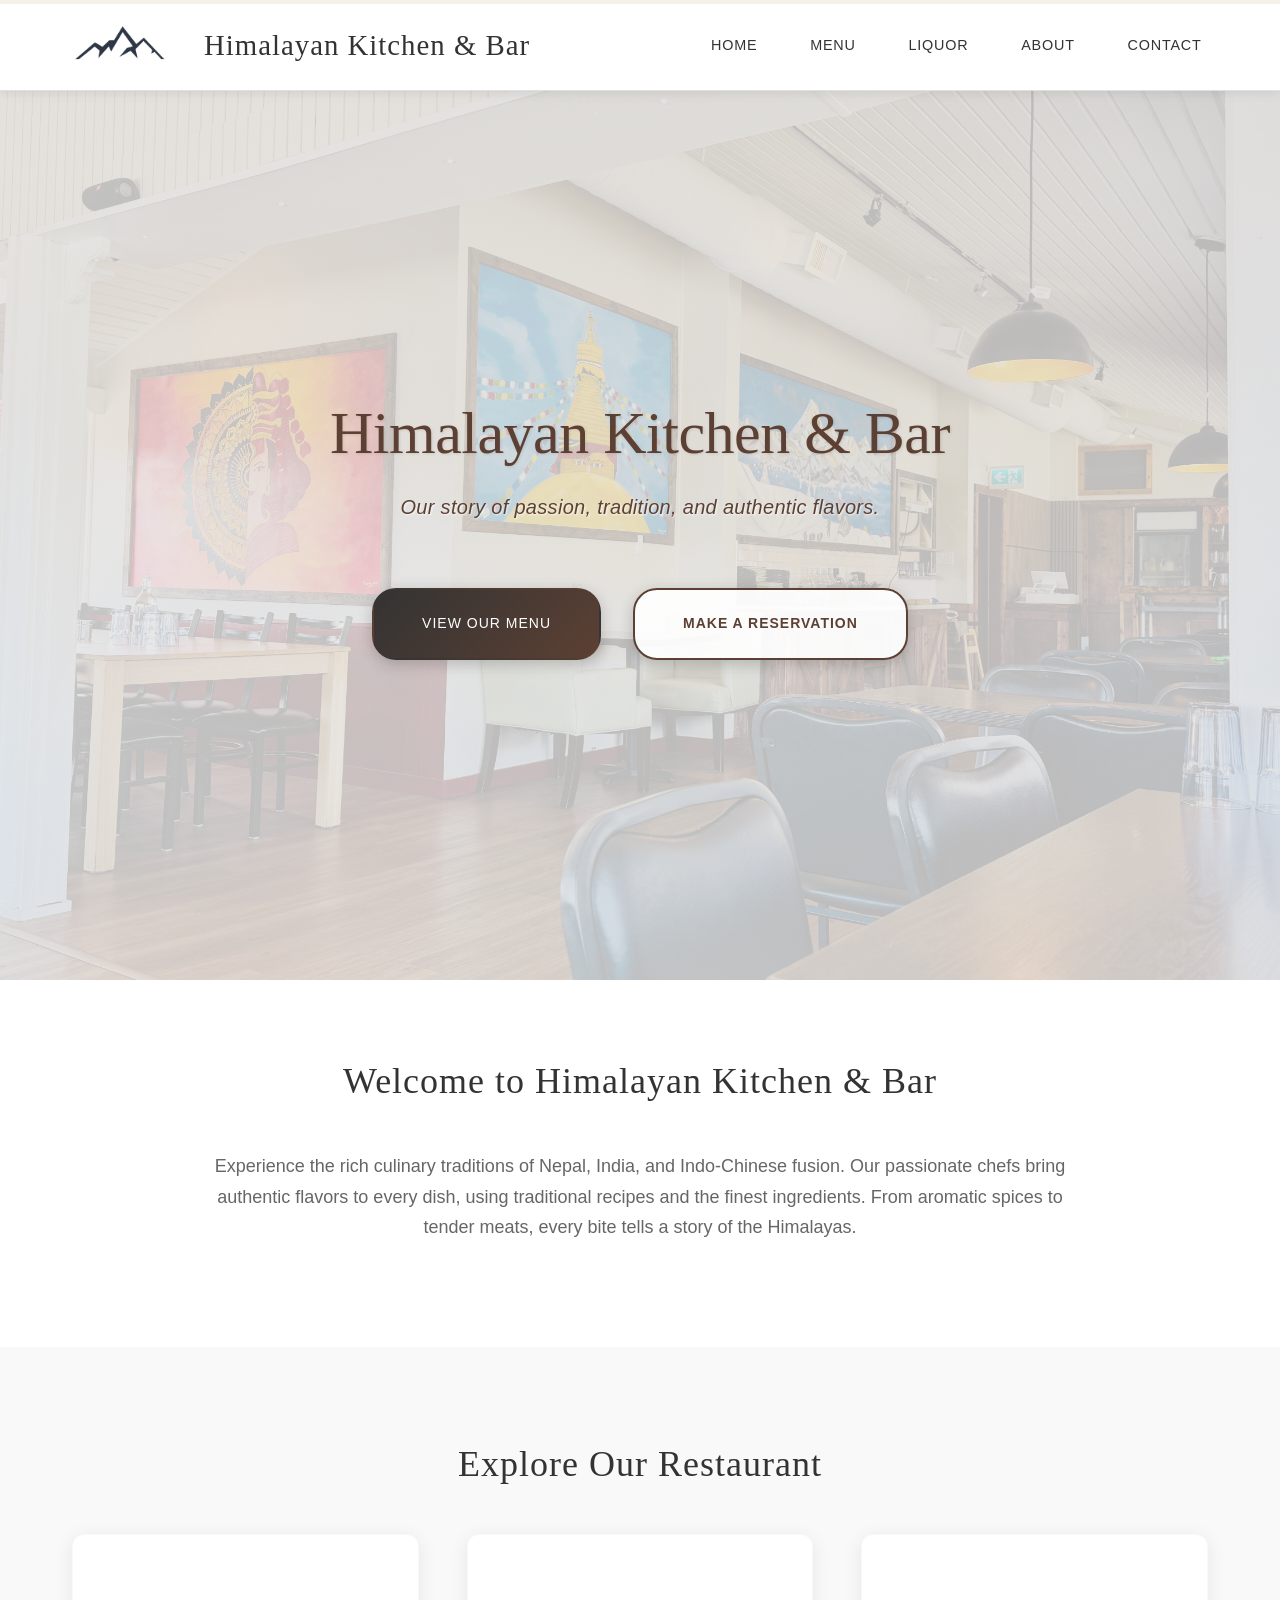
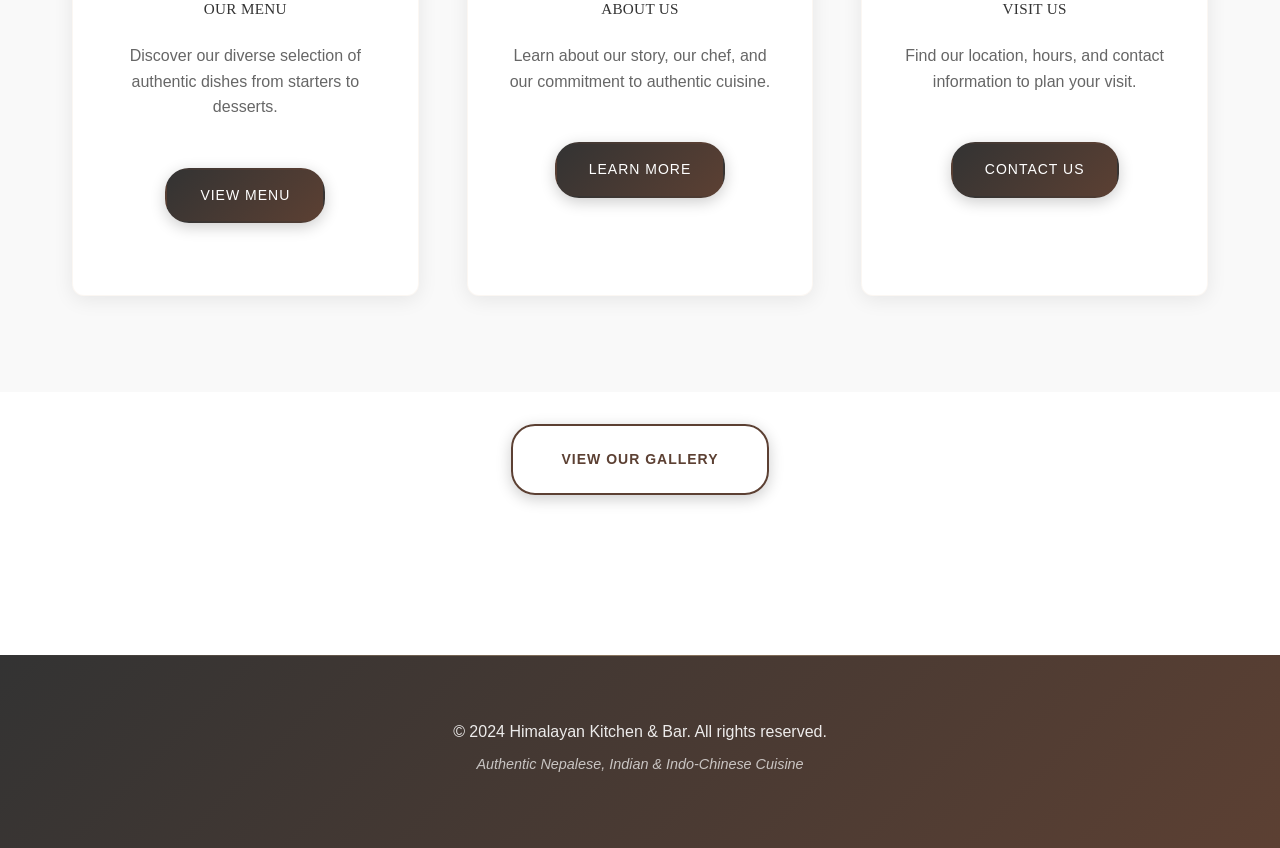
<file: index.html>
<!DOCTYPE html>
<html lang="en">
<head>
    <meta charset="UTF-8">
    <meta name="viewport" content="width=device-width, initial-scale=1.0">
    <title>Himalayan Kitchen & Bar Kamloops | Nepali, Indian & Indo-Chinese Cuisine</title>
    <meta name="description" content="Experience the best Nepali, Indian, and Indo-Chinese cuisine in Kamloops. Authentic flavors, warm hospitality, and a unique dining experience at Himalayan Kitchen & Bar.">
    
    <!-- Favicon -->
    <link rel="apple-touch-icon" sizes="180x180" href="favicon/apple-touch-icon.png">
    <link rel="icon" type="image/png" sizes="32x32" href="favicon/favicon-32x32.png">
    <link rel="icon" type="image/png" sizes="16x16" href="favicon/favicon-16x16.png">
    <link rel="manifest" href="site.webmanifest">
    <link rel="mask-icon" href="favicon/safari-pinned-tab.svg" color="#5bbad5">
    <meta name="msapplication-TileColor" content="#da532c">
    <meta name="theme-color" content="#ffffff">
    
    <link rel="preconnect" href="https://fonts.googleapis.com">
    <link rel="preconnect" href="https://fonts.gstatic.com" crossorigin>
    <link href="https://fonts.googleapis.com/css2?family=Inter:wght@300;400;500;600&display=swap" rel="stylesheet">
    <link rel="stylesheet" href="css/styles.css">
    
    <!-- Open Graph / Social Media Meta Tags -->
    <meta property="og:title" content="Himalayan Kitchen & Bar Kamloops | Nepali, Indian & Indo-Chinese Cuisine">
    <meta property="og:description" content="Experience authentic Nepali, Indian, and Indo-Chinese cuisine in Kamloops. Dine-in or order online today!">
    <meta property="og:image" content="https://www.himalayankitchenandbar.com/images/restaurant.jpg">
    <meta property="og:type" content="restaurant">
    <meta property="og:url" content="https://www.himalayankitchenandbar.com/">
    <meta name="twitter:card" content="summary_large_image">
    <meta name="twitter:title" content="Himalayan Kitchen & Bar Kamloops">
    <meta name="twitter:description" content="Nepali, Indian & Indo-Chinese Cuisine in Kamloops, BC.">
    <meta name="twitter:image" content="https://www.himalayankitchenandbar.com/images/restaurant.jpg">

    <!-- Structured Data for SEO -->
    <script type="application/ld+json">
    {
        "@context": "https://schema.org",
        "@type": "Restaurant",
        "name": "Himalayan Kitchen & Bar",
        "image": "https://www.himalayankitchenandbar.com/images/restaurant.jpg",
        "description": "Authentic Nepali, Indian & Indo-Chinese cuisine in Kamloops, BC",
        "url": "https://www.himalayankitchenandbar.com",
        "telephone": "+1-XXX-XXX-XXXX",
        "address": {
            "@type": "PostalAddress",
            "streetAddress": "765 Columbia St W",
            "addressLocality": "Kamloops",
            "addressRegion": "BC",
            "postalCode": "V2C 1K9",
            "addressCountry": "CA"
        },
        "geo": {
            "@type": "GeoCoordinates",
            "latitude": 50.6713514,
            "longitude": -120.3538134
        },
        "openingHours": [
            "Mo-Th 11:00-22:00",
            "Fr-Sa 11:00-23:00",
            "Su 12:00-21:00"
        ],
        "servesCuisine": ["Nepalese", "Indian", "Indo-Chinese"],
        "priceRange": "$$",
        "image": "https://himalayankitchen.com/background.JPG",
        "logo": "https://himalayankitchen.com/logo.png",
        "sameAs": [
            "https://www.facebook.com/himalayankitchen",
            "https://www.instagram.com/himalayankitchen"
        ]
    }
    </script>
</head>
<body>
    <!-- Header -->
    <header>
        <div class="nav-container">
            <a href="index.html" class="brand"><img src="logo.png" alt="Himalayan Kitchen & Bar logo" class="brand-logo">Himalayan Kitchen & Bar</a>
            <nav>
                <ul class="nav-menu">
                    <li><a href="index.html">Home</a></li>
                    <li><a href="menu.html">Menu</a></li>
                    <li><a href="liquor.html">Liquor</a></li>
                    <li><a href="about.html">About</a></li>
                    <li><a href="contact.html">Contact</a></li>
                    
                </ul>
            </nav>
            <button class="mobile-menu-toggle" aria-label="Toggle menu" aria-expanded="false"></button>
        </div>
    </header>

    <!-- Main Content -->
    <main>
        <!-- Hero Section -->
        <section class="hero" style="background: linear-gradient(rgba(0,0,0,0.3), rgba(0,0,0,0.2)), url('background.JPG') center/cover no-repeat;" aria-label="Cozy interior of Himalayan Kitchen & Bar with warm lighting and traditional decor">
            <div class="hero-content">
                <h1>Himalayan Kitchen & Bar</h1>
                <p>Our story of passion, tradition, and authentic flavors.</p>
                <div class="hero-buttons">
                    <a href="menu.html" class="btn">View Our Menu</a>
                    <a href="contact.html" class="btn btn-outline">Make a Reservation</a>
                </div>
            </div>
        </section>

        <!-- Welcome Section -->
        <section class="section" style="padding: 5rem 0;">
            <div class="container welcome-content">
                <h2 class="welcome-title">Welcome to Himalayan Kitchen & Bar</h2>
                <p class="welcome-text">
                    Experience the rich culinary traditions of Nepal, India, and Indo-Chinese fusion. 
                    Our passionate chefs bring authentic flavors to every dish, using traditional 
                    recipes and the finest ingredients. From aromatic spices to tender meats, 
                    every bite tells a story of the Himalayas.
                </p>
            </div>
        </section>

        <!-- Quick Links Section -->
        <section class="section quick-links-section">
            <div class="container">
                <h2>Explore Our Restaurant</h2>
                <div class="quick-links-grid">
                    <div class="quick-link-card">
                        <h3>Our Menu</h3>
                        <p>Discover our diverse selection of authentic dishes from starters to desserts.</p>
                        <a href="menu.html" class="btn">View Menu</a>
                    </div>
                    <div class="quick-link-card">
                        <h3>About Us</h3>
                        <p>Learn about our story, our chef, and our commitment to authentic cuisine.</p>
                        <a href="about.html" class="btn">Learn More</a>
                    </div>
                    <div class="quick-link-card">
                        <h3>Visit Us</h3>
                        <p>Find our location, hours, and contact information to plan your visit.</p>
                        <a href="contact.html" class="btn">Contact Us</a>
                    </div>
                </div>
            </div>
        </section>
        <!-- End-of-page Gallery CTA -->
        <section class="section" style="padding-top: 0;">
            <div class="container" style="text-align: center; margin-top: 1rem;">
                <div class="menu-buttons">
                    <a href="gallery.html" class="btn btn-outline">View Our Gallery</a>
                </div>
            </div>
        </section>
    </main>

    <!-- Footer -->
    <footer>
        <div class="container">
            <p>&copy; 2024 Himalayan Kitchen & Bar. All rights reserved.</p>
            <p style="margin-top: 0.5rem; font-size: 0.9rem;">Authentic Nepalese, Indian & Indo-Chinese Cuisine</p>
        </div>
    </footer>

    <script src="js/script.js"></script>
    <script src="js/enhanced-interactions.js"></script>
        <script src="js/mobile-menu.js" defer></script>
</body>
</html>
</file>
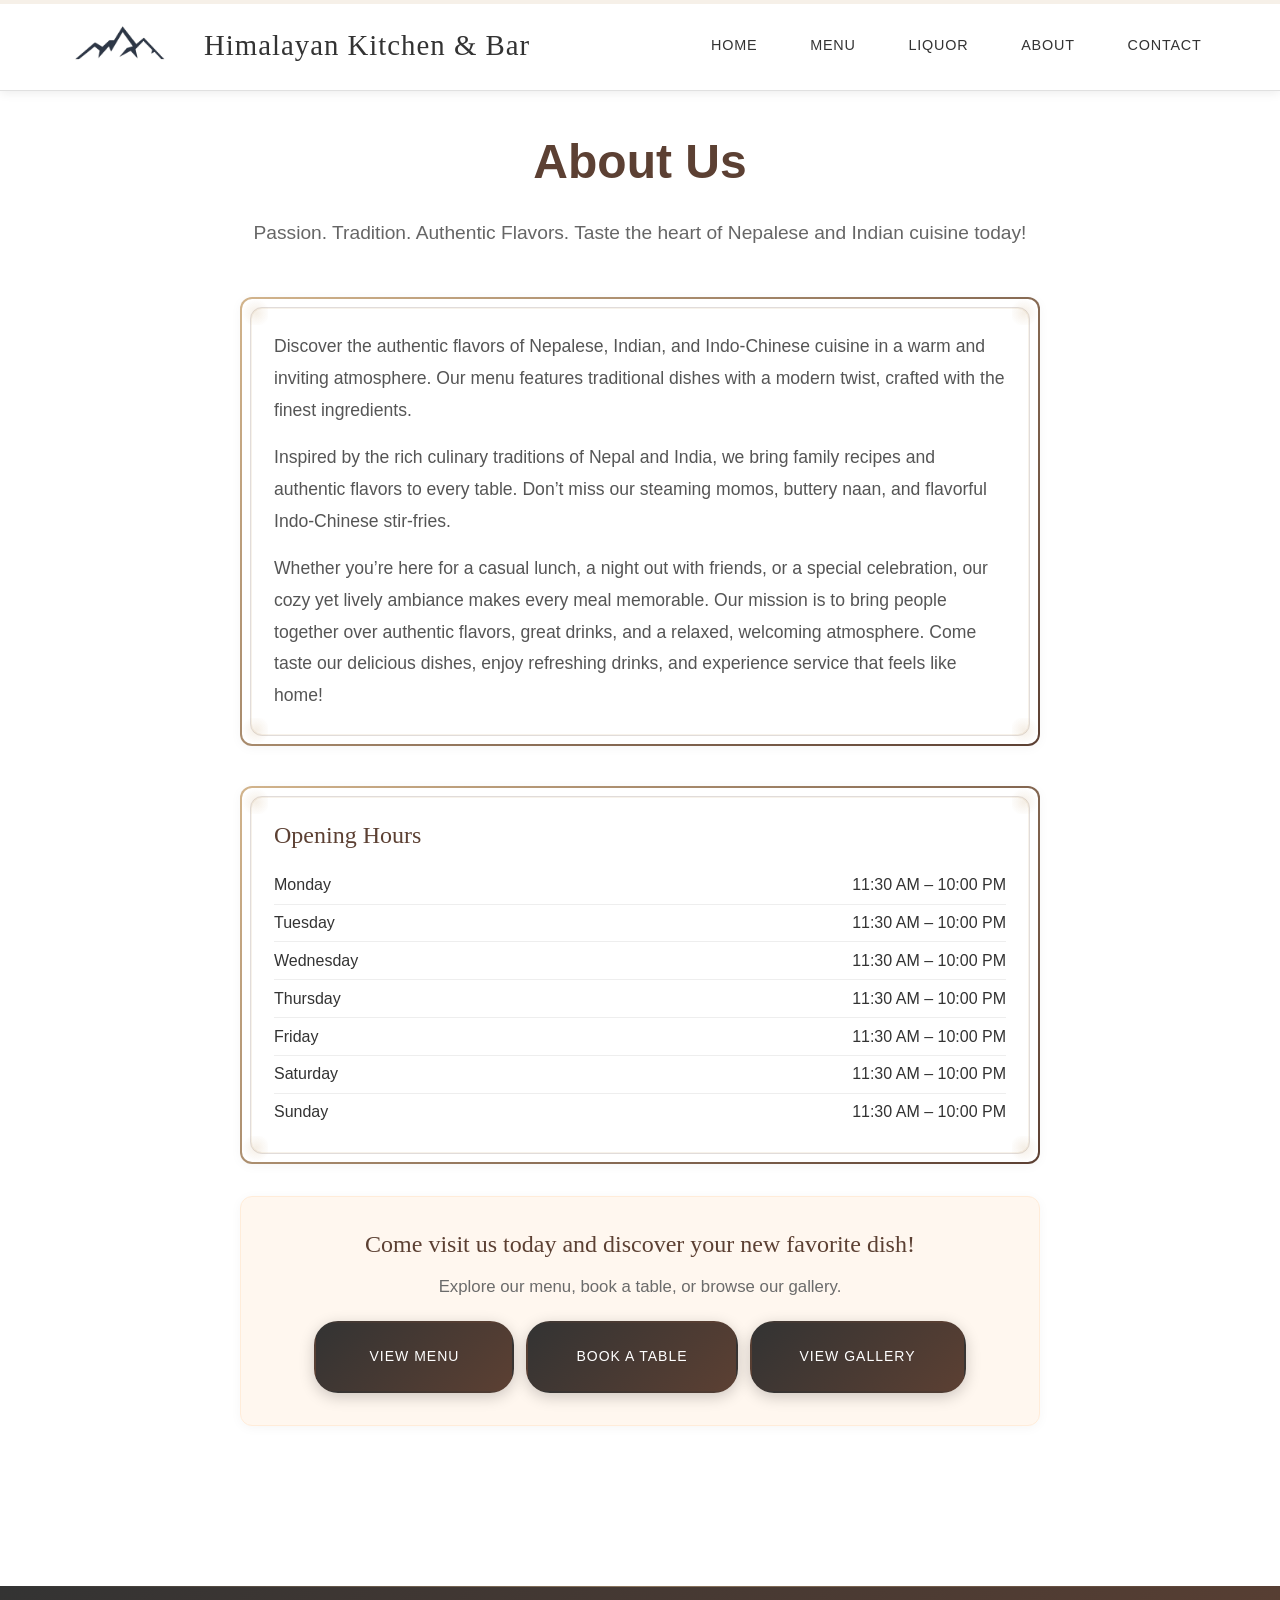
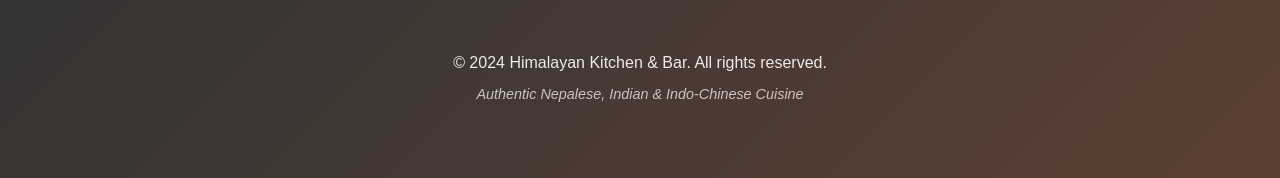
<file: about.html>
<!DOCTYPE html>
<html lang="en">
<head>
    <meta charset="UTF-8">
    <meta name="viewport" content="width=device-width, initial-scale=1.0">
    <title>About Us | Himalayan Kitchen & Bar Kamloops | Authentic Himalayan Dining in Canada</title>
    <meta name="description" content="Learn about Himalayan Kitchen & Bar — serving authentic Nepali, Indian, and Indo-Chinese flavors in Kamloops, British Columbia. Family-owned and locally loved.">

    <!-- Open Graph / Social Media Meta Tags -->
    <meta property="og:title" content="About Us | Himalayan Kitchen & Bar Kamloops | Authentic Himalayan Dining">
    <meta property="og:description" content="Discover our story of bringing authentic Nepali, Indian, and Indo-Chinese flavors to Kamloops, BC. Family-owned and locally loved.">
    <meta property="og:image" content="https://www.himalayankitchenandbar.com/images/about-preview.jpg">
    <meta property="og:type" content="website">
    <meta property="og:url" content="https://www.himalayankitchenandbar.com/about">
    <meta name="twitter:card" content="summary_large_image">
    <meta name="twitter:title" content="About Himalayan Kitchen & Bar Kamloops">
    <meta name="twitter:description" content="Family-owned restaurant serving authentic Nepali, Indian & Indo-Chinese cuisine in Kamloops, BC.">
    <meta name="twitter:image" content="https://www.himalayankitchenandbar.com/images/about-preview.jpg">

    <!-- Schema.org markup for About Page -->
    <script type="application/ld+json">
    {
        "@context": "https://schema.org",
        "@type": "AboutPage",
        "name": "About Himalayan Kitchen & Bar",
        "description": "Learn about our journey of bringing authentic Nepali, Indian, and Indo-Chinese cuisine to Kamloops, BC",
        "url": "https://www.himalayankitchenandbar.com/about",
        "about": {
            "@type": "Restaurant",
            "name": "Himalayan Kitchen & Bar",
            "description": "Authentic Nepali, Indian & Indo-Chinese cuisine in Kamloops, BC",
            "servesCuisine": ["Nepali", "Indian", "Indo-Chinese"],
            "priceRange": "$$",
            "image": "https://www.himalayankitchenandbar.com/images/restaurant.jpg",
            "telephone": "+1-XXX-XXX-XXXX",
            "address": {
                "@type": "PostalAddress",
                "streetAddress": "Your Street Address",
                "addressLocality": "Kamloops",
                "addressRegion": "BC",
                "postalCode": "Your Postal Code",
                "addressCountry": "CA"
            },
            "geo": {
                "@type": "GeoCoordinates",
                "latitude": "Your Latitude",
                "longitude": "Your Longitude"
            },
            "openingHoursSpecification": [
                {
                    "@type": "OpeningHoursSpecification",
                    "dayOfWeek": [
                        "Monday",
                        "Tuesday",
                        "Wednesday",
                        "Thursday",
                        "Friday",
                        "Saturday"
                    ],
                    "opens": "11:00",
                    "closes": "23:00"
                },
                {
                    "@type": "OpeningHoursSpecification",
                    "dayOfWeek": "Sunday",
                    "opens": "12:00",
                    "closes": "22:00"
                }
            ]
        },
        "mainEntityOfPage": {
            "@type": "WebPage",
            "@id": "https://www.himalayankitchenandbar.com/about"
        },
        "publisher": {
            "@type": "Restaurant",
            "name": "Himalayan Kitchen & Bar",
            "url": "https://www.himalayankitchenandbar.com"
        }
    }
    </script>

    <!-- Favicon -->
    <link rel="apple-touch-icon" sizes="180x180" href="favicon/apple-touch-icon.png">
    <link rel="icon" type="image/png" sizes="32x32" href="favicon/favicon-32x32.png">
    <link rel="icon" type="image/png" sizes="16x16" href="favicon/favicon-16x16.png">
    <link rel="manifest" href="site.webmanifest">
    <link rel="mask-icon" href="favicon/safari-pinned-tab.svg" color="#5bbad5">
    <meta name="msapplication-TileColor" content="#da532c">
    <meta name="theme-color" content="#ffffff">

    <link rel="stylesheet" href="css/styles.css">
</head>
<body>
    <!-- Header -->
    <header>
        <div class="nav-container">
            <a href="index.html" class="brand"><img src="logo.png" alt="Himalayan Kitchen & Bar logo" class="brand-logo">Himalayan Kitchen & Bar</a>
            <nav>
                <ul class="nav-menu">
                    <li><a href="index.html">Home</a></li>
                    <li><a href="menu.html">Menu</a></li>
                    <li><a href="liquor.html">Liquor</a></li>
                    <li><a href="about.html">About</a></li>
                    <li><a href="contact.html">Contact</a></li>
                    
                </ul>
            </nav>
            <button class="mobile-menu-toggle" aria-label="Toggle menu" aria-expanded="false"></button>
        </div>
    </header>

    <!-- Main Content -->
    <main>
        <section class="section">
            <div class="container">
                <h1 style="text-align: center; font-size: 3rem; color: #5C4033; margin-bottom: 1rem;">About Us</h1>
                <p style="text-align: center; font-size: 1.2rem; color: #666; margin-bottom: 3rem;">
                    Passion. Tradition. Authentic Flavors. Taste the heart of Nepalese and Indian cuisine today!
                </p>

                <div style="max-width: 800px; margin: 0 auto 2.5rem;" class="about-box fade-in">
                    <div class="ornate-border" style="border-radius: 12px; padding: 2rem; box-shadow: 0 2px 12px rgba(0,0,0,0.04); text-align: left; transition: all 0.3s ease;">
                        <p style="font-size: 1.1rem; line-height: 1.8; color: #555; margin: 0 0 1rem 0;">
                            Discover the authentic flavors of Nepalese, Indian, and Indo-Chinese cuisine in a warm and inviting atmosphere. Our menu features traditional dishes with a modern twist, crafted with the finest ingredients.
                        </p>
                        <p style="font-size: 1.1rem; line-height: 1.8; color: #555; margin: 0 0 1rem 0;">
                            Inspired by the rich culinary traditions of Nepal and India, we bring family recipes and authentic flavors to every table. Don’t miss our steaming momos, buttery naan, and flavorful Indo-Chinese stir-fries.
                        </p>
                        <p style="font-size: 1.1rem; line-height: 1.8; color: #555; margin: 0;">
                            Whether you’re here for a casual lunch, a night out with friends, or a special celebration, our cozy yet lively ambiance makes every meal memorable. Our mission is to bring people together over authentic flavors, great drinks, and a relaxed, welcoming atmosphere. Come taste our delicious dishes, enjoy refreshing drinks, and experience service that feels like home!
                        </p>
                    </div>
                </div>

                <div style="max-width: 800px; margin: 2rem auto 2rem;" class="about-box fade-in">
                    <div class="ornate-border" style="border-radius: 12px; padding: 2rem; box-shadow: 0 2px 12px rgba(0,0,0,0.04); text-align: left; transition: all 0.3s ease;">
                        <h3 style="margin: 0 0 1rem 0; color: #5C4033;">Opening Hours</h3>
                        <ul style="list-style: none; padding: 0; margin: 0;">
                            <li style="display: flex; justify-content: space-between; padding: 0.35rem 0; border-bottom: 1px solid #eeeeee;"><span>Monday</span><span>11:30 AM – 10:00 PM</span></li>
                            <li style="display: flex; justify-content: space-between; padding: 0.35rem 0; border-bottom: 1px solid #eeeeee;"><span>Tuesday</span><span>11:30 AM – 10:00 PM</span></li>
                            <li style="display: flex; justify-content: space-between; padding: 0.35rem 0; border-bottom: 1px solid #eeeeee;"><span>Wednesday</span><span>11:30 AM – 10:00 PM</span></li>
                            <li style="display: flex; justify-content: space-between; padding: 0.35rem 0; border-bottom: 1px solid #eeeeee;"><span>Thursday</span><span>11:30 AM – 10:00 PM</span></li>
                            <li style="display: flex; justify-content: space-between; padding: 0.35rem 0; border-bottom: 1px solid #eeeeee;"><span>Friday</span><span>11:30 AM – 10:00 PM</span></li>
                            <li style="display: flex; justify-content: space-between; padding: 0.35rem 0; border-bottom: 1px solid #eeeeee;"><span>Saturday</span><span>11:30 AM – 10:00 PM</span></li>
                            <li style="display: flex; justify-content: space-between; padding: 0.35rem 0;"><span>Sunday</span><span>11:30 AM – 10:00 PM</span></li>
                        </ul>
                    </div>
                </div>

                <div style="max-width: 800px; margin: 2rem auto 0;" class="about-box fade-in">
                    <div style="background: #fff7ef; border: 1px solid #ffecd9; border-radius: 12px; padding: 2rem; box-shadow: 0 2px 12px rgba(0,0,0,0.04); text-align: center; transition: all 0.3s ease;">
                        <h3 style="margin: 0 0 0.75rem 0; color: #5C4033;">Come visit us today and discover your new favorite dish!</h3>
                        <p style="margin: 0 0 1.25rem 0; color: #6b6b6b; font-size: 1.05rem;">Explore our menu, book a table, or browse our gallery.</p>
                        <div style="display: flex; gap: 0.75rem; justify-content: center; flex-wrap: wrap;">
                            <a href="menu.html" class="btn">View Menu</a>
                            <a href="contact.html" class="btn">Book a Table</a>
                            <a href="gallery.html" class="btn">View Gallery</a>
                        </div>
                    </div>
                </div>

                

                

                
            </div>
        </section>
    </main>

    <!-- Footer -->
    <footer>
        <div class="container">
            <p>&copy; 2024 Himalayan Kitchen & Bar. All rights reserved.</p>
            <p style="margin-top: 0.5rem; font-size: 0.9rem;">Authentic Nepalese, Indian & Indo-Chinese Cuisine</p>
        </div>
    </footer>

    <script src="js/script.js"></script>
    <script src="js/enhanced-interactions.js"></script>
        <script src="js/mobile-menu.js" defer></script>
</body>
</html>
</file>
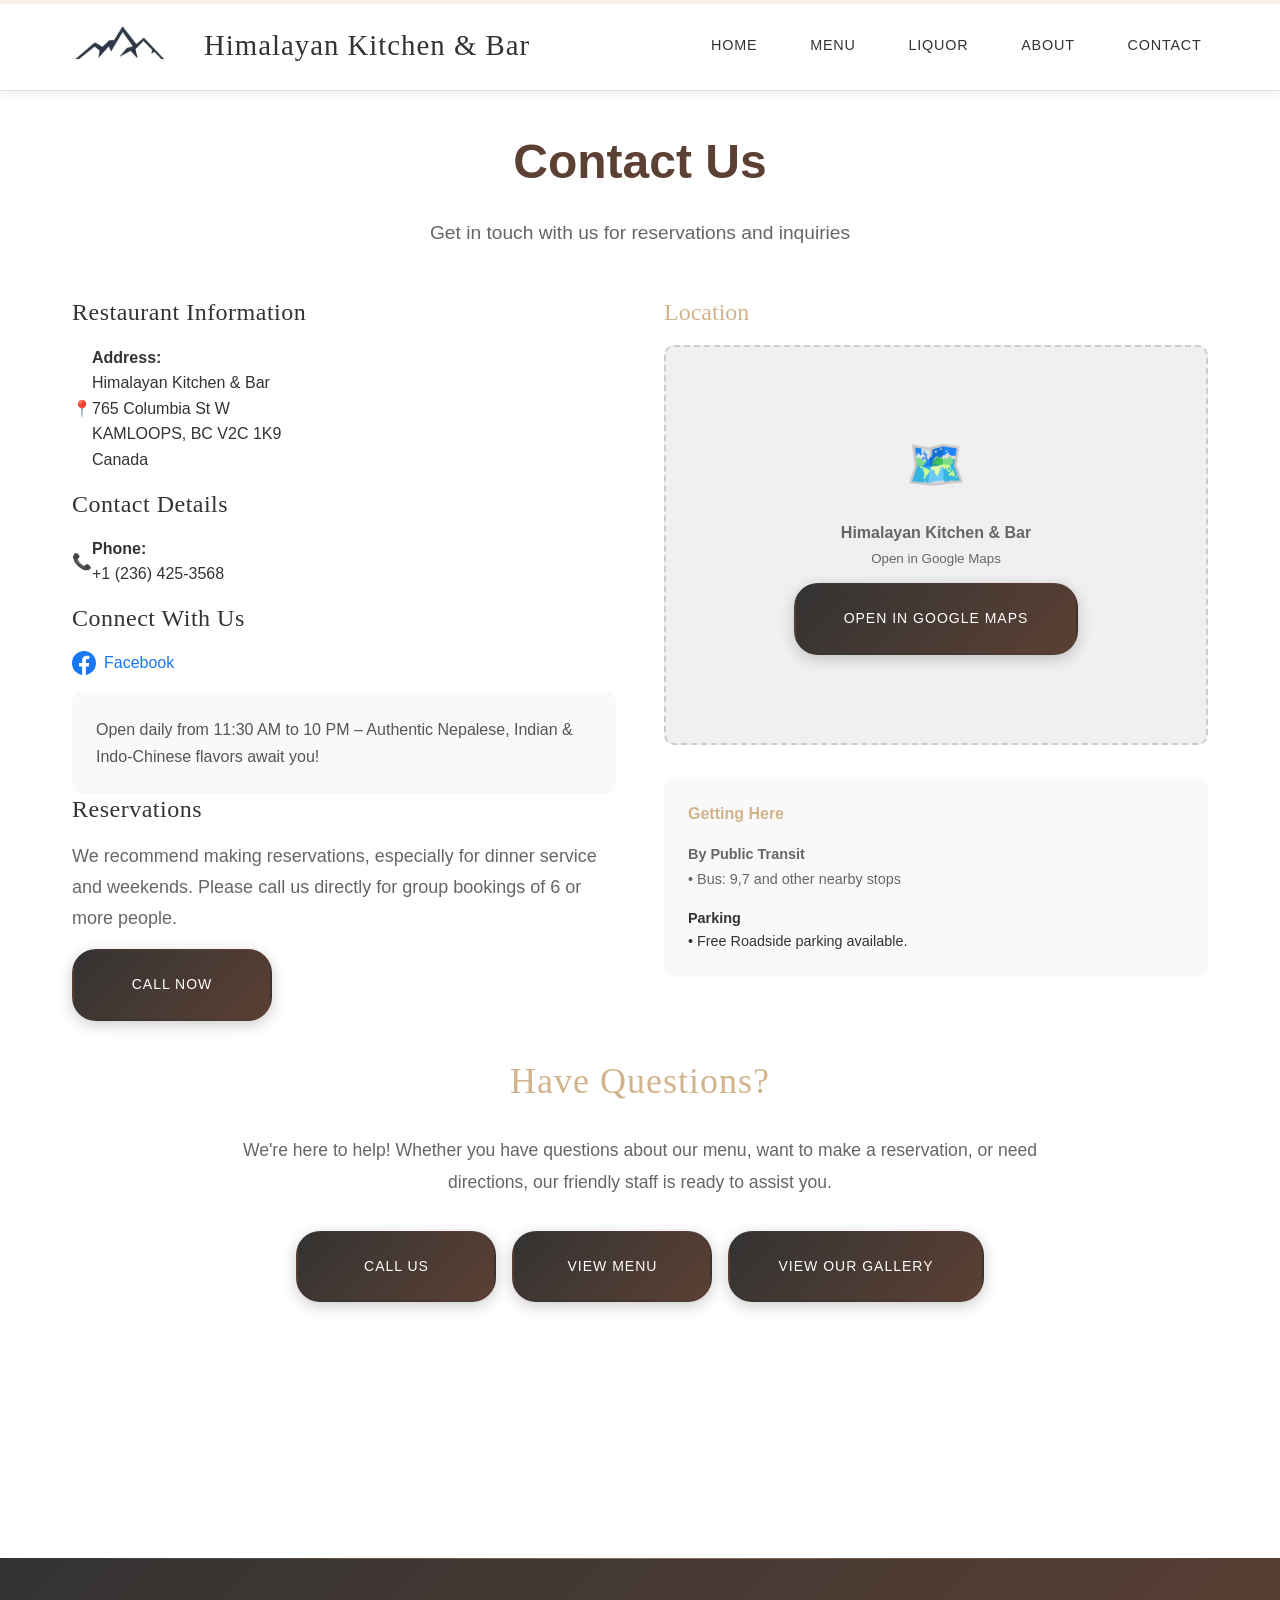
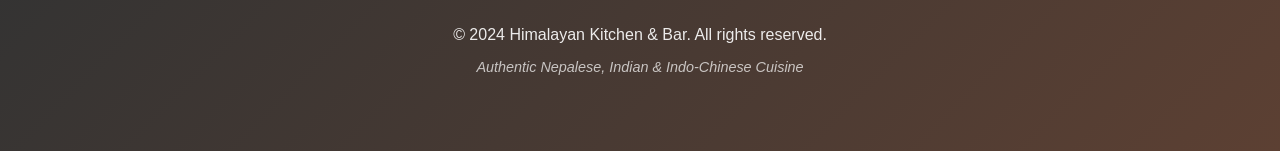
<file: contact.html>
<!DOCTYPE html>
<html lang="en">
<head>
    <meta charset="UTF-8">
    <meta name="viewport" content="width=device-width, initial-scale=1.0">
    <title>Contact Us - Himalayan Kitchen & Bar</title>
    <meta name="description" content="Contact Himalayan Kitchen & Bar for reservations, directions, and information about our authentic Nepalese cuisine.">

    <!-- Favicon -->
    <link rel="apple-touch-icon" sizes="180x180" href="favicon/apple-touch-icon.png">
    <link rel="icon" type="image/png" sizes="32x32" href="favicon/favicon-32x32.png">
    <link rel="icon" type="image/png" sizes="16x16" href="favicon/favicon-16x16.png">
    <link rel="manifest" href="site.webmanifest">
    <link rel="mask-icon" href="favicon/safari-pinned-tab.svg" color="#5bbad5">
    <meta name="msapplication-TileColor" content="#da532c">
    <meta name="theme-color" content="#ffffff">

    <link rel="stylesheet" href="css/styles.css">
</head>
<body>
    <!-- Header -->
    <header>
        <div class="nav-container">
            <a href="index.html" class="brand"><img src="logo.png" alt="Himalayan Kitchen & Bar logo" class="brand-logo">Himalayan Kitchen & Bar</a>
            <nav>
                <ul class="nav-menu">
                    <li><a href="index.html">Home</a></li>
                    <li><a href="menu.html">Menu</a></li>
                    <li><a href="liquor.html">Liquor</a></li>
                    <li><a href="about.html">About</a></li>
                    <li><a href="contact.html" aria-current="page">Contact</a></li>
                    
                </ul>
            </nav>
            <button class="mobile-menu-toggle" aria-label="Toggle menu" aria-expanded="false"></button>
        </div>
    </header>

    <!-- Main Content -->
    <main>
        <section class="section">
            <div class="container">
                <h1 style="text-align: center; font-size: 3rem; color: #5C4033; margin-bottom: 1rem;">Contact Us</h1>
                <p style="text-align: center; font-size: 1.2rem; color: #666; margin-bottom: 3rem;">
                    Get in touch with us for reservations and inquiries
                </p>

                <div class="contact-content">
                    <div class="contact-info">
                        <h3>Restaurant Information</h3>
                        <div class="contact-item">
                            <span style="font-weight: bold; color: #D2B48C;">📍</span>
                            <div>
                                <strong>Address:</strong><br>
                                Himalayan Kitchen & Bar<br>
                                765 Columbia St W<br>
                                KAMLOOPS, BC V2C 1K9<br>
                                Canada
                            </div>
                        </div>

                        <h3>Contact Details</h3>
                        <div class="contact-item">
                            <span style="font-weight: bold; color: #D2B48C;">📞</span>
                            <div>
                                <strong>Phone:</strong><br>
                                +1 (236) 425-3568
                            </div>
                        </div>

                        <h3>Connect With Us</h3>
                        <div class="contact-item">
                            <a href="https://www.facebook.com/p/Himalayan-Kitchen-Bar-61572459277213/" target="_blank" rel="noopener" aria-label="Facebook" style="display: inline-flex; align-items: center; gap: 0.5rem; text-decoration: none;">
                                <svg width="24" height="24" viewBox="0 0 24 24" aria-hidden="true">
                                    <path fill="#1877F2" d="M24 12.073C24 5.405 18.627 0 12 0S0 5.405 0 12.073C0 18.1 4.388 23.093 10.125 24v-8.437H7.078V12.073h3.047V9.413c0-3.007 1.792-4.669 4.533-4.669 1.312 0 2.686.235 2.686.235v2.953h-1.513c-1.49 0-1.953.928-1.953 1.88v2.26h3.328l-.532 3.49h-2.796V24C19.612 23.093 24 18.1 24 12.073z"/>
                                </svg>
                                <span style="color: #1877F2;">Facebook</span>
                            </a>
                        </div>

                        <div style="background: #f9f9f9; padding: 1.5rem; border-radius: 10px; margin-top: 1rem;">
                            <p style="margin: 0; color: #555; font-size: 1rem;">
                                Open daily from 11:30 AM to 10 PM – Authentic Nepalese, Indian & Indo-Chinese flavors await you!
                            </p>
                        </div>

                        <h3>Reservations</h3>
                        <p style="margin-bottom: 1rem;">
                            We recommend making reservations, especially for dinner service and weekends.
                            Please call us directly for group bookings of 6 or more people.
                        </p>
                        <a href="tel:+12364253568" class="btn" style="display: inline-block;">Call Now</a>
                    </div>

                    <div>
                        <h3 style="color: #D2B48C; margin-bottom: 1rem;">Location</h3>
                        <div class="map-placeholder" style="margin-top: 0.5rem;">
                            <div style="text-align: center;">
                                <div style="font-size: 3rem; color: #ccc; margin-bottom: 1rem;">🗺️</div>
                                <div style="color: #666;">
                                    <strong>Himalayan Kitchen & Bar</strong><br>
                                    <small>Open in Google Maps</small><br>
                                    <a href="https://www.google.com/maps/place/Himalayan+Kitchen+%26+Bar/@50.6713514,-120.3538134,17z/data=!3m1!4b1!4m6!3m5!1s0x537e2dc952d78a09:0x876b4e8deeb4945a!8m2!3d50.6713514!4d-120.3538134!16s%2Fg%2F11x7mys510!5m1!1e1?hl=en&entry=ttu&g_ep=EgoyMDI1MDgyNS4wIKXMDSoASAFQAw%3D%3D" target="_blank" rel="noopener" class="btn" style="display: inline-block; margin-top: 0.75rem;">Open in Google Maps</a>
                                </div>
                            </div>
                        </div>
                        
                        <div style="margin-top: 2rem; background: #f9f9f9; padding: 1.5rem; border-radius: 10px;">
                            <h4 style="color: #D2B48C; margin-bottom: 1rem;">Getting Here</h4>
                            <p style="margin-bottom: 1rem; font-size: 0.9rem;">
                                <strong>By Public Transit</strong><br>
                            
                                • Bus: 9,7 and other nearby stops
                            </p>
                            <div style="font-size: 0.9rem;">
                                <strong>Parking</strong><br>
                                • Free Roadside parking available.
                            </div>
                        </div>
                    </div>
                </div>

                <!-- Additional Contact Section -->
                <div class="section" style="padding-top: 2rem;">
                    <div style="text-align: center; max-width: 800px; margin: 0 auto;">
                        <h2 style="color: #D2B48C; margin-bottom: 2rem;">Have Questions?</h2>
                        <p style="font-size: 1.1rem; line-height: 1.8; color: #666; margin-bottom: 2rem;">
                            We're here to help! Whether you have questions about our menu, want to make a reservation, 
                            or need directions, our friendly staff is ready to assist you.
                        </p>
                        <div style="display: flex; gap: 1rem; justify-content: center; flex-wrap: wrap;">
                            <a href="tel:+12364253568" class="btn">Call Us</a>
                            <a href="menu.html" class="btn">View Menu</a>
                            <a href="gallery.html" class="btn" style="min-width: 160px;">View Our Gallery</a>
                        </div>
                    </div>
                </div>
            </div>
        </section>
    </main>

    <!-- Footer -->
    <footer>
        <div class="container">
            <p>&copy; 2024 Himalayan Kitchen & Bar. All rights reserved.</p>
            <p style="margin-top: 0.5rem; font-size: 0.9rem;">Authentic Nepalese, Indian & Indo-Chinese Cuisine</p>
        </div>
    </footer>

    <script src="js/script.js"></script>
    <script src="js/enhanced-interactions.js"></script>
        <script src="js/mobile-menu.js" defer></script>
</body>
</html>
</file>
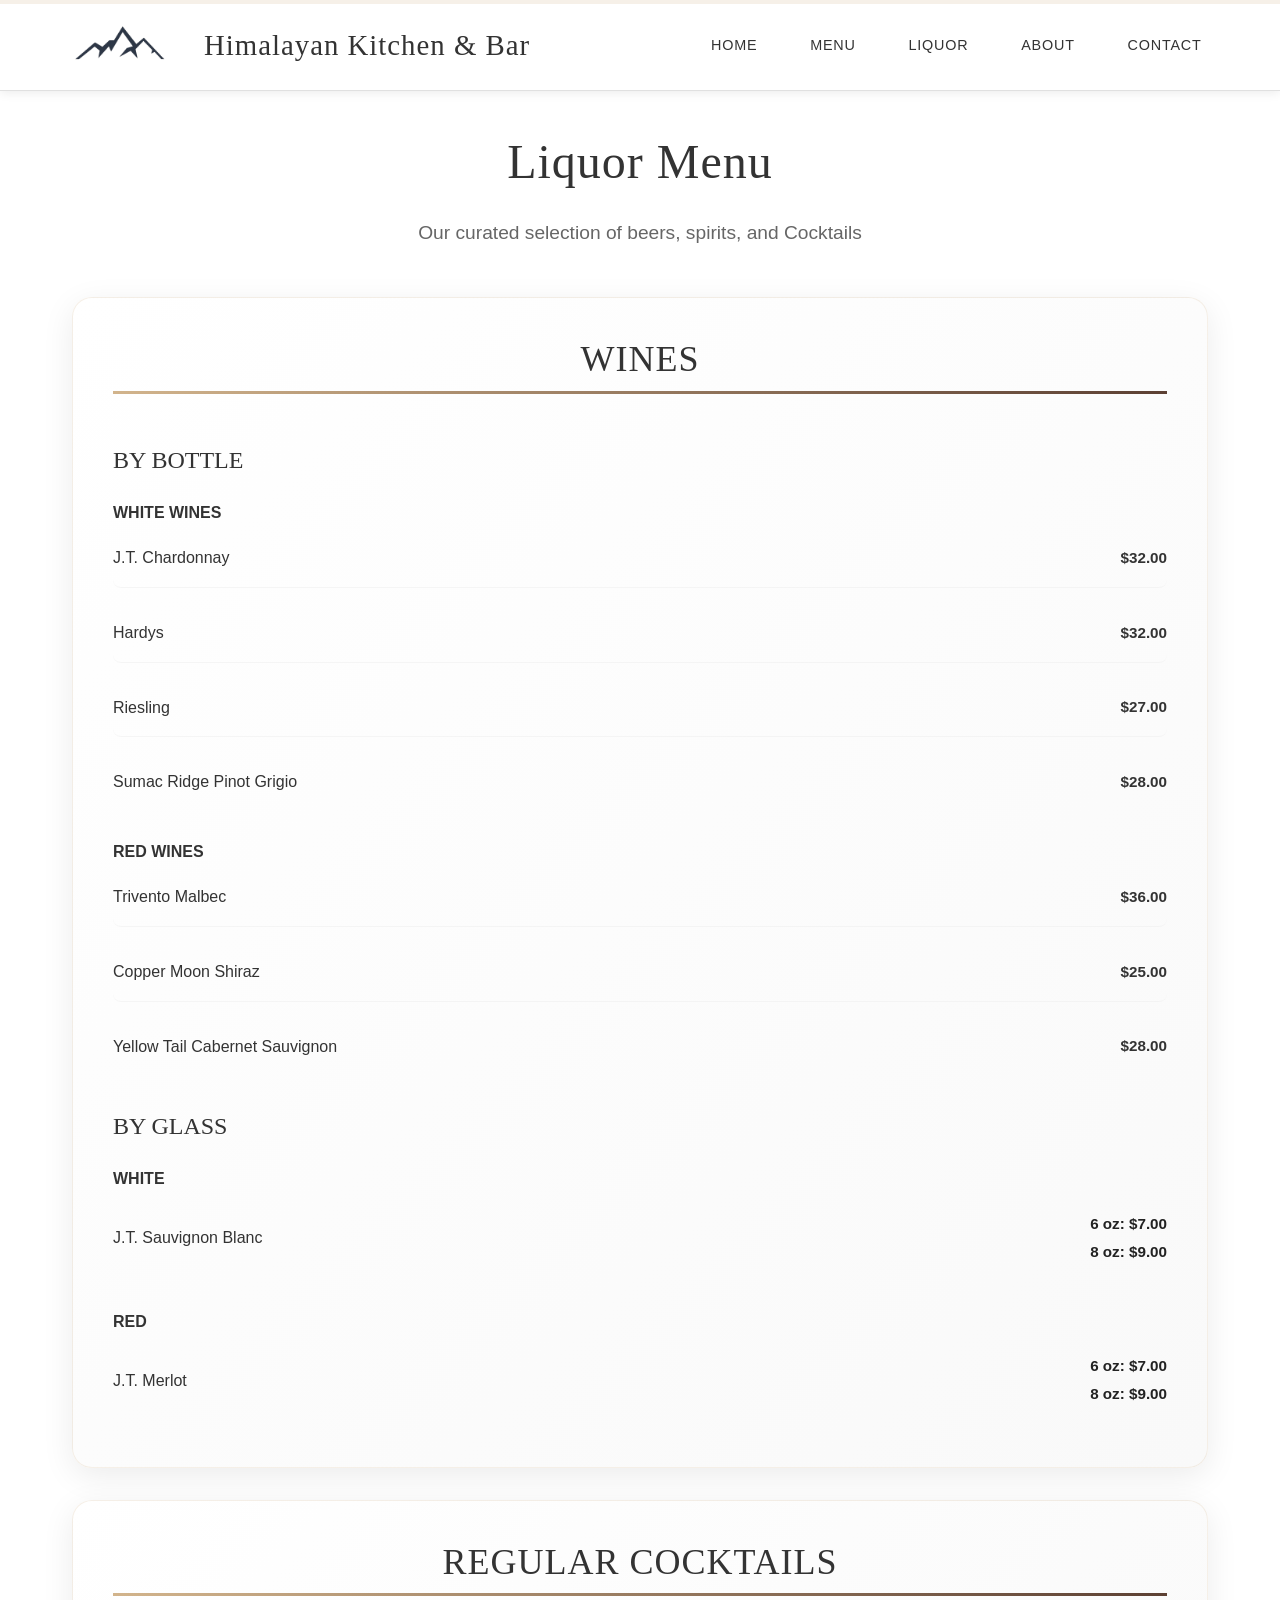
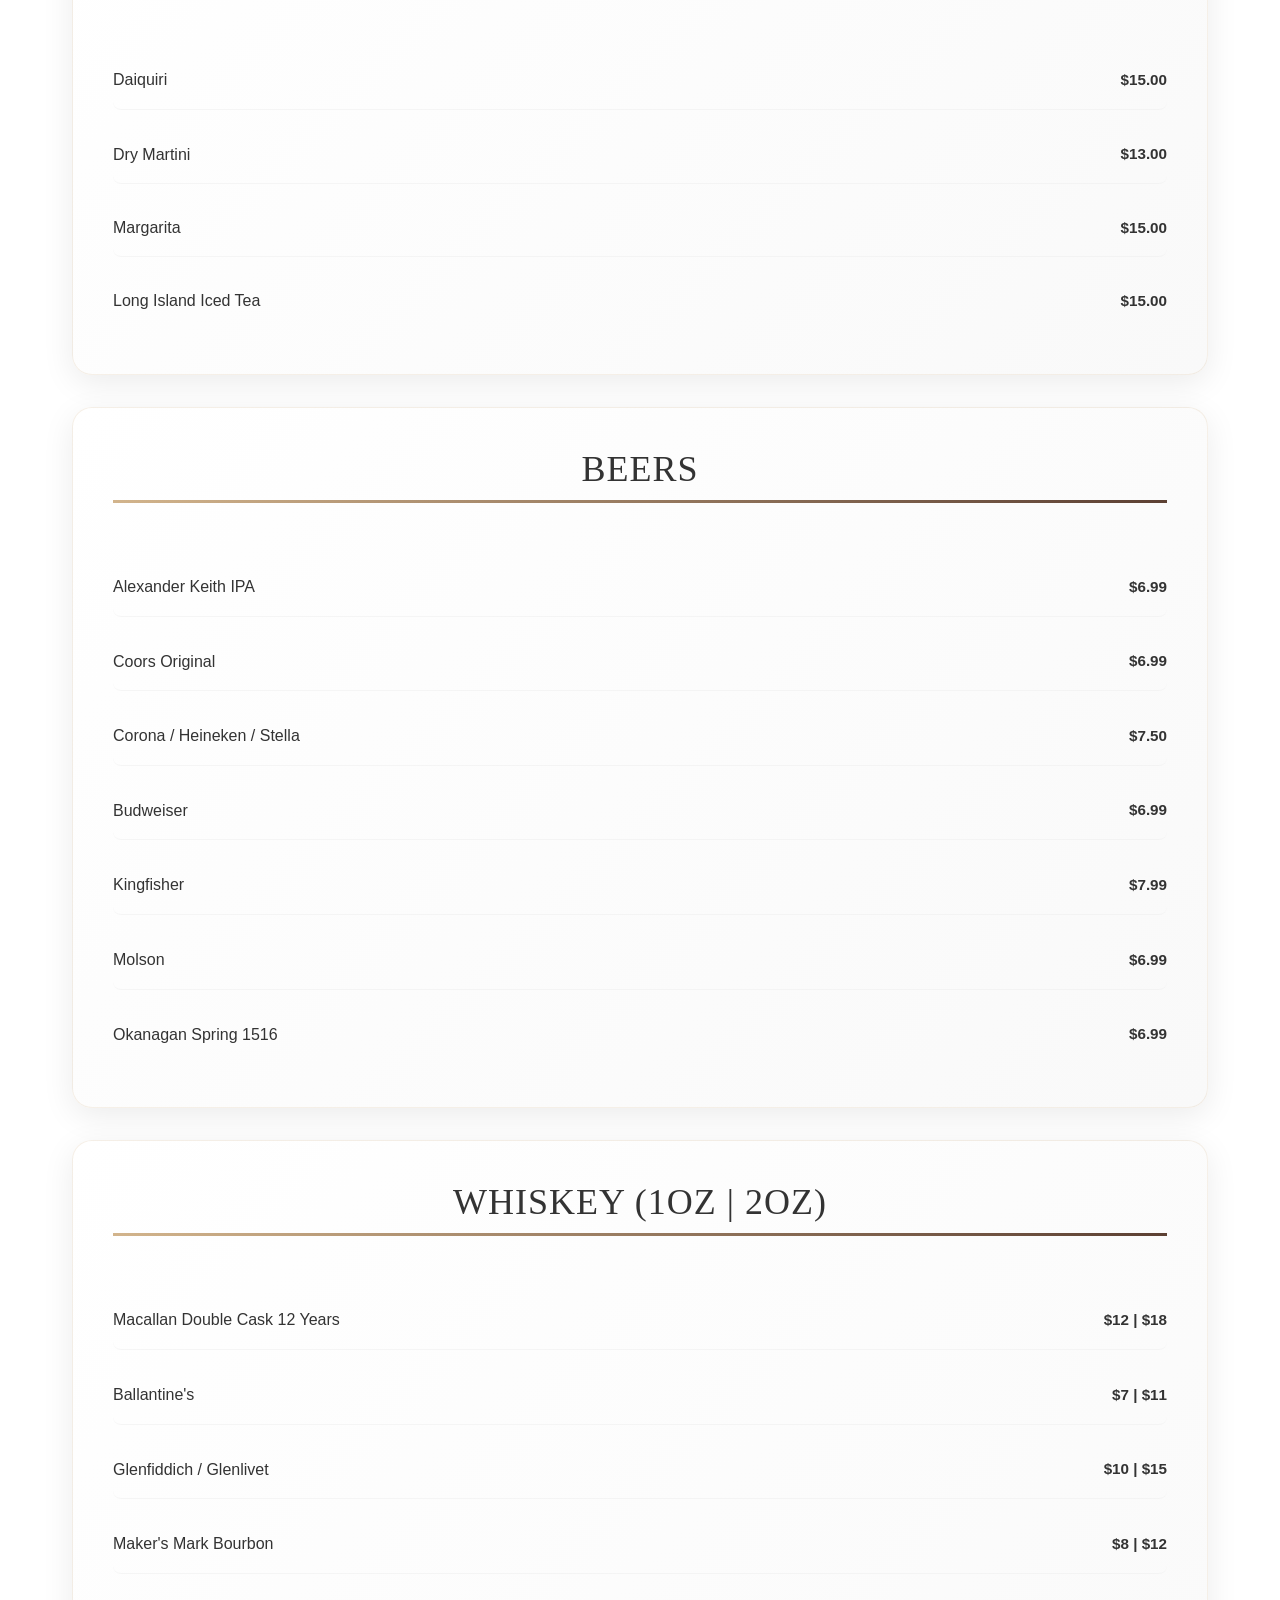
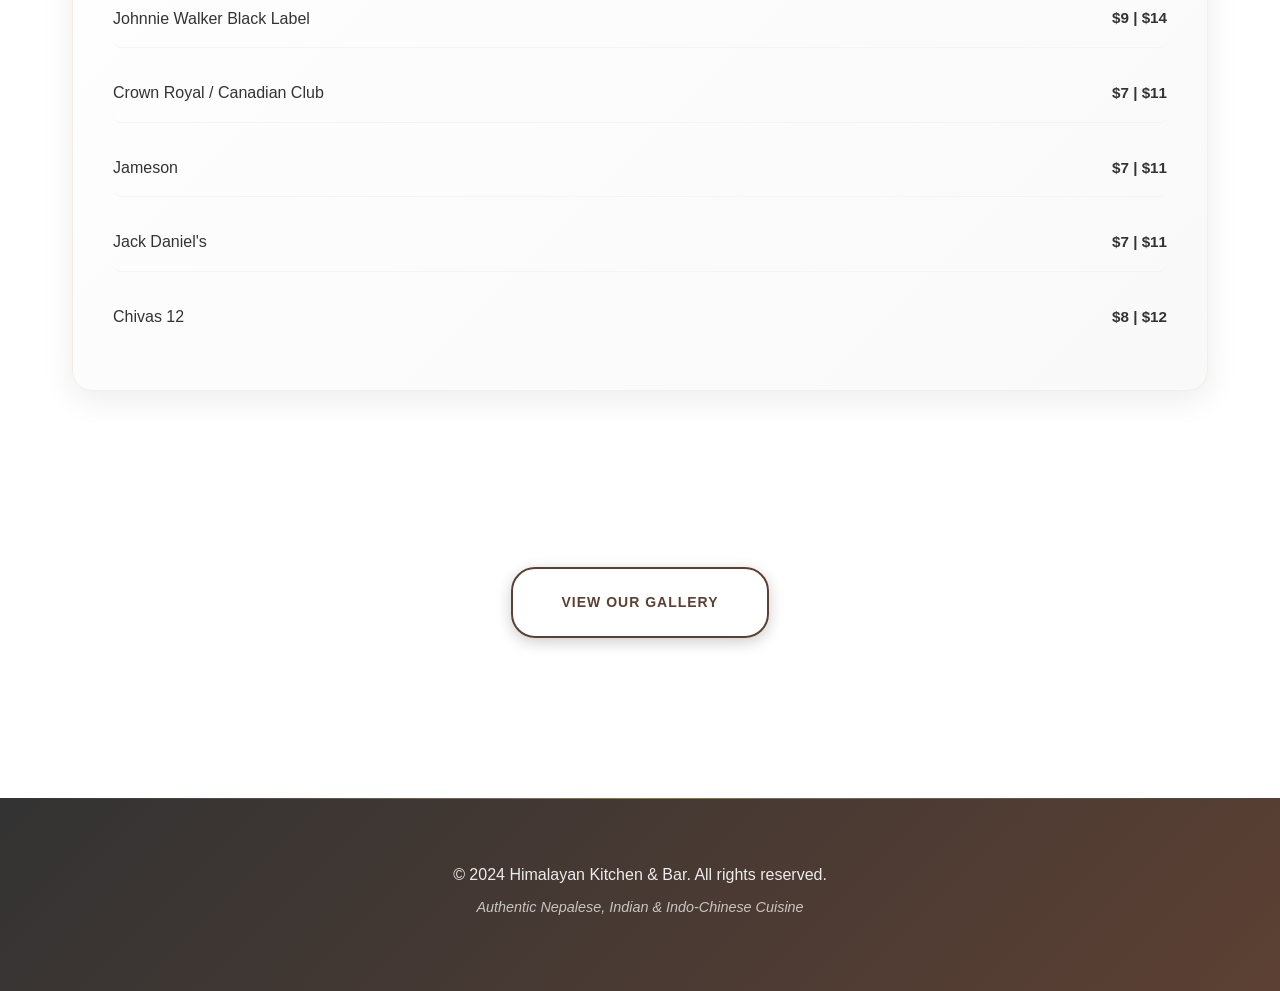
<file: liquor.html>
<!DOCTYPE html>

<html lang="en">

<head>

    <meta charset="UTF-8">

    <meta name="viewport" content="width=device-width, initial-scale=1.0">

    <title>Bar & Drinks | Himalayan Kitchen & Bar Kamloops | Cocktails, Wine & Beer</title>

    <meta name="description" content="Discover the best bar in Kamloops! Enjoy cocktails, wine, and drinks with Himalayan, Indian, and Indo-Chinese dishes at Himalayan Kitchen & Bar.">



    <!-- Open Graph / Social Media Meta Tags -->

    <meta property="og:title" content="Bar & Drinks | Himalayan Kitchen & Bar Kamloops | Cocktails, Wine & Beer">

    <meta property="og:description" content="Discover the best bar in Kamloops! Enjoy cocktails, wine, and drinks with Himalayan, Indian, and Indo-Chinese dishes at Himalayan Kitchen & Bar.">

    <meta property="og:image" content="https://www.himalayankitchenandbar.com/images/bar-preview.jpg">

    <meta property="og:type" content="menu">

    <meta property="og:url" content="https://www.himalayankitchenandbar.com/liquor">

    <meta name="twitter:card" content="summary_large_image">

    <meta name="twitter:title" content="Bar & Drinks | Himalayan Kitchen & Bar Kamloops">

    <meta name="twitter:description" content="Cocktails, wine, and drinks with Himalayan, Indian, and Indo-Chinese cuisine in Kamloops, BC.">

    <meta name="twitter:image" content="https://www.himalayankitchenandbar.com/images/bar-preview.jpg">



    <!-- Schema.org markup for Bar -->

    <script type="application/ld+json">

    {

        "@context": "https://schema.org",

        "@type": "BarOrPub",

        "name": "Himalayan Kitchen & Bar",

        "description": "Bar & Lounge serving craft cocktails, wine, and beer with authentic Himalayan cuisine in Kamloops, BC",

        "url": "https://www.himalayankitchenandbar.com/liquor",

        "servesCuisine": ["Nepali", "Indian", "Indo-Chinese"],

        "priceRange": "$$",

        "menu": "https://www.himalayankitchenandbar.com/menu",

        "servesAlcohol": true,

        "hasMenuSection": [

            {

                "@type": "MenuSection",

                "name": "Wines"

            },

            {

                "@type": "MenuSection",

                "name": "Whiskey"

            },

            {

                "@type": "MenuSection",

                "name": "Beer"

            }

        ],

        "openingHoursSpecification": [

            {

                "@type": "OpeningHoursSpecification",

                "dayOfWeek": [

                    "Monday",

                    "Tuesday",

                    "Wednesday",

                    "Thursday",

                    "Friday",

                    "Saturday"

                ],

                "opens": "11:00",

                "closes": "23:00"

            },

            {

                "@type": "OpeningHoursSpecification",

                "dayOfWeek": "Sunday",

                "opens": "12:00",

                "closes": "22:00"

            }

        ],

        "address": {

            "@type": "PostalAddress",

            "streetAddress": "Your Street Address",

            "addressLocality": "Kamloops",

            "addressRegion": "BC",

            "postalCode": "Your Postal Code",

            "addressCountry": "CA"

        },

        "geo": {

            "@type": "GeoCoordinates",

            "latitude": "Your Latitude",

            "longitude": "Your Longitude"

        },

        "telephone": "+1-XXX-XXX-XXXX"

    }

    </script>



    <!-- Favicon -->

    <link rel="apple-touch-icon" sizes="180x180" href="favicon/apple-touch-icon.png">

    <link rel="icon" type="image/png" sizes="32x32" href="favicon/favicon-32x32.png">

    <link rel="icon" type="image/png" sizes="16x16" href="favicon/favicon-16x16.png">

    <link rel="manifest" href="site.webmanifest">

    <link rel="mask-icon" href="favicon/safari-pinned-tab.svg" color="#5bbad5">

    <meta name="msapplication-TileColor" content="#da532c">

    <meta name="theme-color" content="#ffffff">



    <link rel="stylesheet" href="css/styles.css">

</head>

<body>

    <!-- Header -->

    <header>

        <div class="nav-container">

            <a href="index.html" class="brand"><img src="logo.png" alt="Himalayan Kitchen & Bar logo" class="brand-logo">Himalayan Kitchen & Bar</a>

            <nav>

                <ul class="nav-menu">

                    <li><a href="index.html">Home</a></li>

                    <li><a href="menu.html">Menu</a></li>

                    <li><a href="liquor.html" aria-current="page">Liquor</a></li>

                    <li><a href="about.html">About</a></li>

                    <li><a href="contact.html">Contact</a></li>



                </ul>

            </nav>

            <button class="mobile-menu-toggle" aria-label="Toggle menu" aria-expanded="false"></button>

        </div>

    </header>



    <!-- Main Content -->

    <main>

        <section class="section">

            <div class="container">

                <h1 class="menu-main-title">Liquor Menu</h1>

                <p style="text-align: center; font-size: 1.2rem; color: #666; margin-bottom: 3rem;">

                    Our curated selection of beers, spirits, and Cocktails

                </p>



                <div class="menu-sections-grid">

                    <!-- WINES -->

                    <div class="menu-section">

                        <h2 class="menu-section-title">Wines</h2>



                        <h3 class="menu-subsection-title">BY BOTTLE</h3>

                        <h4 class="wine-category">WHITE WINES</h4>

                        <div class="menu-items">

                            <div class="menu-item"><span class="name">J.T. Chardonnay</span><span class="price">$32.00</span></div>

                            <div class="menu-item"><span class="name">Hardys</span><span class="price">$32.00</span></div>
                            <div class="menu-item"><span class="name">Riesling</span><span class="price">$27.00</span></div>

                            <div class="menu-item"><span class="name">Sumac Ridge Pinot Grigio</span><span class="price">$28.00</span></div>

                        </div>



                        <h4 class="wine-category" style="margin-top: 1.5rem;">RED WINES</h4>

                        <div class="menu-items">

                            <div class="menu-item"><span class="name">Trivento Malbec</span><span class="price">$36.00</span></div>

                            <div class="menu-item"><span class="name">Copper Moon Shiraz</span><span class="price">$25.00</span></div>

                            <div class="menu-item"><span class="name">Yellow Tail Cabernet Sauvignon</span><span class="price">$28.00</span></div>

                        </div>



                        <h3 class="menu-subsection-title" style="margin-top: 2rem;">BY GLASS</h3>

                        <h4 class="wine-category">WHITE</h4>

                        <div class="menu-items">

                            <div class="menu-item">

                                <span class="name">J.T. Sauvignon Blanc</span>

                                <div class="price-options">

                                    <span>6 oz: $7.00</span>

                                    <span>8 oz: $9.00</span>

                                </div>

                            </div>

                        </div>



                        <h4 class="wine-category" style="margin-top: 1.5rem;">RED</h4>

                        <div class="menu-items">

                            <div class="menu-item">

                                <span class="name">J.T. Merlot</span>

                                <div class="price-options">

                                    <span>6 oz: $7.00</span>

                                    <span>8 oz: $9.00</span>

                                </div>

                            </div>

                        </div>

                    </div>



                    <!-- REGULAR COCKTAILS -->

                    <div class="menu-section">

                        <h2 class="menu-section-title">Regular Cocktails</h2>

                        <div class="menu-items">
                            <div class="menu-item"><span class="name">Daiquiri</span><span class="price">$15.00</span></div>
                            <div class="menu-item"><span class="name">Dry Martini</span><span class="price">$13.00</span></div>

                            

                            

                            <div class="menu-item">

                                <span class="name">

                                    <span class="item-title">Margarita</span>

                                </span>

                                <span class="price">$15.00</span>

                            </div>

                            

                            

                            <div class="menu-item">

                                <span class="name">

                                    <span class="item-title">Long Island Iced Tea</span>

                                </span>

                                <span class="price">$15.00</span>

                            </div>

                            

                        </div>

                    </div>

                    <!-- BEERS -->

                    <div class="menu-section">

                        <h2 class="menu-section-title">Beers</h2>

                        <div class="menu-items">

                            <div class="menu-item"><span class="name">Alexander Keith IPA</span><span class="price">$6.99</span></div>

                            <div class="menu-item"><span class="name">Coors Original</span><span class="price">$6.99</span></div>

                            <div class="menu-item"><span class="name">Corona / Heineken / Stella</span><span class="price">$7.50</span></div>

                            <div class="menu-item"><span class="name">Budweiser</span><span class="price">$6.99</span></div>

                            <div class="menu-item"><span class="name">Kingfisher</span><span class="price">$7.99</span></div>

                            <div class="menu-item"><span class="name">Molson</span><span class="price">$6.99</span></div>

                            <div class="menu-item"><span class="name">Okanagan Spring 1516</span><span class="price">$6.99</span></div>

                        </div>

                    </div>



                    <!-- WHISKEY -->

                    <div class="menu-section">

                        <h2 class="menu-section-title">Whiskey (1oz | 2oz)</h2>

                        <div class="menu-items">

                            <div class="menu-item"><span class="name">Macallan Double Cask 12 Years</span><span class="price">$12 | $18</span></div>

                            <div class="menu-item"><span class="name">Ballantine's</span><span class="price">$7 | $11</span></div>

                            <div class="menu-item"><span class="name">Glenfiddich / Glenlivet</span><span class="price">$10 | $15</span></div>

                            <div class="menu-item"><span class="name">Maker's Mark Bourbon</span><span class="price">$8 | $12</span></div>

                            <div class="menu-item"><span class="name">Johnnie Walker Black Label</span><span class="price">$9 | $14</span></div>

                            <div class="menu-item"><span class="name">Crown Royal / Canadian Club</span><span class="price">$7 | $11</span></div>

                            <div class="menu-item"><span class="name">Jameson</span><span class="price">$7 | $11</span></div>

                            <div class="menu-item"><span class="name">Jack Daniel's</span><span class="price">$7 | $11</span></div>

                            <div class="menu-item"><span class="name">Chivas 12</span><span class="price">$8 | $12</span></div>

                        </div>

                    </div>



                    </div>

            </div>

        </section>

        <!-- End-of-page Gallery CTA -->

        <section class="section" style="padding-top: 0;">

            <div class="container" style="text-align: center; margin-top: 1rem;">

                <div class="menu-buttons">

                    <a href="gallery.html" class="btn btn-outline">View Our Gallery</a>

                </div>

            </div>

        </section>

    </main>



    <!-- Footer -->

    <footer>

        <div class="container">

            <p>&copy; 2024 Himalayan Kitchen & Bar. All rights reserved.</p>

            <p style="margin-top: 0.5rem; font-size: 0.9rem;">Authentic Nepalese, Indian & Indo-Chinese Cuisine</p>

        </div>

    </footer>



    <script src="js/script.js"></script>

    <script src="js/enhanced-interactions.js"></script>

    <script src="js/mobile-menu.js" defer></script>

</body>

</html>
</file>
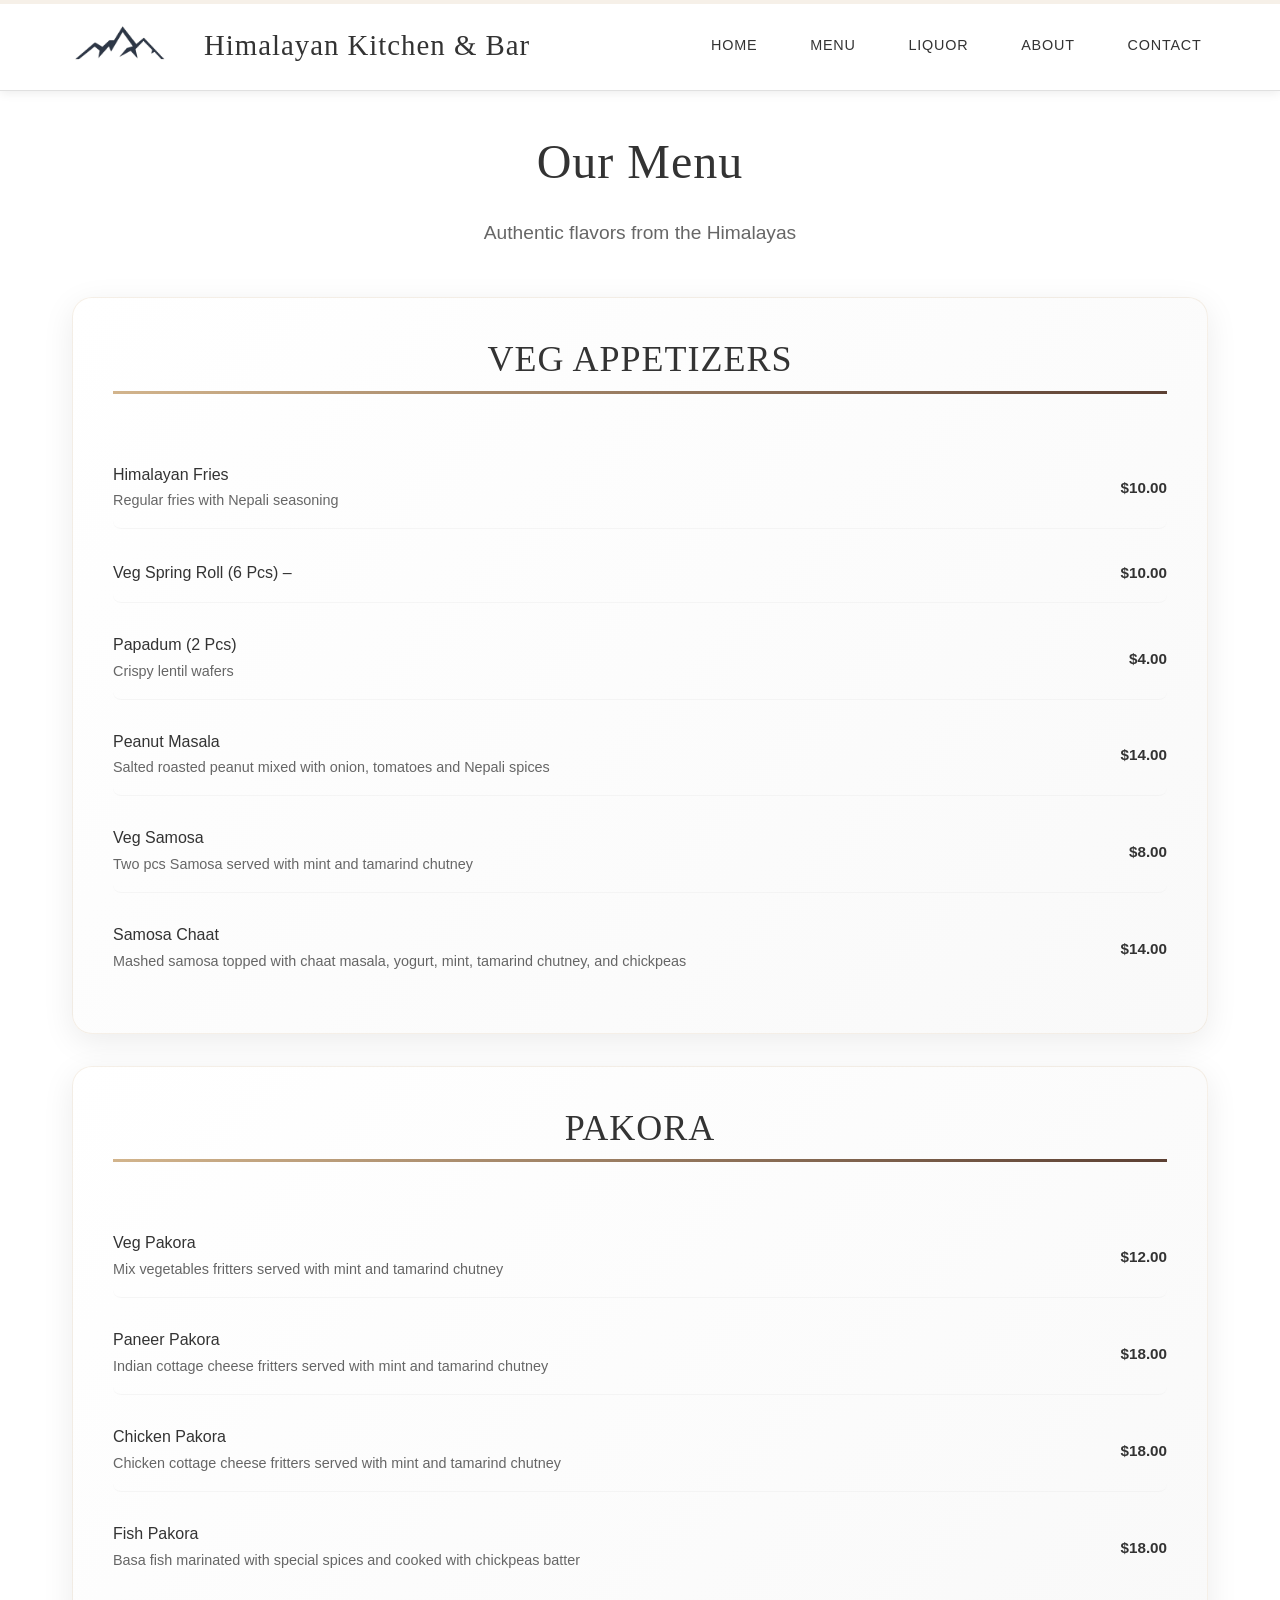
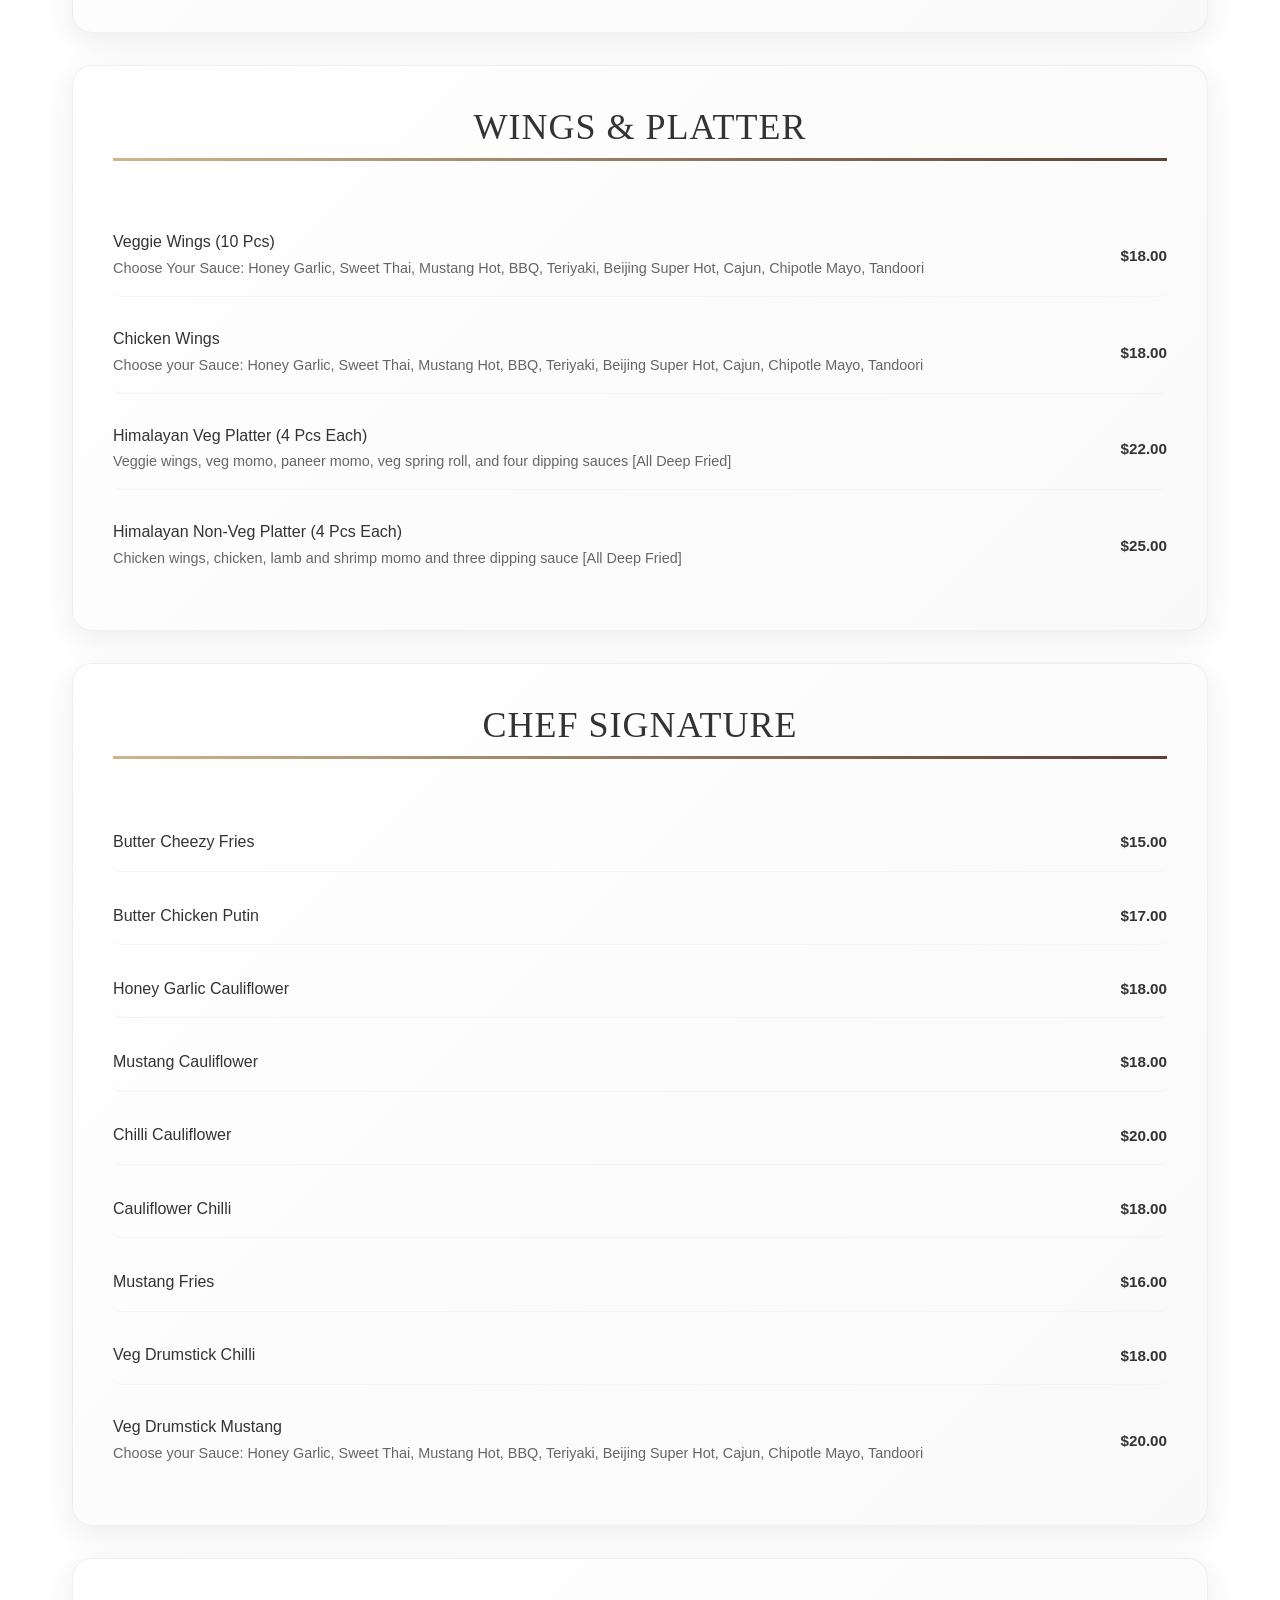
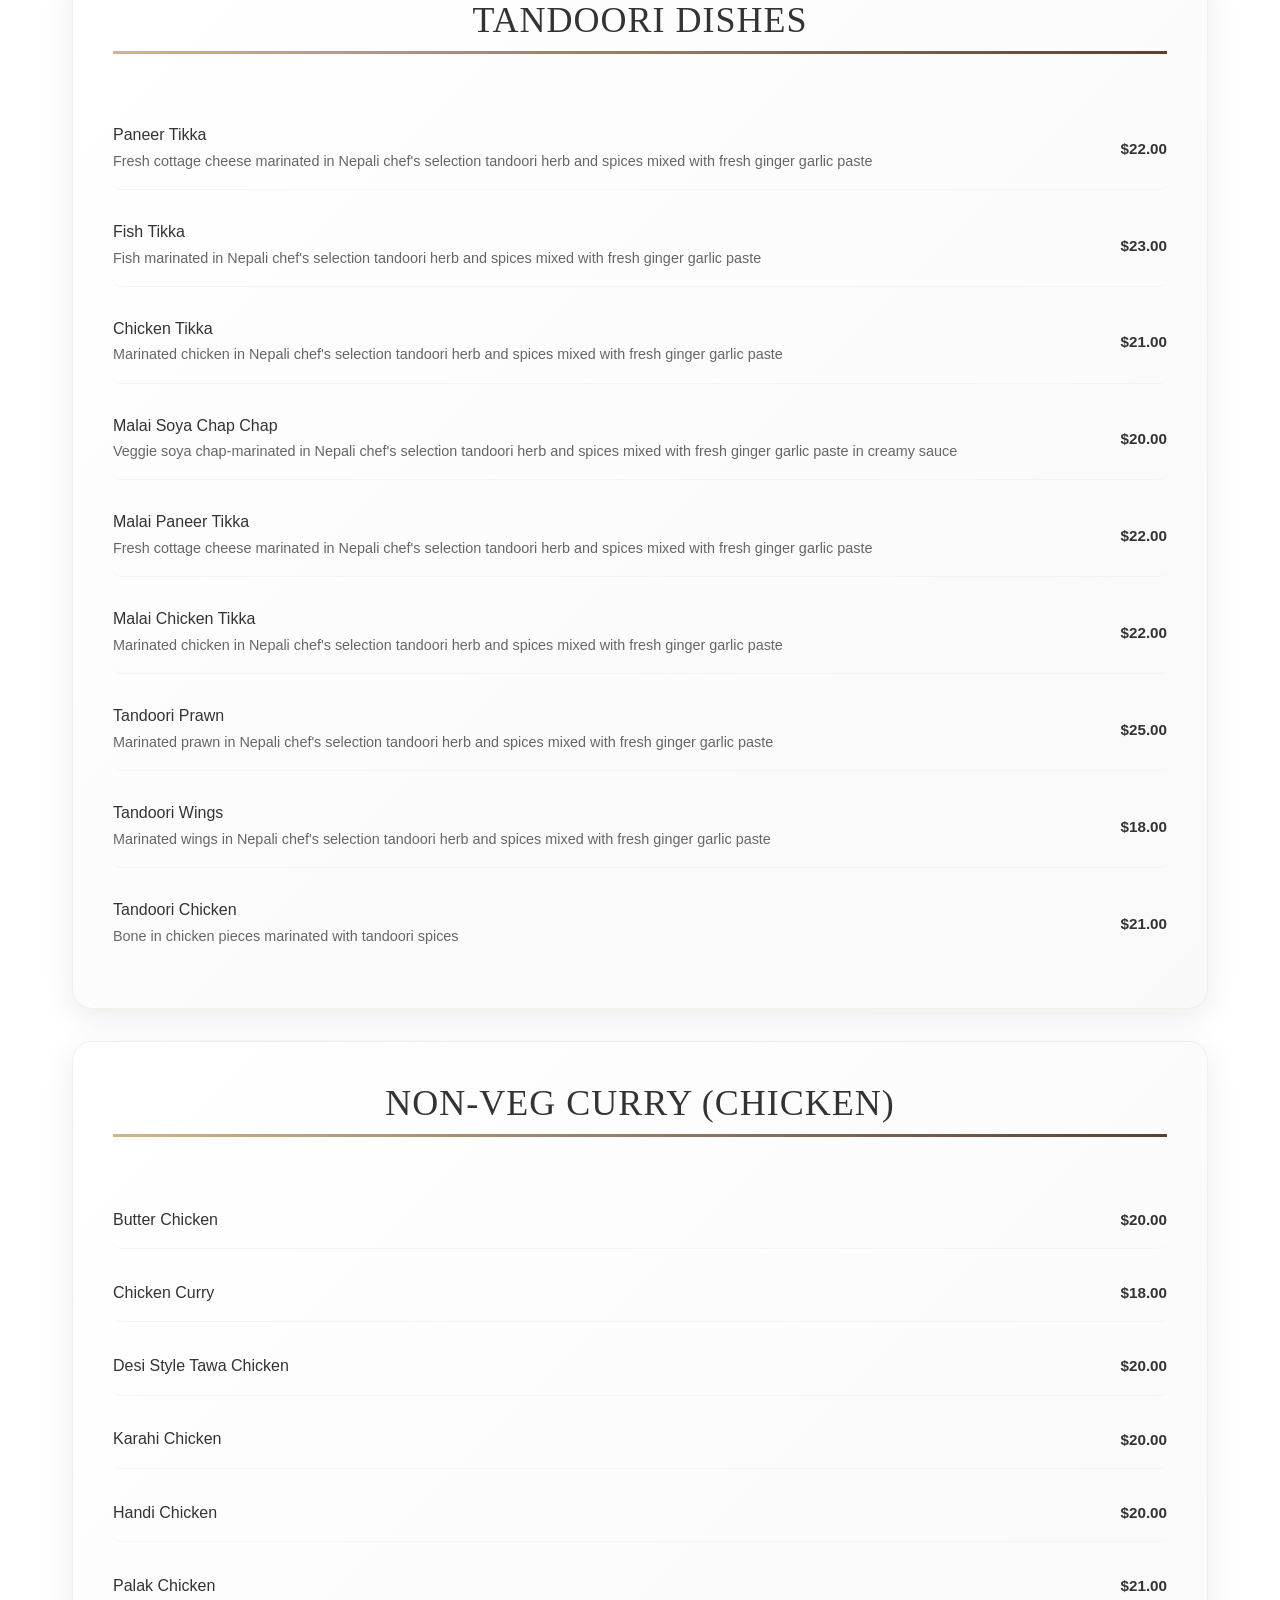
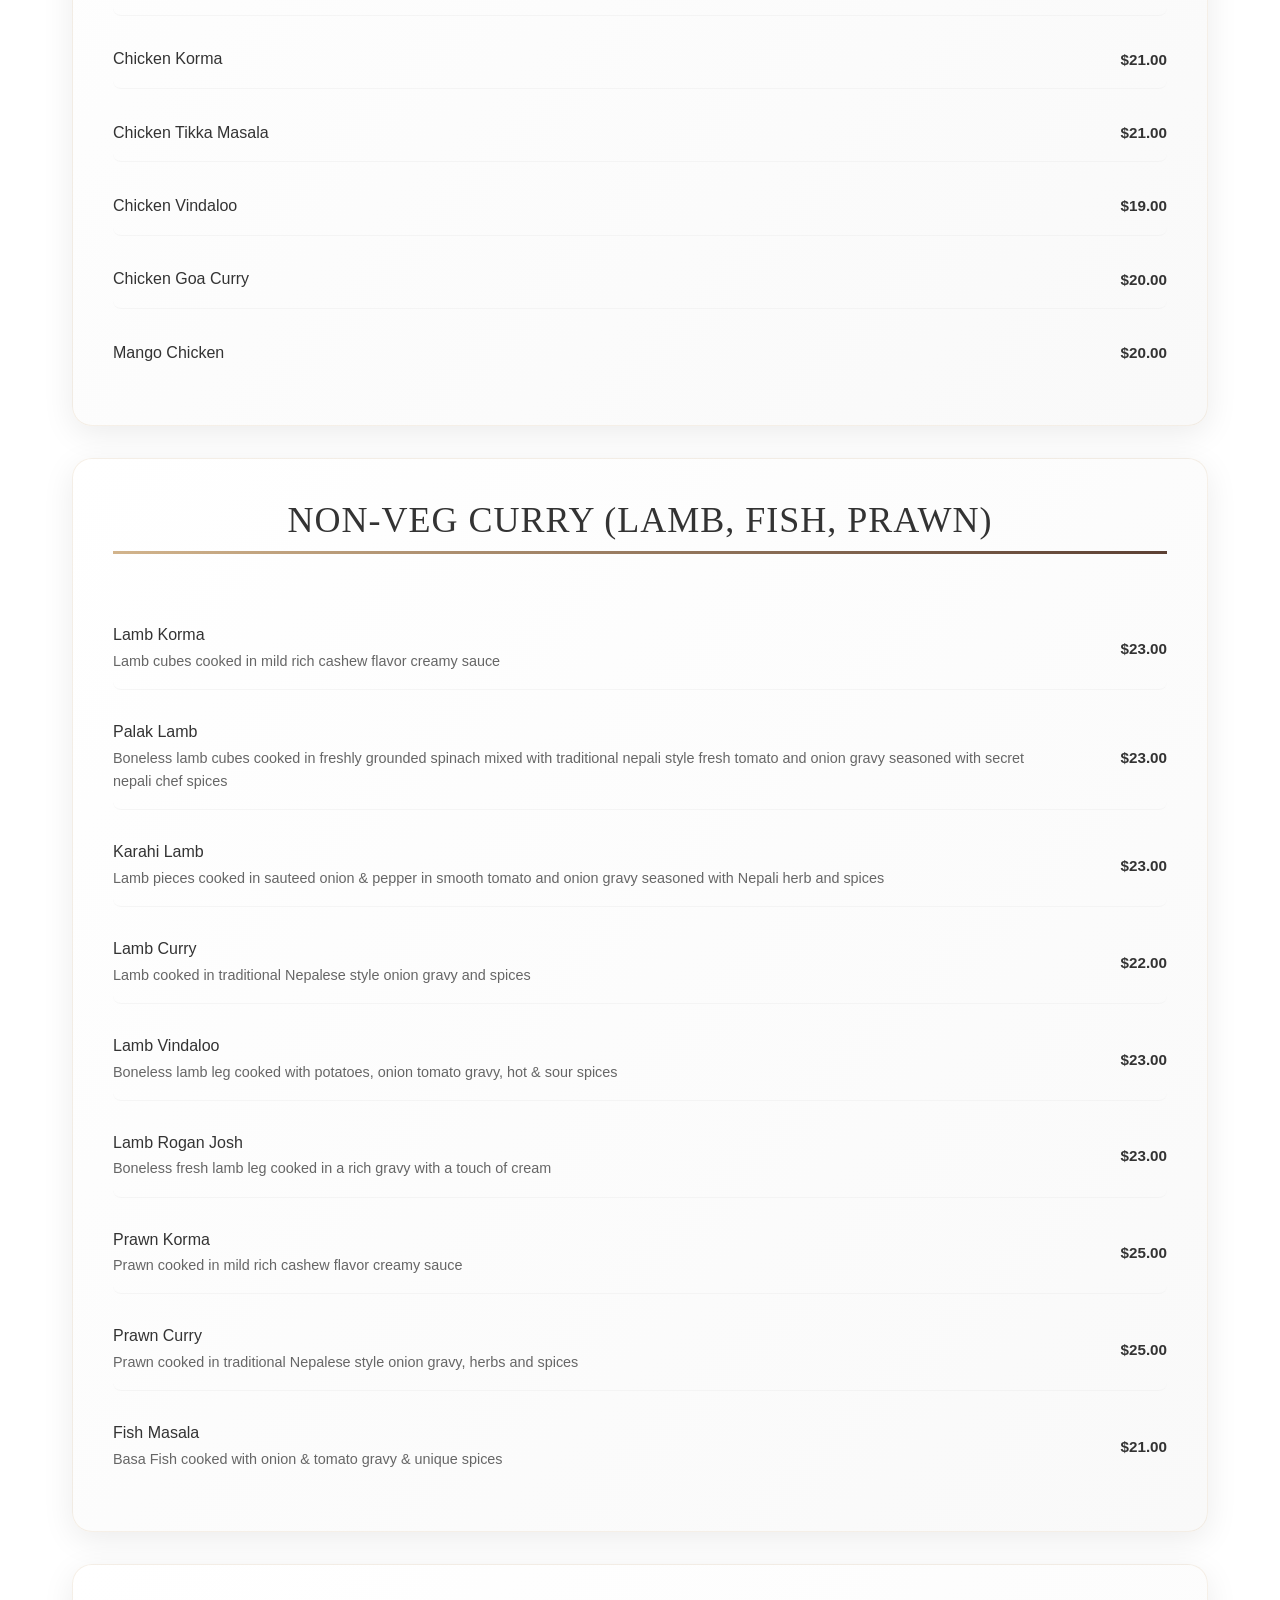
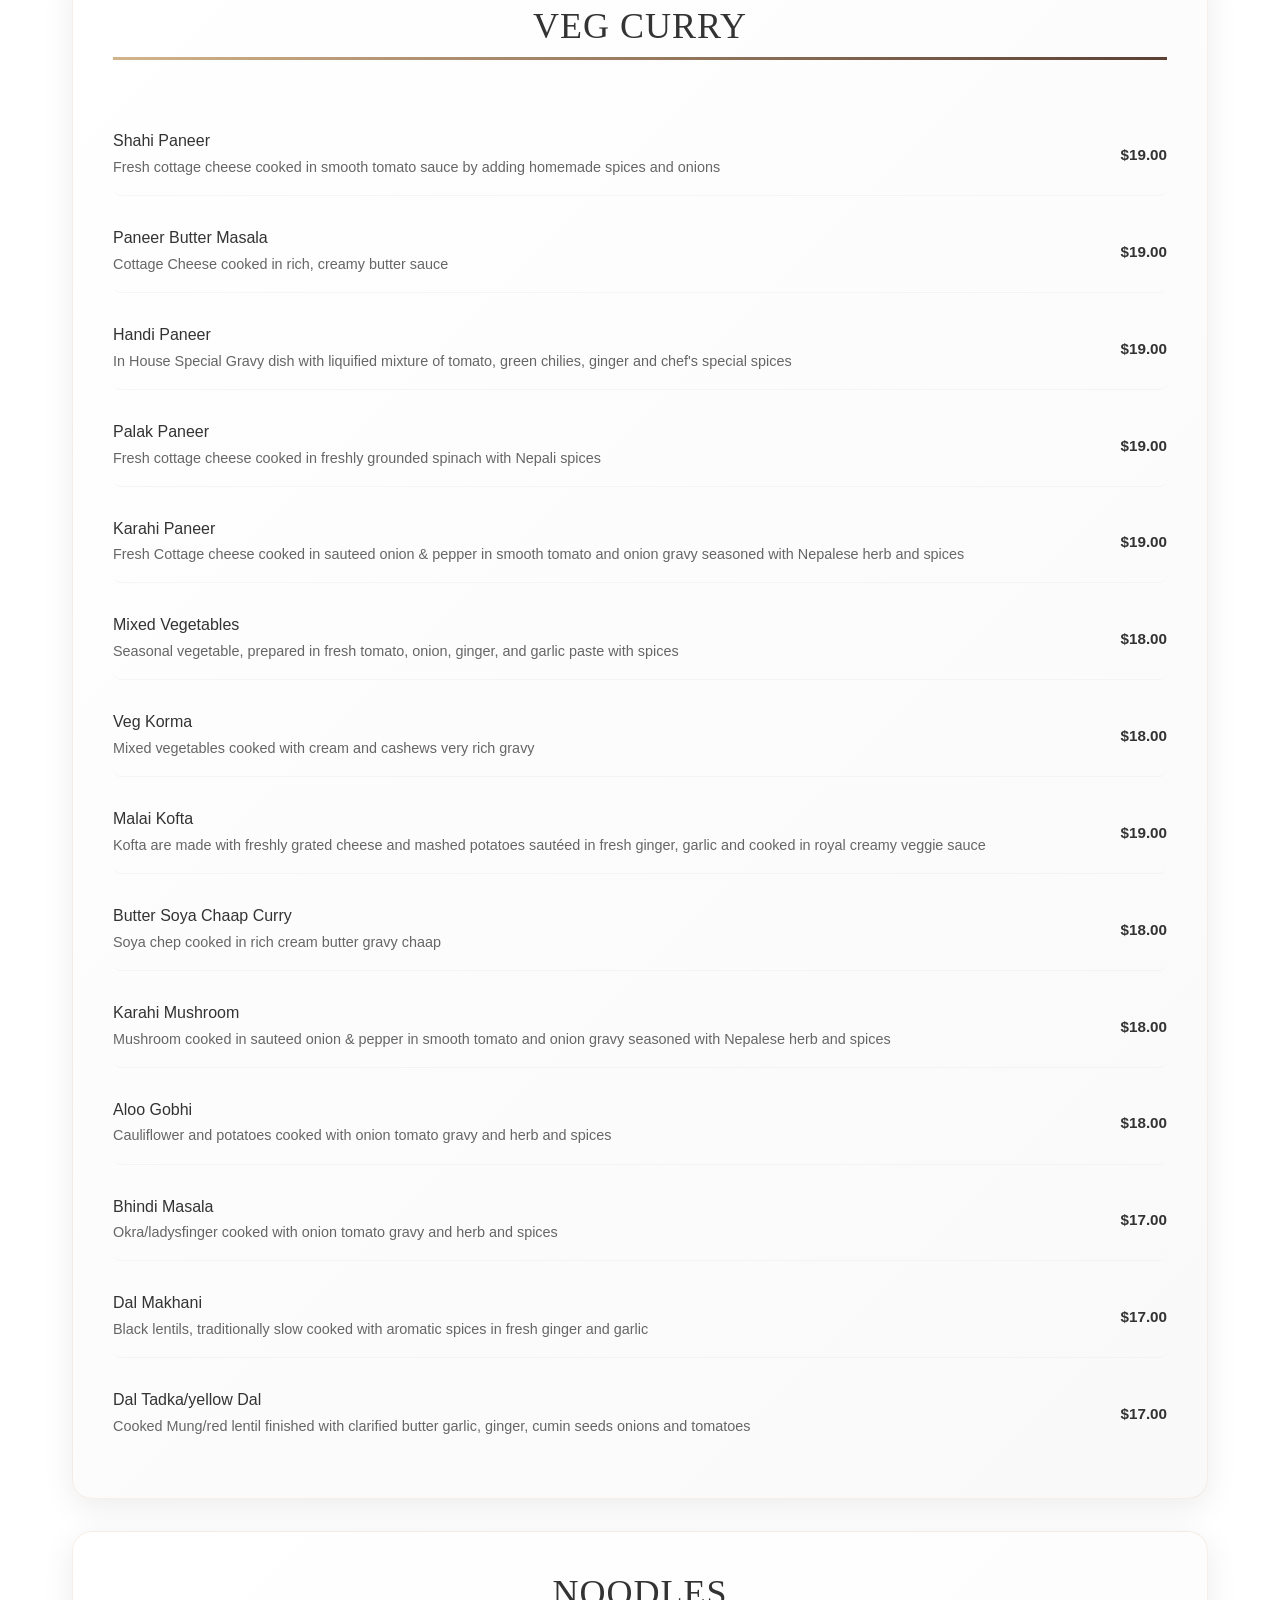
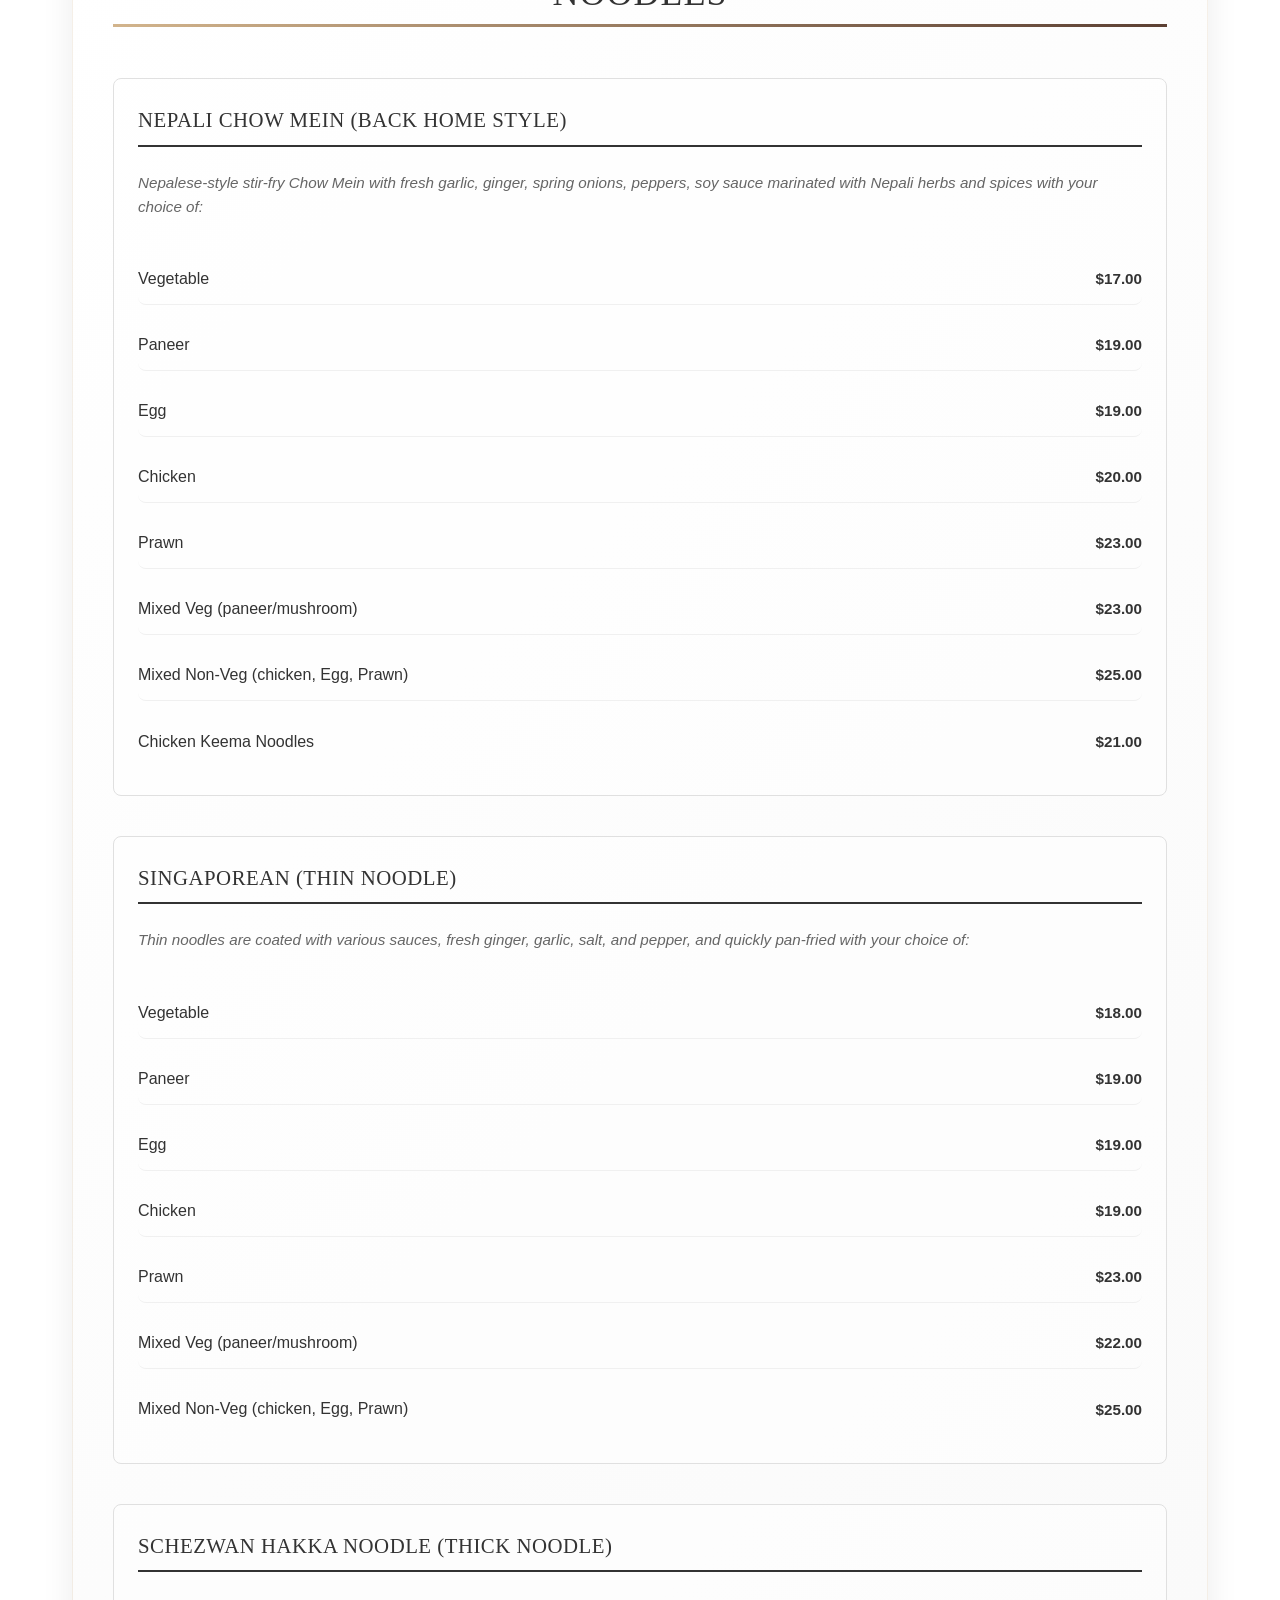
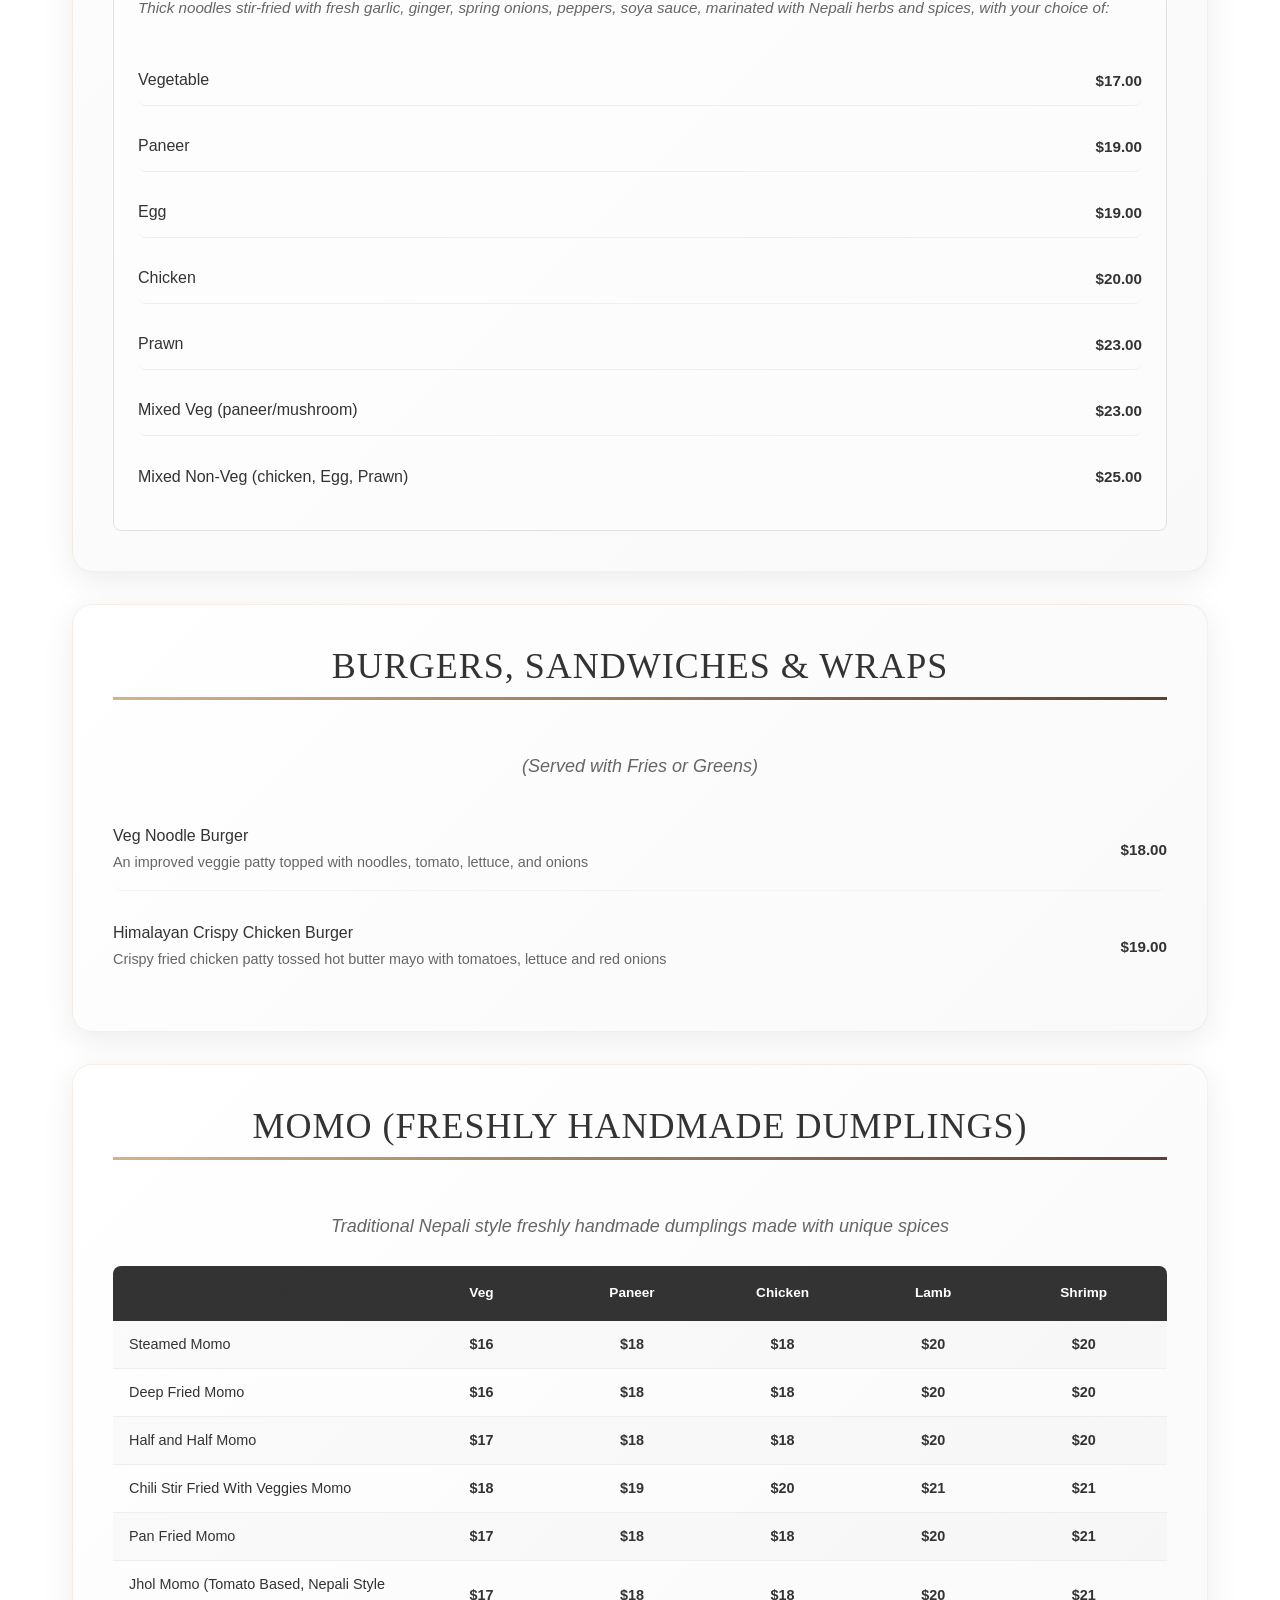
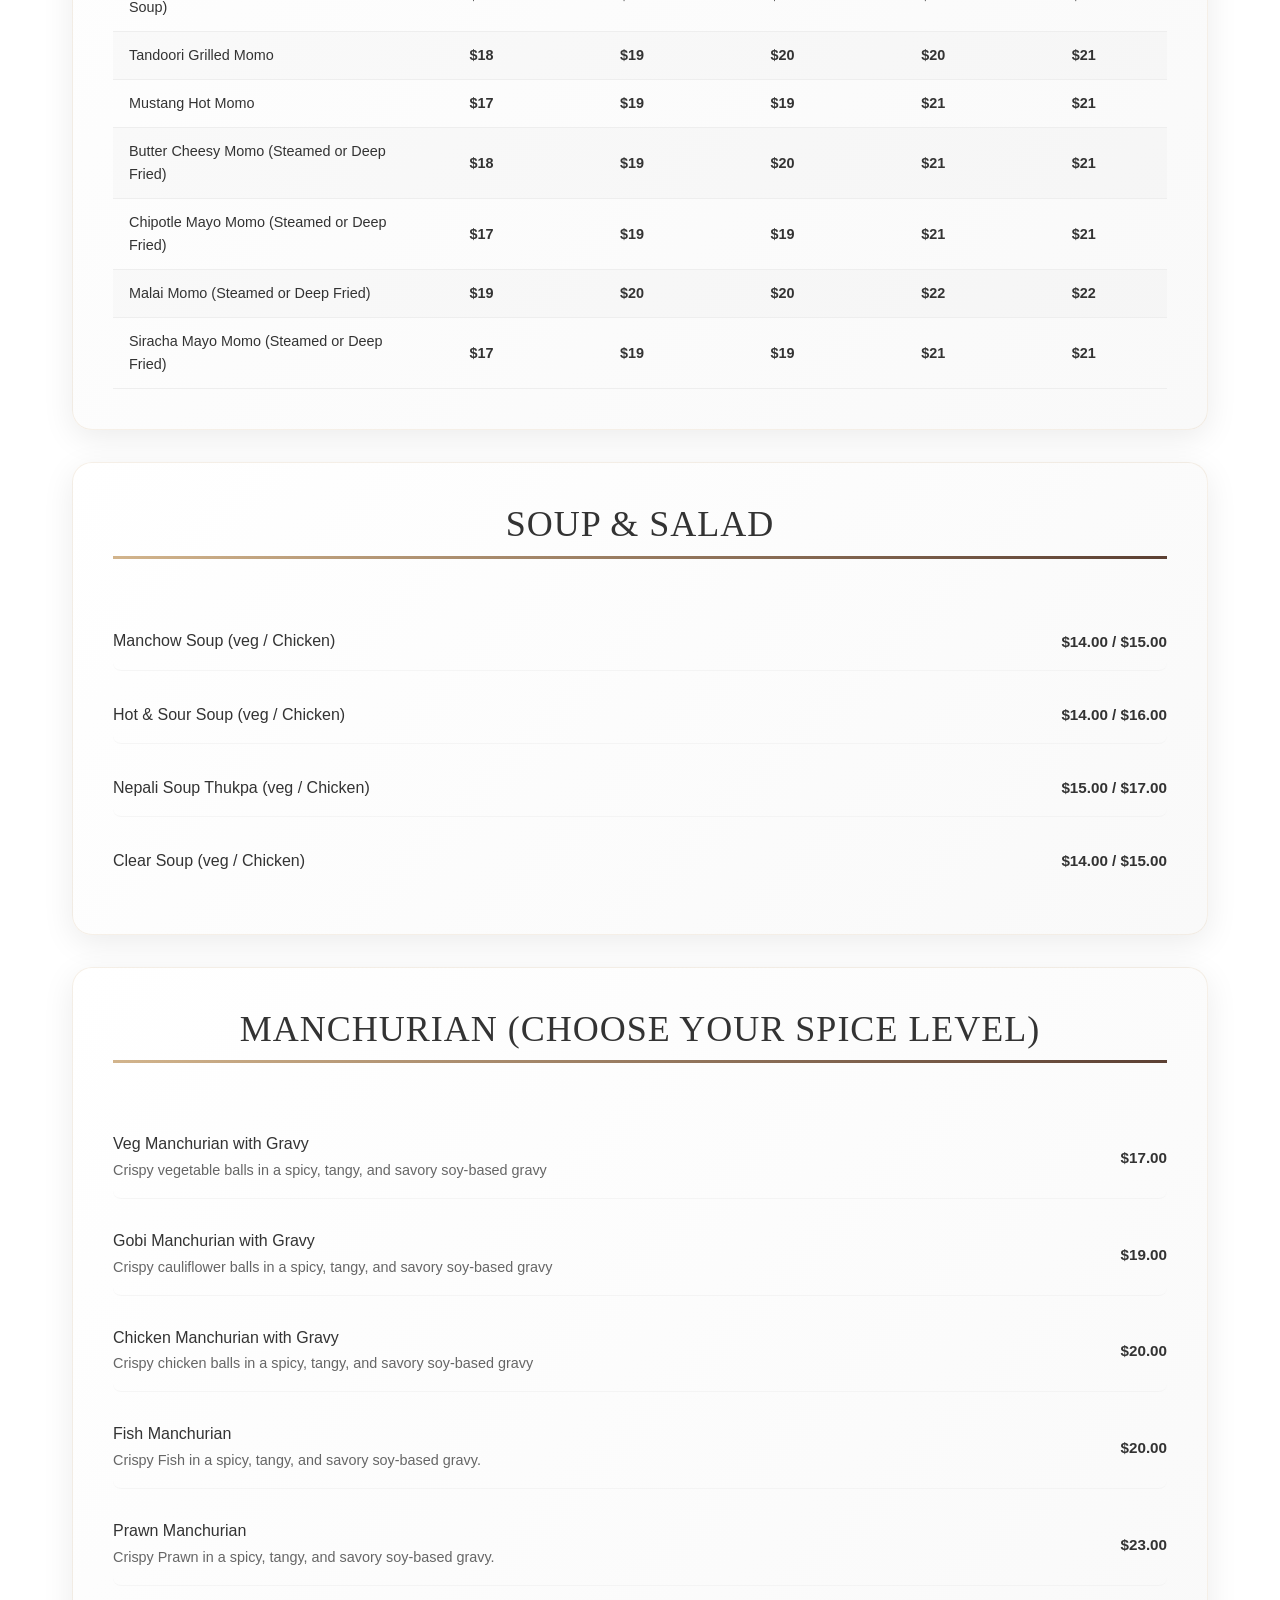
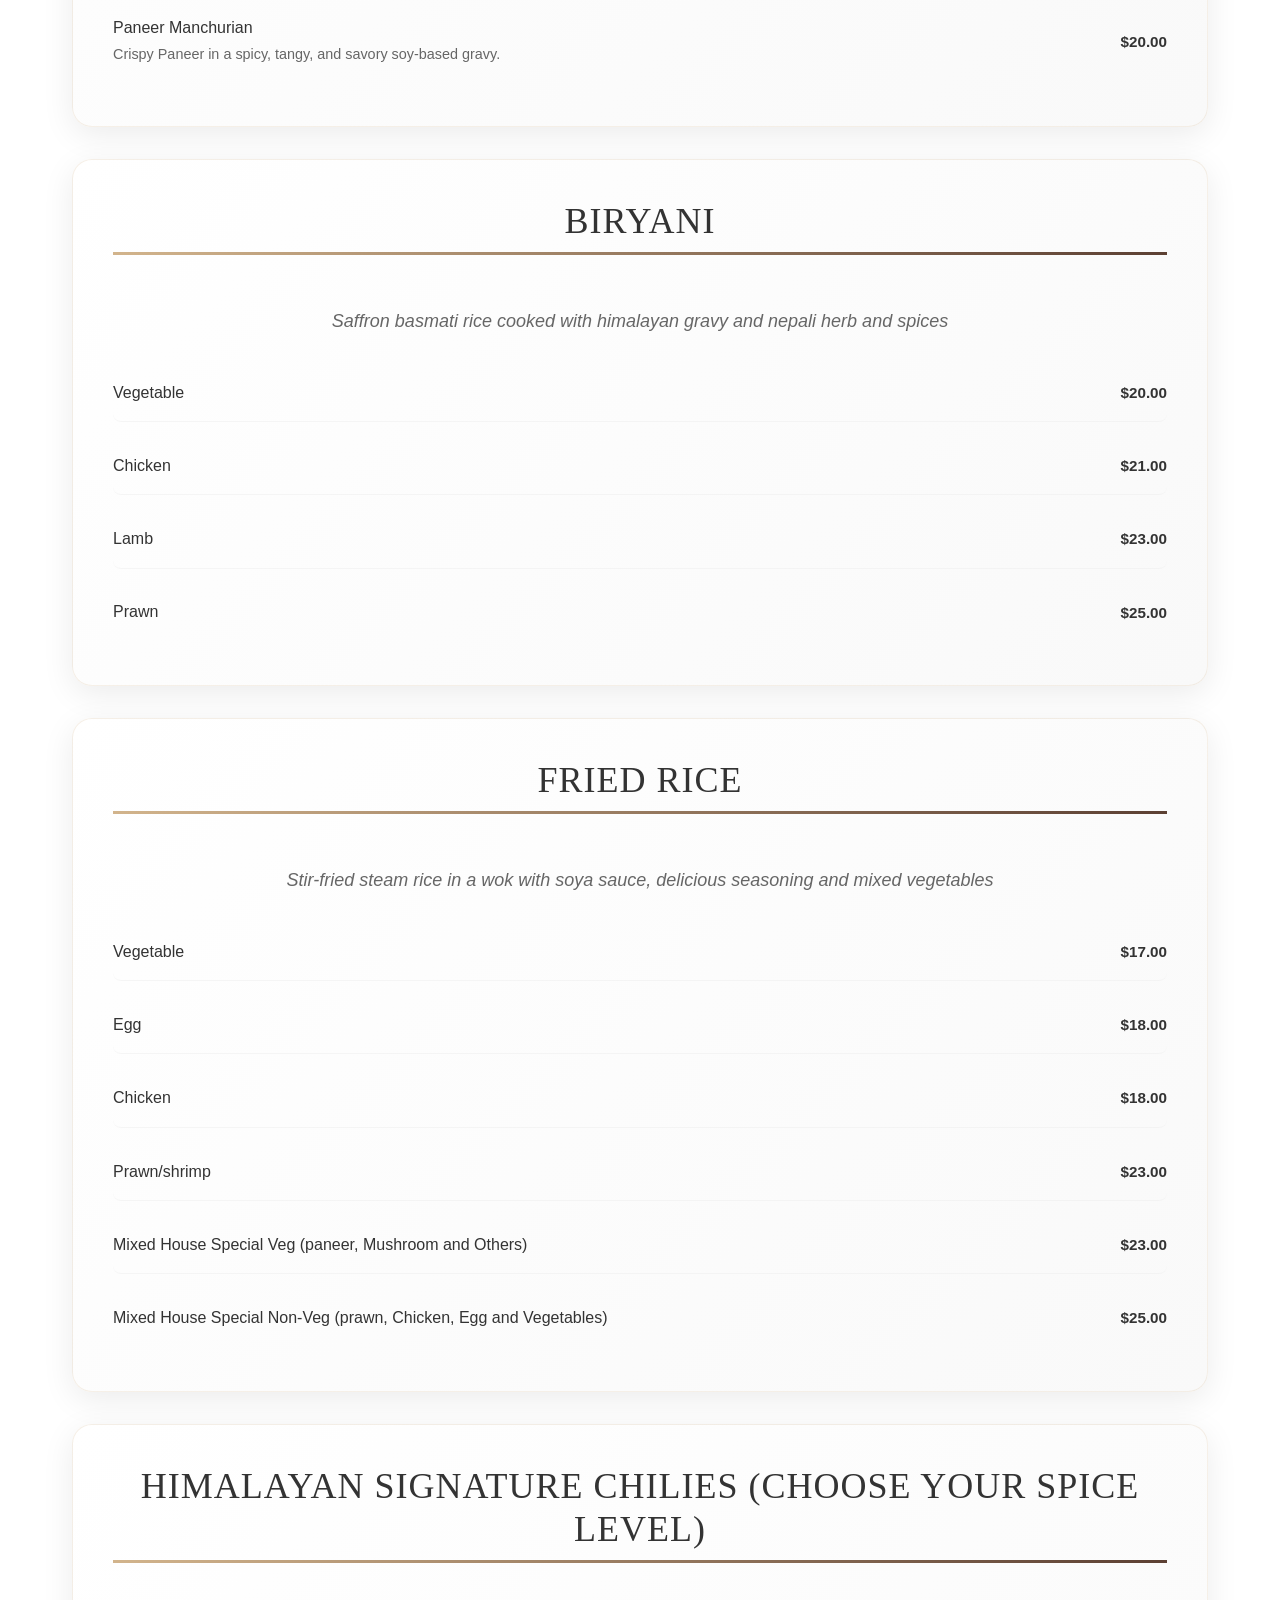
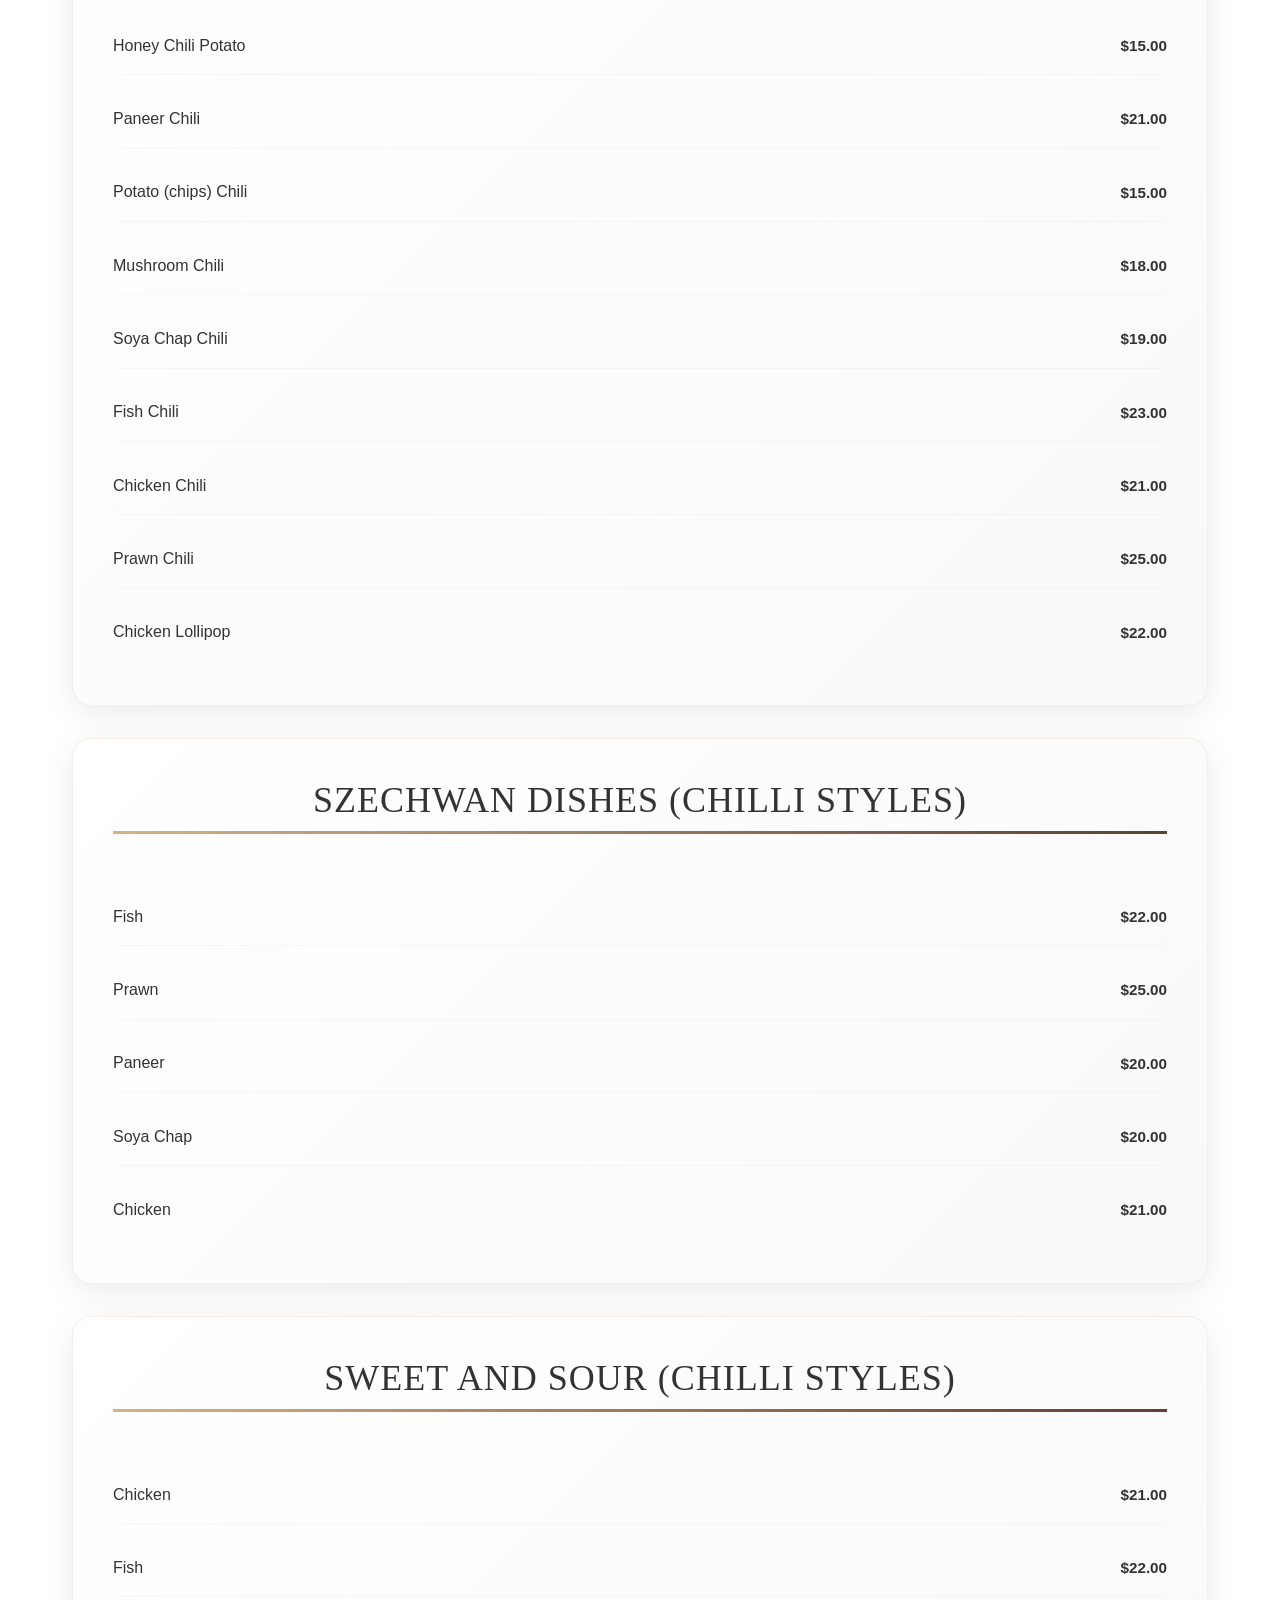
<file: menu.html>
<!DOCTYPE html>

<html lang="en">

<head>

    <meta charset="UTF-8">

    <meta name="viewport" content="width=device-width, initial-scale=1.0">

    <title>Menu | Himalayan Kitchen & Bar Kamloops | Nepali, Indian & Indo-Chinese Dishes</title>

    <meta name="description" content="Explore our menu featuring authentic Nepali, Indian, and Indo-Chinese cuisine in Kamloops. Try our momos, curries, noodles, and chef's specials.">



    <!-- Open Graph / Social Media Meta Tags -->

    <meta property="og:title" content="Menu | Himalayan Kitchen & Bar Kamloops | Nepali, Indian & Indo-Chinese Dishes">

    <meta property="og:description" content="Explore our menu featuring authentic Nepali, Indian, and Indo-Chinese cuisine in Kamloops. Try our momos, curries, noodles, and chef's specials.">

    <meta property="og:image" content="https://www.himalayankitchenandbar.com/images/menu-preview.jpg">

    <meta property="og:type" content="menu">

    <meta property="og:url" content="https://www.himalayankitchenandbar.com/menu">

    <meta name="twitter:card" content="summary_large_image">

    <meta name="twitter:title" content="Menu | Himalayan Kitchen & Bar Kamloops">

    <meta name="twitter:description" content="Authentic Nepali, Indian & Indo-Chinese dishes in Kamloops. Try our momos, curries, and chef's specials.">

    <meta name="twitter:image" content="https://www.himalayankitchenandbar.com/images/menu-preview.jpg">



    <!-- Schema.org markup for Menu -->

    <script type="application/ld+json">

    {

        "@context": "https://schema.org",

        "@type": "Menu",

        "name": "Himalayan Kitchen & Bar Menu",

        "description": "Authentic Nepali, Indian & Indo-Chinese Cuisine in Kamloops, BC",

        "url": "https://www.himalayankitchenandbar.com/menu",

        "mainEntityOfPage": {

            "@type": "WebPage",

            "@id": "https://www.himalayankitchenandbar.com/menu"

        },

        "hasMenuSection": [

            {

                "@type": "MenuSection",

                "name": "Appetizers",

                "hasMenuItem": [

                    {"@type": "MenuItem", "name": "Veggie Wings", "description": "10 pieces with choice of sauce"},

                    {"@type": "MenuItem", "name": "Paneer Tikka", "description": "Cottage cheese marinated in tandoori spices"}

                ]

            },

            {

                "@type": "MenuSection",

                "name": "Momo",

                "description": "Traditional Nepali style freshly handmade dumplings"

            },

            {

                "@type": "MenuSection",

                "name": "Curries"

            },

            {

                "@type": "MenuSection",

                "name": "Noodles & Rice"

            },

            {

                "@type": "MenuSection",

                "name": "Desserts"

            }

        ],

        "inLanguage": "en-CA",

        "offers": {

            "@type": "Offer",

            "priceCurrency": "CAD",

            "priceRange": "$$",

            "availability": "https://schema.org/InStock"

        }

    }

    </script>



    <!-- Favicon -->

    <link rel="apple-touch-icon" sizes="180x180" href="favicon/apple-touch-icon.png">

    <link rel="icon" type="image/png" sizes="32x32" href="favicon/favicon-32x32.png">

    <link rel="icon" type="image/png" sizes="16x16" href="favicon/favicon-16x16.png">

    <link rel="manifest" href="site.webmanifest">

    <link rel="mask-icon" href="favicon/safari-pinned-tab.svg" color="#5bbad5">

    <meta name="msapplication-TileColor" content="#da532c">

    <meta name="theme-color" content="#ffffff">



    <link rel="stylesheet" href="css/styles.css">

</head>

<body>

    <!-- Header -->

    <header>

        <div class="nav-container">

            <a href="index.html" class="brand"><img src="logo.png" alt="Himalayan Kitchen & Bar logo" class="brand-logo">Himalayan Kitchen & Bar</a>

            <nav>

                <ul class="nav-menu">

                    <li><a href="index.html">Home</a></li>

                    <li><a href="menu.html">Menu</a></li>

                    <li><a href="liquor.html">Liquor</a></li>

                    <li><a href="about.html">About</a></li>

                    <li><a href="contact.html">Contact</a></li>



                </ul>

            </nav>

            <button class="mobile-menu-toggle" aria-label="Toggle menu" aria-expanded="false">

                <span class="menu-line"></span>

                <span class="menu-line"></span>

            </button>

        </div>

    </header>



    <!-- Main Content -->

    <main>

        <section class="section">

            <div class="container">

                <h1 class="menu-main-title">Our Menu</h1>

                <p style="text-align: center; font-size: 1.2rem; color: #666; margin-bottom: 3rem;">

                    Authentic flavors from the Himalayas

                </p>



                <div class="menu-sections-grid">

                    <!-- VEG APPETIZERS -->

                    <div class="menu-section">

                    <h2 class="menu-section-title">Veg Appetizers</h2>

                    <div class="menu-items">

                        <div class="menu-item">

                            <span class="name">HIMALAYAN FRIES – Regular fries with Nepali seasoning</span>

                            <span class="price">$10.00</span>

                        </div>

                        <div class="menu-item">

                            <span class="name">VEG SPRING ROLL (6 PCS) –</span>

                            <span class="price">$10.00</span>

                        </div>

                        <div class="menu-item">

                            <span class="name">PAPADUM (2 PCS) – Crispy lentil wafers</span>

                            <span class="price">$4.00</span>

                        </div>

                        <div class="menu-item">

                            <span class="name">PEANUT MASALA – Salted roasted peanut mixed with onion, tomatoes and Nepali spices</span>

                            <span class="price">$14.00</span>

                        </div>

                        <div class="menu-item">

                            <span class="name">VEG SAMOSA – Two pcs Samosa served with mint and tamarind chutney</span>

                            <span class="price">$8.00</span>

                        </div>

                        <div class="menu-item">

                            <span class="name">SAMOSA CHAAT – Mashed samosa topped with chaat masala, yogurt, mint, tamarind chutney, and chickpeas</span>

                            <span class="price">$14.00</span>

                        </div>

                        

                    </div>

                </div>



                <!-- PAKORA -->

                <div class="menu-section">

                    <h2 class="menu-section-title">Pakora</h2>

                    <div class="menu-items">

                        <div class="menu-item">

                            <span class="name">VEG PAKORA – Mix vegetables fritters served with mint and tamarind chutney</span>

                            <span class="price">$12.00</span>

                        </div>

                        <div class="menu-item">

                            <span class="name">PANEER PAKORA – Indian cottage cheese fritters served with mint and tamarind chutney</span>

                            <span class="price">$18.00</span>

                        </div>

                        <div class="menu-item">

                            <span class="name">CHICKEN PAKORA – Chicken cottage cheese fritters served with mint and tamarind chutney</span>

                            <span class="price">$18.00</span>

                        </div>

                        <div class="menu-item">

                            <span class="name">FISH PAKORA – Basa fish marinated with special spices and cooked with chickpeas batter</span>

                            <span class="price">$18.00</span>

                        </div>

                    </div>

                </div>



                <!-- WINGS & PLATTER -->

                <div class="menu-section">

                    <h2 class="menu-section-title">Wings & Platter</h2>

                    <div class="menu-items">

                        <div class="menu-item">

                            <span class="name">VEGGIE WINGS (10 PCS) – Choose Your Sauce: Honey Garlic, Sweet Thai, Mustang Hot, BBQ, Teriyaki, Beijing Super Hot, Cajun, Chipotle Mayo, Tandoori</span>

                            <span class="price">$18.00</span>

                        </div>

                        <div class="menu-item">

                            <span class="name">CHICKEN WINGS – Choose your Sauce: Honey Garlic, Sweet Thai, Mustang Hot, BBQ, Teriyaki, Beijing Super Hot, Cajun, Chipotle Mayo, Tandoori</span>

                            <span class="price">$18.00</span>

                        </div>

                        <div class="menu-item">

                            <span class="name">HIMALAYAN VEG PLATTER (4 PCS EACH) – Veggie wings, veg momo, paneer momo, veg spring roll, and four dipping sauces [All Deep Fried]</span>

                            <span class="price">$22.00</span>

                        </div>

                        <div class="menu-item">

                            <span class="name">HIMALAYAN NON-VEG PLATTER (4 PCS EACH) – Chicken wings, chicken, lamb and shrimp momo and three dipping sauce [All Deep Fried]</span>

                            <span class="price">$25.00</span>

                        </div>

                    </div>

                </div>



                <!-- CHEF SIGNATURE -->

                <div class="menu-section">

                    <h2 class="menu-section-title">Chef Signature</h2>

                    <div class="menu-items">

                        <div class="menu-item">

                            <span class="name">Butter Cheezy Fries</span>

                            <span class="price">$15.00</span>

                        </div>
                        <div class="menu-item">
                            <span class="name">Butter Chicken Putin</span>
                            <span class="price">$17.00</span>
                        </div>

                        <div class="menu-item">
                            <span class="name">Honey Garlic Cauliflower</span>
                            <span class="price">$18.00</span>
                        </div>

                        <div class="menu-item">
                            <span class="name">Mustang Cauliflower</span>
                            <span class="price">$18.00</span>
                        </div>

                        <div class="menu-item">
                            <span class="name">Chilli Cauliflower</span>
                            <span class="price">$20.00</span>
                        </div>


                        <div class="menu-item">

                            <span class="name">Cauliflower Chilli</span>

                            <span class="price">$18.00</span>

                        </div>

                        <div class="menu-item">

                            <span class="name">Mustang Fries</span>

                            <span class="price">$16.00</span>

                        </div>

                        <div class="menu-item">

                            <span class="name">Veg Drumstick Chilli</span>

                            <span class="price">$18.00</span>

                        </div>

                        <div class="menu-item">

                            <span class="name">Veg Drumstick Mustang – Choose your Sauce: Honey Garlic, Sweet Thai, Mustang Hot, BBQ, Teriyaki, Beijing Super Hot, Cajun, Chipotle Mayo, Tandoori</span>

                            <span class="price">$20.00</span>

                        </div>

                    </div>

                </div>



                <!-- TANDOORI DISHES -->

                <div class="menu-section">

                    <h2 class="menu-section-title">Tandoori Dishes</h2>

                    <div class="menu-items">

                        <div class="menu-item">

                            <span class="name">PANEER TIKKA – Fresh cottage cheese marinated in Nepali chef's selection tandoori herb and spices mixed with fresh ginger garlic paste</span>

                            <span class="price">$22.00</span>

                        </div>

                        <div class="menu-item">

                            <span class="name">FISH TIKKA – Fish marinated in Nepali chef's selection tandoori herb and spices mixed with fresh ginger garlic paste</span>

                            <span class="price">$23.00</span>

                        </div>

                        <div class="menu-item">

                            <span class="name">CHICKEN TIKKA – Marinated chicken in Nepali chef's selection tandoori herb and spices mixed with fresh ginger garlic paste</span>

                            <span class="price">$21.00</span>

                        </div>

                        <div class="menu-item">

                            <span class="name">MALAI SOYA CHAP CHAP – Veggie soya chap-marinated in Nepali chef's selection tandoori herb and spices mixed with fresh ginger garlic paste in creamy sauce</span>

                            <span class="price">$20.00</span>

                        </div>

                        <div class="menu-item">

                            <span class="name">MALAI PANEER TIKKA – Fresh cottage cheese marinated in Nepali chef's selection tandoori herb and spices mixed with fresh ginger garlic paste</span>

                            <span class="price">$22.00</span>

                        </div>

                        <div class="menu-item">

                            <span class="name">MALAI CHICKEN TIKKA – Marinated chicken in Nepali chef's selection tandoori herb and spices mixed with fresh ginger garlic paste</span>

                            <span class="price">$22.00</span>

                        </div>

                        <div class="menu-item">

                            <span class="name">TANDOORI PRAWN – Marinated prawn in Nepali chef's selection tandoori herb and spices mixed with fresh ginger garlic paste</span>

                            <span class="price">$25.00</span>

                        </div>

                        <div class="menu-item">

                            <span class="name">TANDOORI WINGS – Marinated wings in Nepali chef's selection tandoori herb and spices mixed with fresh ginger garlic paste</span>

                            <span class="price">$18.00</span>

                        </div>

                        <div class="menu-item">

                            <span class="name">TANDOORI CHICKEN – Bone in chicken pieces marinated with tandoori spices</span>

                            <span class="price">$21.00</span>

                        </div>

                    </div>

                </div>



                <!-- NON-VEG CURRY (Chicken) -->

                <div class="menu-section">

                    <h2 class="menu-section-title">Non-Veg Curry (Chicken)</h2>

                    <div class="menu-items">

                        <div class="menu-item">

                            <span class="name">Butter Chicken</span>

                            <span class="price">$20.00</span>

                        </div>

                        <div class="menu-item">

                            <span class="name">Chicken Curry</span>

                            <span class="price">$18.00</span>

                        </div>

                        <div class="menu-item">

                            <span class="name">Desi Style Tawa Chicken</span>

                            <span class="price">$20.00</span>

                        </div>

                        <div class="menu-item">

                            <span class="name">Karahi Chicken</span>

                            <span class="price">$20.00</span>

                        </div>

                        <div class="menu-item">

                            <span class="name">Handi Chicken</span>

                            <span class="price">$20.00</span>

                        </div>

                        <div class="menu-item">

                            <span class="name">Palak Chicken</span>

                            <span class="price">$21.00</span>

                        </div>

                        <div class="menu-item">

                            <span class="name">Chicken Korma</span>

                            <span class="price">$21.00</span>

                        </div>

                        <div class="menu-item">

                            <span class="name">Chicken Tikka Masala</span>

                            <span class="price">$21.00</span>

                        </div>

                        <div class="menu-item">

                            <span class="name">Chicken Vindaloo</span>

                            <span class="price">$19.00</span>

                        </div>

                        <div class="menu-item">

                            <span class="name">Chicken Goa Curry</span>

                            <span class="price">$20.00</span>

                        </div>

                        <div class="menu-item">

                            <span class="name">Mango Chicken</span>

                            <span class="price">$20.00</span>

                        </div>

                    </div>

                </div>



                <!-- NON-VEG CURRY (Lamb, Fish, Prawn) -->

                <div class="menu-section">

                    <h2 class="menu-section-title">Non-Veg Curry (Lamb, Fish, Prawn)</h2>

                    <div class="menu-items">

                        <div class="menu-item">

                            <span class="name">LAMB KORMA – Lamb cubes cooked in mild rich cashew flavor creamy sauce</span>

                            <span class="price">$23.00</span>

                        </div>

                        <div class="menu-item">

                            <span class="name">PALAK LAMB – Boneless lamb cubes cooked in freshly grounded spinach mixed with traditional nepali style fresh tomato and onion gravy seasoned with secret nepali chef spices</span>

                            <span class="price">$23.00</span>

                        </div>

                        <div class="menu-item">

                            <span class="name">KARAHI LAMB – Lamb pieces cooked in sauteed onion & pepper in smooth tomato and onion gravy seasoned with Nepali herb and spices</span>

                            <span class="price">$23.00</span>

                        </div>

                        <div class="menu-item">

                            <span class="name">LAMB CURRY – Lamb cooked in traditional Nepalese style onion gravy and spices</span>

                            <span class="price">$22.00</span>

                        </div>

                        <div class="menu-item">

                            <span class="name">LAMB VINDALOO – Boneless lamb leg cooked with potatoes, onion tomato gravy, hot & sour spices</span>

                            <span class="price">$23.00</span>

                        </div>

                        <div class="menu-item">

                            <span class="name">LAMB ROGAN JOSH – Boneless fresh lamb leg cooked in a rich gravy with a touch of cream</span>

                            <span class="price">$23.00</span>

                        </div>

                        <div class="menu-item">

                            <span class="name">PRAWN KORMA – Prawn cooked in mild rich cashew flavor creamy sauce</span>

                            <span class="price">$25.00</span>

                        </div>

                        <div class="menu-item">

                            <span class="name">PRAWN CURRY – Prawn cooked in traditional Nepalese style onion gravy, herbs and spices</span>

                            <span class="price">$25.00</span>

                        </div>

                        <div class="menu-item">

                            <span class="name">FISH MASALA – Basa Fish cooked with onion & tomato gravy & unique spices</span>

                            <span class="price">$21.00</span>

                        </div>

                        

                    </div>

                </div>



                <!-- VEG CURRY -->

                <div class="menu-section">

                    <h2 class="menu-section-title">Veg Curry</h2>

                    <div class="menu-items">

                        <div class="menu-item">

                            <span class="name">SHAHI PANEER – Fresh cottage cheese cooked in smooth tomato sauce by adding homemade spices and onions</span>

                            <span class="price">$19.00</span>

                        </div>

                        <div class="menu-item">

                            <span class="name">PANEER BUTTER MASALA – Cottage Cheese cooked in rich, creamy butter sauce</span>

                            <span class="price">$19.00</span>

                        </div>

                        <div class="menu-item">

                            <span class="name">HANDI PANEER – In House Special Gravy dish with liquified mixture of tomato, green chilies, ginger and chef's special spices</span>

                            <span class="price">$19.00</span>

                        </div>

                        <div class="menu-item">

                            <span class="name">PALAK PANEER – Fresh cottage cheese cooked in freshly grounded spinach with Nepali spices</span>

                            <span class="price">$19.00</span>

                        </div>

                        <div class="menu-item">

                            <span class="name">KARAHI PANEER – Fresh Cottage cheese cooked in sauteed onion & pepper in smooth tomato and onion gravy seasoned with Nepalese herb and spices</span>

                            <span class="price">$19.00</span>

                        </div>

                        <div class="menu-item">

                            <span class="name">MIXED VEGETABLES – Seasonal vegetable, prepared in fresh tomato, onion, ginger, and garlic paste with spices</span>

                            <span class="price">$18.00</span>

                        </div>

                        <div class="menu-item">

                            <span class="name">VEG KORMA – Mixed vegetables cooked with cream and cashews very rich gravy</span>

                            <span class="price">$18.00</span>

                        </div>

                        <div class="menu-item">

                            <span class="name">MALAI KOFTA – Kofta are made with freshly grated cheese and mashed potatoes sautéed in fresh ginger, garlic and cooked in royal creamy veggie sauce</span>

                            <span class="price">$19.00</span>

                        </div>

                        <div class="menu-item">

                            <span class="name">BUTTER SOYA CHAAP CURRY – Soya chep cooked in rich cream butter gravy chaap</span>

                            <span class="price">$18.00</span>

                        </div>

                        <div class="menu-item">

                            <span class="name">KARAHI MUSHROOM – Mushroom cooked in sauteed onion & pepper in smooth tomato and onion gravy seasoned with Nepalese herb and spices</span>

                            <span class="price">$18.00</span>

                        </div>

                        <div class="menu-item">

                            <span class="name">ALOO GOBHI – Cauliflower and potatoes cooked with onion tomato gravy and herb and spices</span>

                            <span class="price">$18.00</span>

                        </div>

                        <div class="menu-item">

                            <span class="name">BHINDI MASALA – Okra/ladysfinger cooked with onion tomato gravy and herb and spices</span>

                            <span class="price">$17.00</span>

                        </div>

                        <div class="menu-item">

                            <span class="name">DAL MAKHANI – Black lentils, traditionally slow cooked with aromatic spices in fresh ginger and garlic</span>

                            <span class="price">$17.00</span>

                        </div>

                        <div class="menu-item">

                            <span class="name">DAL TADKA/YELLOW DAL – Cooked Mung/red lentil finished with clarified butter garlic, ginger, cumin seeds onions and tomatoes</span>

                            <span class="price">$17.00</span>

                        </div>

                    </div>

                </div>



                <!-- NOODLES -->

                <div class="menu-section">

                    <h2 class="menu-section-title">Noodles</h2>



                    <!-- NEPALI CHOWMEIN -->

                    <div class="noodle-category">

                        <div class="noodle-header">

                            <span class="noodle-title">Nepali Chow Mein (Back Home Style)</span>

                        </div>

                        <div class="noodle-description">

                            Nepalese-style stir-fry Chow Mein with fresh garlic, ginger, spring onions, peppers, soy sauce marinated with Nepali herbs and spices with your choice of:

                        </div>

                        <div class="menu-items">

                            <div class="menu-item">

                                <span class="name">Vegetable</span>

                                <span class="price">$17.00</span>

                            </div>

                            <div class="menu-item">

                                <span class="name">Paneer</span>

                                <span class="price">$19.00</span>

                            </div>

                            <div class="menu-item">

                                <span class="name">Egg</span>

                                <span class="price">$19.00</span>

                            </div>

                            <div class="menu-item">

                                <span class="name">Chicken</span>

                                <span class="price">$20.00</span>

                            </div>

                            <div class="menu-item">

                                <span class="name">Prawn</span>

                                <span class="price">$23.00</span>

                            </div>

                            <div class="menu-item">

                                <span class="name">Mixed Veg (Paneer/Mushroom)</span>

                                <span class="price">$23.00</span>

                            </div>

                            <div class="menu-item">

                                <span class="name">Mixed Non-Veg (Chicken, Egg, Prawn)</span>

                                <span class="price">$25.00</span>

                            </div>
                        <div class="menu-item">
                            <span class="name">Chicken Keema Noodles</span>
                            <span class="price">$21.00</span>
                        </div>


                        </div>

                    </div>



                    <!-- SINGAPOREAN -->

                    <div class="noodle-category">

                        <div class="noodle-header">

                            <span class="noodle-title">SINGAPOREAN (Thin Noodle)</span>

                        </div>

                        <div class="noodle-description">

                            Thin noodles are coated with various sauces, fresh ginger, garlic, salt, and pepper, and quickly pan-fried with your choice of:

                        </div>

                        <div class="menu-items">

                            <div class="menu-item">

                                <span class="name">Vegetable</span>

                                <span class="price">$18.00</span>

                            </div>

                            <div class="menu-item">

                                <span class="name">Paneer</span>

                                <span class="price">$19.00</span>

                            </div>

                            <div class="menu-item">

                                <span class="name">Egg</span>

                                <span class="price">$19.00</span>

                            </div>

                            <div class="menu-item">

                                <span class="name">Chicken</span>

                                <span class="price">$19.00</span>

                            </div>

                            <div class="menu-item">

                                <span class="name">Prawn</span>

                                <span class="price">$23.00</span>

                            </div>

                            <div class="menu-item">

                                <span class="name">Mixed Veg (Paneer/Mushroom)</span>

                                <span class="price">$22.00</span>

                            </div>

                            <div class="menu-item">

                                <span class="name">Mixed Non-Veg (Chicken, Egg, Prawn)</span>

                                <span class="price">$25.00</span>

                            </div>

                        </div>

                    </div>



                    <!-- SCHEZWAN HAKKA NOODLE -->

                    <div class="noodle-category">

                        <div class="noodle-header">

                            <span class="noodle-title">SCHEZWAN HAKKA NOODLE (Thick Noodle)</span>

                        </div>

                        <div class="noodle-description">

                            Thick noodles stir-fried with fresh garlic, ginger, spring onions, peppers, soya sauce, marinated with Nepali herbs and spices, with your choice of:

                        </div>

                        <div class="menu-items">

                            <div class="menu-item">

                                <span class="name">Vegetable</span>

                                <span class="price">$17.00</span>

                            </div>

                            <div class="menu-item">

                                <span class="name">Paneer</span>

                                <span class="price">$19.00</span>

                            </div>

                            <div class="menu-item">

                                <span class="name">Egg</span>

                                <span class="price">$19.00</span>

                            </div>

                            <div class="menu-item">

                                <span class="name">Chicken</span>

                                <span class="price">$20.00</span>

                            </div>

                            <div class="menu-item">

                                <span class="name">Prawn</span>

                                <span class="price">$23.00</span>

                            </div>

                            <div class="menu-item">

                                <span class="name">Mixed Veg (Paneer/Mushroom)</span>

                                <span class="price">$23.00</span>

                            </div>

                            <div class="menu-item">

                                <span class="name">Mixed Non-Veg (Chicken, Egg, Prawn)</span>

                                <span class="price">$25.00</span>

                            </div>

                        </div>

                    </div>

                </div>



                <!-- BURGERS, SANDWICHES & WRAPS -->

                <div class="menu-section">

                    <h2 class="menu-section-title">Burgers, Sandwiches & Wraps</h2>

                    <p class="menu-description">(Served with Fries or Greens)</p>

                    <div class="menu-items">

                        <div class="menu-item">

                            <span class="name">VEG NOODLE BURGER – An improved veggie patty topped with noodles, tomato, lettuce, and onions</span>

                            <span class="price">$18.00</span>

                        </div>

                        <div class="menu-item">

                            <span class="name">HIMALAYAN CRISPY CHICKEN BURGER – Crispy fried chicken patty tossed hot butter mayo with tomatoes, lettuce and red onions</span>

                            <span class="price">$19.00</span>

                        </div>

                    </div>

                </div>



                <!-- MOMO -->

                <div class="menu-section">

                    <h2 class="menu-section-title">Momo (Freshly Handmade Dumplings)</h2>

                    <p class="menu-description">Traditional Nepali style freshly handmade dumplings made with unique spices</p>



                    <div class="momo-table">

                        <div class="momo-header">

                            <div class="momo-type">Type of Momo</div>

                            <div class="momo-filling">Veg</div>

                            <div class="momo-filling">Paneer</div>

                            <div class="momo-filling">Chicken</div>

                            <div class="momo-filling">Lamb</div>

                            <div class="momo-filling">Shrimp</div>

                        </div>



                        <div class="momo-row">

                            <div class="momo-type">Steamed Momo</div>

                            <div class="momo-price">$16</div>

                            <div class="momo-price">$18</div>

                            <div class="momo-price">$18</div>

                            <div class="momo-price">$20</div>

                            <div class="momo-price">$20</div>

                        </div>



                        <div class="momo-row">

                            <div class="momo-type">Deep Fried Momo</div>

                            <div class="momo-price">$16</div>

                            <div class="momo-price">$18</div>

                            <div class="momo-price">$18</div>

                            <div class="momo-price">$20</div>

                            <div class="momo-price">$20</div>

                        </div>



                        <div class="momo-row">

                            <div class="momo-type">Half and Half Momo</div>

                            <div class="momo-price">$17</div>

                            <div class="momo-price">$18</div>

                            <div class="momo-price">$18</div>

                            <div class="momo-price">$20</div>

                            <div class="momo-price">$20</div>

                        </div>



                        <div class="momo-row">

                            <div class="momo-type">Chili Stir Fried With Veggies Momo</div>

                            <div class="momo-price">$18</div>

                            <div class="momo-price">$19</div>

                            <div class="momo-price">$20</div>

                            <div class="momo-price">$21</div>

                            <div class="momo-price">$21</div>

                        </div>



                        <div class="momo-row">

                            <div class="momo-type">Pan Fried Momo</div>

                            <div class="momo-price">$17</div>

                            <div class="momo-price">$18</div>

                            <div class="momo-price">$18</div>

                            <div class="momo-price">$20</div>

                            <div class="momo-price">$21</div>

                        </div>



                        <div class="momo-row">

                            <div class="momo-type">Jhol Momo (Tomato Based, Nepali Style Soup)</div>

                            <div class="momo-price">$17</div>

                            <div class="momo-price">$18</div>

                            <div class="momo-price">$18</div>

                            <div class="momo-price">$20</div>

                            <div class="momo-price">$21</div>

                        </div>



                        <div class="momo-row">

                            <div class="momo-type">Tandoori Grilled Momo</div>

                            <div class="momo-price">$18</div>

                            <div class="momo-price">$19</div>

                            <div class="momo-price">$20</div>

                            <div class="momo-price">$20</div>

                            <div class="momo-price">$21</div>

                        </div>



                        <div class="momo-row">

                            <div class="momo-type">Mustang Hot Momo</div>

                            <div class="momo-price">$17</div>

                            <div class="momo-price">$19</div>

                            <div class="momo-price">$19</div>

                            <div class="momo-price">$21</div>

                            <div class="momo-price">$21</div>

                        </div>



                        <div class="momo-row">

                            <div class="momo-type">Butter Cheesy Momo (Steamed or Deep Fried)</div>

                            <div class="momo-price">$18</div>

                            <div class="momo-price">$19</div>

                            <div class="momo-price">$20</div>

                            <div class="momo-price">$21</div>

                            <div class="momo-price">$21</div>

                        </div>



                        <div class="momo-row">

                            <div class="momo-type">Chipotle Mayo Momo (Steamed or Deep Fried)</div>

                            <div class="momo-price">$17</div>

                            <div class="momo-price">$19</div>

                            <div class="momo-price">$19</div>

                            <div class="momo-price">$21</div>

                            <div class="momo-price">$21</div>

                        </div>



                        <div class="momo-row">

                            <div class="momo-type">Malai Momo (Steamed or Deep Fried)</div>

                            <div class="momo-price">$19</div>

                            <div class="momo-price">$20</div>

                            <div class="momo-price">$20</div>

                            <div class="momo-price">$22</div>

                            <div class="momo-price">$22</div>

                        </div>



                        <div class="momo-row">

                            <div class="momo-type">Siracha Mayo Momo (Steamed or Deep Fried)</div>

                            <div class="momo-price">$17</div>

                            <div class="momo-price">$19</div>

                            <div class="momo-price">$19</div>

                            <div class="momo-price">$21</div>

                            <div class="momo-price">$21</div>

                        </div>

                    </div>

                </div>



                <!-- SOUP & SALAD -->

                <div class="menu-section">

                    <h2 class="menu-section-title">Soup & Salad</h2>

                    <div class="menu-items">

                        <div class="menu-item">

                            <span class="name">Manchow Soup (Veg / Chicken)</span>

                            <span class="price">$14.00 / $15.00</span>

                        </div>

                        <div class="menu-item">

                            <span class="name">Hot & Sour Soup (Veg / Chicken)</span>

                            <span class="price">$14.00 / $16.00</span>

                        </div>

                        <div class="menu-item">

                            <span class="name">Nepali Soup Thukpa (Veg / Chicken)</span>

                            <span class="price">$15.00 / $17.00</span>

                        </div>

                        <div class="menu-item">

                            <span class="name">Clear Soup (Veg / Chicken)</span>

                            <span class="price">$14.00 / $15.00</span>

                        </div>

                        

                    </div>

                </div>



                <!-- MANCHURIAN -->

                <div class="menu-section">

                    <h2 class="menu-section-title">Manchurian (Choose Your Spice Level)</h2>

                    <div class="menu-items">

                        <div class="menu-item">

                            <span class="name">VEG MANCHURIAN WITH GRAVY – Crispy vegetable balls in a spicy, tangy, and savory soy-based gravy</span>

                            <span class="price">$17.00</span>

                        </div>

                        <div class="menu-item">

                            <span class="name">GOBI MANCHURIAN WITH GRAVY – Crispy cauliflower balls in a spicy, tangy, and savory soy-based gravy</span>

                            <span class="price">$19.00</span>

                        </div>

                        <div class="menu-item">

                            <span class="name">CHICKEN MANCHURIAN WITH GRAVY – Crispy chicken balls in a spicy, tangy, and savory soy-based gravy</span>

                            <span class="price">$20.00</span>

                        </div>
                        <div class="menu-item">
                            <span class="name">FISH MANCHURIAN – Crispy Fish in a spicy, tangy, and savory soy-based gravy.</span>
                            <span class="price">$20.00</span>
                        </div>

                        <div class="menu-item">
                            <span class="name">PRAWN MANCHURIAN – Crispy Prawn in a spicy, tangy, and savory soy-based gravy.</span>
                            <span class="price">$23.00</span>
                        </div>

                        <div class="menu-item">
                            <span class="name">PANEER MANCHURIAN – Crispy Paneer in a spicy, tangy, and savory soy-based gravy.</span>
                            <span class="price">$20.00</span>
                        </div>


                    </div>

                </div>



                <!-- BIRYANI -->

                <div class="menu-section">

                    <h2 class="menu-section-title">Biryani</h2>

                    <p class="menu-description">Saffron basmati rice cooked with himalayan gravy and nepali herb and spices</p>

                    <div class="menu-items">

                        <div class="menu-item">

                            <span class="name">VEGETABLE</span>

                            <span class="price">$20.00</span>

                        </div>

                        <div class="menu-item">

                            <span class="name">CHICKEN</span>

                            <span class="price">$21.00</span>

                        </div>

                        <div class="menu-item">

                            <span class="name">LAMB</span>

                            <span class="price">$23.00</span>

                        </div>

                        <div class="menu-item">

                            <span class="name">PRAWN</span>

                            <span class="price">$25.00</span>

                        </div>

                    </div>

                </div>



                <!-- FRIED RICE -->

                <div class="menu-section">

                    <h2 class="menu-section-title">Fried Rice</h2>

                    <p class="menu-description">Stir-fried steam rice in a wok with soya sauce, delicious seasoning and mixed vegetables</p>

                    <div class="menu-items">

                        <div class="menu-item">

                            <span class="name">VEGETABLE</span>

                            <span class="price">$17.00</span>

                        </div>

                        

                        <div class="menu-item">

                            <span class="name">EGG</span>

                            <span class="price">$18.00</span>

                        </div>

                        

                        <div class="menu-item">

                            <span class="name">CHICKEN</span>

                            <span class="price">$18.00</span>

                        </div>

                        <div class="menu-item">

                            <span class="name">PRAWN/SHRIMP</span>

                            <span class="price">$23.00</span>

                        </div>

                        <div class="menu-item">

                            <span class="name">MIXED HOUSE SPECIAL VEG (Paneer, Mushroom and others)</span>

                            <span class="price">$23.00</span>

                        </div>

                        <div class="menu-item">

                            <span class="name">MIXED HOUSE SPECIAL NON-VEG (Prawn, chicken, egg and vegetables)</span>

                            <span class="price">$25.00</span>

                        </div>

                    </div>

                </div>



                <!-- HIMALAYAN SIGNATURE CHILIES -->

                <div class="menu-section">

                    <h2 class="menu-section-title">Himalayan Signature Chilies (Choose Your Spice Level)</h2>

                    <div class="menu-items">

                        <div class="menu-item">

                            <span class="name">HONEY CHILI POTATO</span>

                            <span class="price">$15.00</span>

                        </div>

                        

                        <div class="menu-item">

                            <span class="name">PANEER CHILI</span>

                            <span class="price">$21.00</span>

                        </div>

                        <div class="menu-item">

                            <span class="name">POTATO (CHIPS) CHILI</span>

                            <span class="price">$15.00</span>

                        </div>

                        <div class="menu-item">

                            <span class="name">MUSHROOM CHILI</span>

                            <span class="price">$18.00</span>

                        </div>

                        <div class="menu-item">

                            <span class="name">SOYA CHAP CHILI</span>

                            <span class="price">$19.00</span>

                        </div>

                        <div class="menu-item">

                            <span class="name">FISH CHILI</span>

                            <span class="price">$23.00</span>

                        </div>

                        <div class="menu-item">

                            <span class="name">CHICKEN CHILI</span>

                            <span class="price">$21.00</span>

                        </div>

                        <div class="menu-item">

                            <span class="name">PRAWN CHILI</span>

                            <span class="price">$25.00</span>

                        </div>

                        <div class="menu-item">

                            <span class="name">CHICKEN LOLLIPOP</span>

                            <span class="price">$22.00</span>

                        </div>

                    </div>

                </div>



                <div class="menu-section">
<h2 class="menu-section-title">Szechwan Dishes (Chilli Styles)</h2>
<div class="menu-items">

                        <div class="menu-item">
                            <span class="name">Fish</span>
                            <span class="price">$22.00</span>
                        </div>

                        <div class="menu-item">
                            <span class="name">Prawn</span>
                            <span class="price">$25.00</span>
                        </div>

                        <div class="menu-item">
                            <span class="name">Paneer</span>
                            <span class="price">$20.00</span>
                        </div>

                        <div class="menu-item">
                            <span class="name">Soya chap</span>
                            <span class="price">$20.00</span>
                        </div>

                        <div class="menu-item">
                            <span class="name">Chicken</span>
                            <span class="price">$21.00</span>
                        </div>
</div>
</div>
<div class="menu-section">
<h2 class="menu-section-title">Sweet And Sour (Chilli Styles)</h2>
<div class="menu-items">

                        <div class="menu-item">
                            <span class="name">Chicken</span>
                            <span class="price">$21.00</span>
                        </div>

                        <div class="menu-item">
                            <span class="name">Fish</span>
                            <span class="price">$22.00</span>
                        </div>

                        <div class="menu-item">
                            <span class="name">Prawn</span>
                            <span class="price">$25.00</span>
                        </div>

                        <div class="menu-item">
                            <span class="name">Paneer</span>
                            <span class="price">$20.00</span>
                        </div>

                        <div class="menu-item">
                            <span class="name">Soya chap</span>
                            <span class="price">$20.00</span>
                        </div>

                        <div class="menu-item">
                            <span class="name">Cauliflower</span>
                            <span class="price">$18.00</span>
                        </div>
</div>
</div>
<!-- POPULAR NEPALI SPECIALS -->

                <div class="menu-section">

                    <h2 class="menu-section-title">Popular Nepali Specials</h2>

                    <div class="menu-items">

                        <div class="menu-item">

                            <span class="name">NEPALI CHATPATE (Street Style) – Puffed rice mixed with onion, tomato, peanuts, bhujia & Nepali spices, and lemon juice</span>

                            <span class="price">$12.00</span>

                        </div>

                        <div class="menu-item">

                            <span class="name">WAI WAI SADEKO (Street Style) – Wai Wai mixed with onion, tomato, peanuts, bhujia & Nepali spices, and lemon juice</span>

                            <span class="price">$12.00</span>

                        </div>

                        <div class="menu-item">

                            <span class="name">NEPALI CHICKEN CHOILA – Nepali-style smoked chicken mixed with green chili tomato, red onion, lemon juice</span>

                            <span class="price">$22.00</span>

                        </div>

                        <div class="menu-item">

                            <span class="name">CHICKEN SEKUWA – Marinated chicken roasted in a natural fire, in a traditional Nepalese style</span>

                            <span class="price">$22.00</span>

                        </div>

                        <div class="menu-item">

                            <span class="name">CHICKEN TASS – Dry, marinated chicken sautéed in ginger, garlic, and onion, seasoned with Nepali special spices</span>

                            <span class="price">$22.00</span>

                        </div>

                        <div class="menu-item">

                            <span class="name">LAMB TASS – Dry, marinated lamb sautéed in ginger, garlic, and onion, seasoned with Nepali special spices</span>

                            <span class="price">$23.00</span>

                        </div>

                        

                    </div>

                </div>



                <!-- NAAN / BREAD & RICE -->

                <div class="menu-section">

                    <h2 class="menu-section-title">Naan / Bread & Rice</h2>

                    <div class="menu-items">

                        <div class="menu-item">

                            <span class="name">Steamed Long Grain Basmati Rice</span>

                            <span class="price">$5.00</span>

                        </div>

                        <div class="menu-item">

                            <span class="name">Butter Rumali Naan</span>

                            <span class="price">$3.00</span>

                        </div>

                        <div class="menu-item">

                            <span class="name">Garlic Rumali Naan</span>

                            <span class="price">$3.50</span>

                        </div>

                        <div class="menu-item">

                            <span class="name">Tawa Roti</span>

                            <span class="price">$3.00</span>

                        </div>

                    </div>

                </div>



                <!-- DESSERTS -->

                <div class="menu-section">

                    <h2 class="menu-section-title">Desserts</h2>

                    <div class="menu-items">

                        <div class="menu-item">

                            <span class="name">GULAB JAMUN</span>

                            <span class="price">$8.00</span>

                        </div>

                        <div class="menu-item">

                            <span class="name">GULAB JAMUN WITH VANILLA ICE CREAM</span>

                            <span class="price">$10.00</span>

                        </div>

                        <div class="menu-item">

                            <span class="name">RASMALAI</span>

                            <span class="price">$8.00</span>

                        </div>

                        <div class="menu-item">

                            <span class="name">KULFI (Mango | Pista | Pan | Malai)</span>

                            <span class="price">$6.00</span>

                        </div>

                        <div class="menu-item">

                            <span class="name">ICECREAM (Mango | Vanilla | Chocolate)</span>

                            <span class="price">$7.00</span>

                        </div>

                        <div class="menu-item">

                            <span class="name">CHEESECAKE</span>

                            <span class="price">$10.00</span>

                        </div>

                        <div class="menu-item">

                            <span class="name">BLACK LAVA CAKE (Served with Vanilla Ice Cream)</span>

                            <span class="price">$12.00</span>

                        </div>

                    </div>

                </div>



                <div style="text-align: center; margin-top: 4rem;">

                    <p style="color: #666; margin-bottom: 2rem;">

                        *Prices may vary. All dishes are prepared fresh to order.

                    </p>

                    <div class="menu-buttons">

                        <a href="contact.html" class="btn">Make a Reservation</a>

                        <a href="gallery.html" class="btn btn-outline">View Our Gallery</a>

                    </div>

                </div>

            </div>

        </section>

    </main>



    <!-- Footer -->

    <footer>

        <div class="container">

            <p>&copy; 2024 Himalayan Kitchen & Bar. All rights reserved.</p>

            <p style="margin-top: 0.5rem; font-size: 0.9rem;">Authentic Nepalese, Indian & Indo-Chinese Cuisine</p>

        </div>

    </footer>



    <script src="js/script.js"></script>

    <script src="js/menu-format.js"></script>

    <script src="js/enhanced-interactions.js"></script>

            <script src="js/mobile-menu.js" defer></script>

</body>

    </html>
</file>
<file: css/styles.css>
/* Welcome Section Animation */
@keyframes fadeInUp {
  from {
    opacity: 0;
    transform: translateY(20px);
  }
  to {
    opacity: 1;
    transform: translateY(0);
  }
}

.welcome-content {
  opacity: 0;
  animation: fadeInUp 1s ease-out forwards;
  animation-delay: 0.3s;
}

.welcome-text {
  font-size: 1.4rem;
  line-height: 1.8;
  color: #555;
  font-weight: 350;
  margin: 0 auto;
  max-width: 900px;
  text-align: center;
  padding: 0 20px;
}

.welcome-title {
  font-size: 2.8rem;
  font-weight: 400;
  color: #333;
  margin-bottom: 1.5rem;
  text-align: center;
  opacity: 0;
  animation: fadeInUp 0.8s ease-out forwards;
}

/* Keyframe Animations */
@keyframes fadeInUp {
  from {
    opacity: 0;
    transform: translateY(20px);
  }
  to {
    opacity: 1;
    transform: translateY(0);
  }
}

@keyframes pulse {
  0% {
    transform: scale(1);
    box-shadow: 0 2px 12px rgba(0,0,0,0.04);
  }
  50% {
    transform: scale(1.01);
    box-shadow: 0 5px 20px rgba(0,0,0,0.1);
  }
  100% {
    transform: scale(1);
    box-shadow: 0 2px 12px rgba(0,0,0,0.04);
  }
}

/* About Section Animation Classes */
.about-box {
  opacity: 0;
  animation: fadeInUp 0.8s ease-out forwards;
  transition: all 0.3s ease;
}

.about-box:hover {
  transform: translateY(-5px);
  box-shadow: 0 8px 25px rgba(0,0,0,0.08) !important;
}

.about-box:nth-child(1) { animation-delay: 0.2s; }
.about-box:nth-child(2) { animation-delay: 0.4s; }
.about-box:nth-child(3) { animation-delay: 0.6s; }

/* Import Google Fonts */
@import url('https://fonts.googleapis.com/css2?family=Playfair+Display:ital,wght@0,400;0,500;0,600;0,700;1,400&family=Source+Sans+Pro:ital,wght@0,300;0,400;0,600;0,700;1,400&display=swap');

/* Loading Screen */
.loading-screen {
    position: fixed;
    top: 0;
    left: 0;
    width: 100%;
    height: 100%;
    background: linear-gradient(135deg, #333333 0%, #5C4033 100%);
    display: flex;
    justify-content: center;
    align-items: center;
    z-index: 9999;
    transition: opacity 0.5s ease, visibility 0.5s ease;
}

.loading-screen.hidden {
    opacity: 0;
    visibility: hidden;
}

.loading-spinner {
    width: 50px;
    height: 50px;
    border: 3px solid rgba(210, 180, 140, 0.3);
    border-top: 3px solid #D2B48C;
    border-radius: 50%;
    animation: spin 1s linear infinite;
}

@keyframes spin {
    0% { transform: rotate(0deg); }
    100% { transform: rotate(360deg); }
}

/* CSS Variables for consistent theming */
:root {
    --primary-color: #333333;
    --secondary-color: #666666;
    --accent-color: #D2B48C;
    --background-color: #ffffff;
    --light-bg: #f9f9f9;
    --border-color: #e0e0e0;
    --shadow: 0 2px 10px rgba(0,0,0,0.08);
    --transition: all 0.3s cubic-bezier(0.4, 0, 0.2, 1);
    --heading-font: 'Playfair Display', serif;
    --body-font: 'Source Sans Pro', sans-serif;
    
    /* Spacing System */
    --space-xs: 0.5rem;    /* 8px */
    --space-sm: 1rem;      /* 16px */
    --space-md: 1.5rem;    /* 24px */
    --space-lg: 2rem;      /* 32px */
    --space-xl: 3rem;      /* 48px */
    --space-2xl: 4rem;     /* 64px */
    --space-3xl: 6rem;     /* 96px */
    
    /* Border Radius */
    --radius-sm: 8px;
    --radius-md: 12px;
    --radius-lg: 16px;
    --radius-xl: 24px;
    
    /* Typography Scale */
    --text-xs: 0.75rem;    /* 12px */
    --text-sm: 0.875rem;   /* 14px */
    --text-base: 1rem;     /* 16px */
    --text-lg: 1.125rem;   /* 18px */
    --text-xl: 1.25rem;    /* 20px */
    --text-2xl: 1.5rem;    /* 24px */
    --text-3xl: 1.875rem;  /* 30px */
    --text-4xl: 2.25rem;   /* 36px */
    --text-5xl: 3rem;      /* 48px */
    --text-6xl: 3.75rem;   /* 60px */
}

/* Reset and Base Styles */ 
* {
    margin: 0;
    padding: 0;
    box-sizing: border-box;
}

html {
    scroll-behavior: smooth;
}

body {
    font-family: var(--body-font);
    font-weight: 400; /* Normal weight for base text */
    line-height: 1.6;
    color: var(--primary-color);
    background-color: var(--background-color);
    -webkit-font-smoothing: antialiased;
    -moz-osx-font-smoothing: grayscale;
    overflow-x: hidden;
}

/* Header Styles */
header {
    background-color: rgba(255, 255, 255, 0.95);
    backdrop-filter: blur(10px);
    box-shadow: var(--shadow);
    padding: 0.5rem 0;
    position: fixed;
    top: 0;
    width: 100%;
    z-index: 1000;
    border-bottom: 1px solid var(--border-color);
    transition: var(--transition);
    padding: 0.5rem 0;
}

.nav-container {
    max-width: 1200px;
    margin: 0 auto;
    padding: 0 var(--space-lg);
    display: flex;
    justify-content: space-between;
    align-items: center;
}

.brand {
    font-family: var(--heading-font);
    font-size: 1.8rem; /* Increased from 1.5rem */
    font-weight: 400; /* Reduced from 500 to make text even slimmer */
    color: #333333;
    text-decoration: none;
    padding: 0.5rem 0;
    letter-spacing: 1px;
    display: flex;
    align-items: center;
    gap: var(--space-sm);
    transition: all 0.3s ease;
    position: relative;
}

.brand:hover {
    transform: translateY(-2px);
    color: #5C4033;
}

.brand::after {
    content: '';
    position: absolute;
    bottom: 0;
    left: 0;
    width: 0;
    height: 2px;
    background: linear-gradient(90deg, #D2B48C, #5C4033);
    transition: width 0.3s ease;
}

.brand:hover::after {
    width: 100%;
}

.brand-logo {
    height: 30px;
    width: auto;
    display: block;
    margin-right: var(--space-sm);
    transition: transform 0.3s ease;
    object-fit: contain;
    max-width: 100px;
    min-height: 24px;
    background: transparent;
}

.brand-logo:hover {
    transform: scale(1.05);
}

/* Fallback for missing logo */
.brand-logo:not([src]),
.brand-logo[src=""],
.brand-logo[src*="undefined"] {
    display: none;
}

/* Ensure logo container maintains space even if logo fails to load */
.brand {
    min-height: 50px;
    display: flex;
    align-items: center;
}

/* CSS-based logo fallback */
.brand::before {
    content: "🏔️";
    font-size: 1.1rem;
    margin-right: 0.5rem;
    display: var(--show-emoji, none);
    line-height: 1;
    vertical-align: middle;
    align-self: center;
    margin-top: -2px;
}

/* Show emoji fallback when logo fails to load */
.brand-logo:not([src]),
.brand-logo[src=""],
.brand-logo[src*="undefined"] {
    display: none;
}

.brand-logo:not([src]) ~ .brand::before,
.brand-logo[src=""] ~ .brand::before,
.brand-logo[src*="undefined"] ~ .brand::before {
    display: inline-block;
}

/* Alternative: Show emoji when logo image fails to load */
.brand-logo[src]:not([src=""]) {
    display: block;
}

/* Force logo to always show if it has a valid src */
.brand-logo[src*="logo"] {
    display: block !important;
    visibility: visible !important;
    opacity: 1 !important;
}

/* Additional logo display fixes */
.brand-logo {
    display: block !important;
    visibility: visible !important;
    opacity: 1 !important;
    max-width: 100px;
    height: auto;
    min-height: 24px;
}

/* Ensure logo container has proper height */
.brand {
    min-height: 50px;
    display: flex !important;
    align-items: center !important;
    gap: var(--space-sm);
}

/* Menu page button container */
.menu-buttons {
    display: flex;
    gap: var(--space-md);
    justify-content: center;
    flex-wrap: wrap;
    margin-top: var(--space-lg);
}

.menu-buttons .btn {
    min-width: 180px;
    text-align: center;
}


/* Inline SVG brand icon */
.brand-icon {
    height: 28px;
    width: auto;
    display: block;
}

.nav-menu {
    display: flex;
    list-style: none;
    gap: 2.5rem; /* Increased from 1.5rem */
}

.nav-menu a {
    text-decoration: none;
    color: #333333;
    font-weight: 400;
    transition: all 0.3s cubic-bezier(0.4, 0, 0.2, 1);
    font-size: 0.9rem;
    letter-spacing: 0.8px; /* Slightly increased letter spacing */
    text-transform: uppercase;
    position: relative;
    padding: 0.4rem 0.2rem; /* Adjusted padding */
    margin: 0 0.2rem; /* Added margin for better spacing */
    border-radius: 25px;
}

.nav-menu a::after {
    content: '';
    position: absolute;
    bottom: -3px;
    left: 50%;
    width: 0;
    height: 2px;
    background: linear-gradient(90deg, #D2B48C, #5C4033);
    transition: all 0.3s ease;
    transform: translateX(-50%);
}

.nav-menu a:hover {
    color: #5C4033;
    background: rgba(210, 180, 140, 0.1);
    transform: translateY(-1px);
    font-weight: 450;
}

.nav-menu a:hover::after {
    width: 80%;
}

/* Active/current page link styling removed per revert request */

.mobile-menu-toggle {
    display: none;
    background: none;
    border: none;
    font-size: 1.5rem;
    color: #5C4033;
    cursor: pointer;
}

/* Hero Section */
.hero {
    height: 100vh;
    background: linear-gradient(135deg, rgba(0,0,0,0.1) 0%, rgba(0,0,0,0.05) 100%), url('../images/hero.jpg');
    background-size: cover;
    background-position: center;
    background-attachment: fixed;
    display: flex;
    align-items: center;
    justify-content: center;
    text-align: center;
    color: var(--primary-color);
    margin-top: 80px;
    position: relative;
    overflow: hidden;
}

.hero::after {
    content: '';
    position: absolute;
    top: 0;
    left: 0;
    right: 0;
    bottom: 0;
    background: linear-gradient(45deg, rgba(210, 180, 140, 0.05) 0%, rgba(92, 64, 51, 0.05) 100%);
    z-index: 1;
}

.hero-content h1 {
    font-family: var(--heading-font);
    font-size: var(--text-6xl);
    font-weight: 400;
    letter-spacing: -0.5px;
    line-height: 1.1;
    margin-bottom: var(--space-md);
    color: #5C4033;
    text-shadow: 1px 1px 3px rgba(0,0,0,0.1);
    animation: fadeInUp 1s ease-out 0.3s both;
}

.hero-content p {
    font-size: var(--text-xl);
    margin: 0 auto var(--space-2xl);
    max-width: 580px;
    font-weight: 300;
    letter-spacing: 0.3px;
    font-style: italic;
    color: #5C4033;
    line-height: 1.7;
    text-shadow: 1px 1px 2px rgba(255,255,255,0.8);
    animation: fadeInUp 1s ease-out 0.6s both;
}

.hero-buttons {
    display: flex;
    gap: var(--space-lg);
    justify-content: center;
    flex-wrap: wrap;
    animation: fadeInUp 1s ease-out 0.9s both;
}

.btn {
    padding: var(--space-md) var(--space-xl);
    background: linear-gradient(135deg, #333333 0%, #5C4033 100%);
    color: white;
    text-decoration: none;
    border-radius: var(--radius-xl);
    font-weight: 500;
    transition: all 0.4s cubic-bezier(0.4, 0, 0.2, 1);
    border: 2px solid transparent;
    text-transform: uppercase;
    letter-spacing: 1px;
    font-size: var(--text-sm);
    min-width: 200px;
    display: inline-block;
    text-align: center;
    position: relative;
    overflow: hidden;
    cursor: pointer;
    box-shadow: 0 4px 15px rgba(0,0,0,0.2);
    line-height: 1.4;
}

.btn::before {
    content: '';
    position: absolute;
    top: 0;
    left: -100%;
    width: 100%;
    height: 100%;
    background: linear-gradient(90deg, transparent, rgba(255,255,255,0.3), transparent);
    transition: left 0.6s ease;
}

.btn:hover::before {
    left: 100%;
}

.btn:hover {
    transform: translateY(-3px);
    box-shadow: 0 8px 25px rgba(0,0,0,0.3);
    background: linear-gradient(135deg, #5C4033 0%, #333333 100%);
}

.btn-outline {
    background: rgba(255,255,255,0.9);
    color: #5C4033;
    border: 2px solid #5C4033;
    backdrop-filter: blur(10px);
    font-weight: 600;
    text-shadow: none;
}

.btn-outline:hover {
    background: #5C4033;
    color: #ffffff;
    transform: translateY(-3px);
    box-shadow: 0 8px 25px rgba(92, 64, 51, 0.4);
    border-color: #5C4033;
}

/* Main Content */
main {
    margin-top: 60px;
}

/* Additional Yang's Kitchen Style Elements */
.hero::before {
    content: '';
    position: absolute;
    top: 0;
    left: 0;
    right: 0;
    bottom: 0;
    background: rgba(255, 255, 255, 0.75);
    z-index: 1;
}

.hero-content {
    position: relative;
    z-index: 2;
    animation: fadeInUp 1s ease-out;
}

/* Smooth animations */
@keyframes fadeInUp {
    from {
        opacity: 0;
        transform: translateY(30px);
    }
    to {
        opacity: 1;
        transform: translateY(0);
    }
}

@keyframes slideInFromLeft {
    from {
        opacity: 0;
        transform: translateX(-50px);
    }
    to {
        opacity: 1;
        transform: translateX(0);
    }
}

@keyframes slideInFromRight {
    from {
        opacity: 0;
        transform: translateX(50px);
    }
    to {
        opacity: 1;
        transform: translateX(0);
    }
}

@keyframes pulse {
    0% {
        transform: scale(1);
    }
    50% {
        transform: scale(1.05);
    }
    100% {
        transform: scale(1);
    }
}

@keyframes shimmer {
    0% {
        background-position: -200px 0;
    }
    100% {
        background-position: calc(200px + 100%) 0;
    }
}

@keyframes slideInFromTop {
    from {
        opacity: 0;
        transform: translateY(-20px);
    }
    to {
        opacity: 1;
        transform: translateY(0);
    }
}

.menu-section {
    animation: fadeInUp 0.6s ease-out;
    animation-fill-mode: both;
    opacity: 0;
    transform: translateY(30px);
    transition: all 0.6s cubic-bezier(0.4, 0, 0.2, 1);
}

.menu-section.animate {
    opacity: 1;
    transform: translateY(0);
}

.menu-section:nth-child(1) { animation-delay: 0.1s; }
.menu-section:nth-child(2) { animation-delay: 0.2s; }
.menu-section:nth-child(3) { animation-delay: 0.3s; }
.menu-section:nth-child(4) { animation-delay: 0.4s; }
.menu-section:nth-child(5) { animation-delay: 0.5s; }
.menu-section:nth-child(6) { animation-delay: 0.6s; }
.menu-section:nth-child(7) { animation-delay: 0.7s; }
.menu-section:nth-child(8) { animation-delay: 0.8s; }
.menu-section:nth-child(9) { animation-delay: 0.9s; }
.menu-section:nth-child(10) { animation-delay: 1.0s; }
.menu-section:nth-child(11) { animation-delay: 1.1s; }
.menu-section:nth-child(12) { animation-delay: 1.2s; }
.menu-section:nth-child(13) { animation-delay: 1.3s; }
.menu-section:nth-child(14) { animation-delay: 1.4s; }
.menu-section:nth-child(15) { animation-delay: 1.5s; }
.menu-section:nth-child(16) { animation-delay: 1.6s; }
.menu-section:nth-child(17) { animation-delay: 1.7s; }
.menu-section:nth-child(18) { animation-delay: 1.8s; }

.container {
    max-width: 1200px;
    margin: 0 auto;
    padding: 0 var(--space-lg);
}

.section {
    padding: var(--space-3xl) 0;
}

.section:first-of-type {
    padding-top: var(--space-2xl);
}

.section--compact {
    padding: var(--space-2xl) 0;
}

.section--large {
    padding: var(--space-3xl) 0;
}

.section h2 {
    font-family: var(--heading-font);
    text-align: center;
    font-size: var(--text-4xl);
    margin-bottom: var(--space-xl);
    color: var(--primary-color);
    font-weight: 500;
    letter-spacing: 1px;
    line-height: 1.2;
}

.section h3 {
    font-family: var(--heading-font);
    font-size: var(--text-2xl);
    margin-bottom: var(--space-md);
    color: var(--primary-color);
    font-weight: 500;
    line-height: 1.3;
}

.section p {
    font-size: var(--text-lg);
    line-height: 1.7;
    color: var(--secondary-color);
    margin-bottom: var(--space-md);
}


/* Quick Links Section */
.quick-links-section {
    background-color: var(--light-bg);
}

.quick-links-grid {
    display: grid;
    grid-template-columns: repeat(auto-fit, minmax(320px, 1fr));
    gap: var(--space-xl);
    margin-top: var(--space-xl);
}

.quick-link-card {
    text-align: center;
    padding: var(--space-2xl) var(--space-lg);
    background: white;
    border-radius: var(--radius-md);
    box-shadow: 0 4px 20px rgba(0,0,0,0.08);
    transition: all 0.3s cubic-bezier(0.4, 0, 0.2, 1);
    border: 1px solid rgba(210, 180, 140, 0.1);
    position: relative;
    overflow: hidden;
}

.quick-link-card::before {
    content: '';
    position: absolute;
    top: 0;
    left: 0;
    right: 0;
    height: 4px;
    background: linear-gradient(90deg, #D2B48C, #5C4033);
    transform: scaleX(0);
    transition: transform 0.3s ease;
}

.quick-link-card:hover::before {
    transform: scaleX(1);
}

.quick-link-card:hover {
    transform: translateY(-8px);
    box-shadow: 0 12px 30px rgba(0,0,0,0.15);
    border-color: rgba(210, 180, 140, 0.3);
}

.quick-link-card h3 {
    font-family: var(--heading-font);
    color: var(--primary-color);
    margin-bottom: var(--space-md);
    font-weight: 400;
    letter-spacing: 0.3px;
    text-transform: uppercase;
    font-size: 0.95rem;
    line-height: 1.3;
}

.quick-link-card p {
    margin-bottom: var(--space-xl);
    color: var(--secondary-color);
    font-weight: 300;
    line-height: 1.6;
    font-size: var(--text-base);
}

.quick-link-card .btn {
    min-width: 160px;
    padding: var(--space-sm) var(--space-lg);
    font-size: var(--text-sm);
}

/* Menu Styles */
.menu-main-title {
    font-family: var(--heading-font);
    text-align: center;
    font-size: 3rem;
    color: #333333;
    margin-bottom: 1rem;
    font-weight: 500;
    letter-spacing: 1px;
}

.menu-sections-grid {
    display: flex;
    flex-direction: column;
    gap: 2rem;
    margin-bottom: 3rem;
}

.menu-section {
    margin-bottom: 0;
    padding: 2.5rem;
    background: linear-gradient(135deg, #ffffff 0%, #f9f9f9 100%);
    border-radius: 20px;
    box-shadow: 0 8px 32px rgba(0,0,0,0.08);
    height: fit-content;
    border: 1px solid rgba(210, 180, 140, 0.2);
    transition: all 0.4s cubic-bezier(0.4, 0, 0.2, 1);
    position: relative;
    overflow: hidden;
}

.menu-section::before {
    content: '';
    position: absolute;
    top: 0;
    left: 0;
    right: 0;
    height: 4px;
    background: linear-gradient(90deg, #D2B48C, #5C4033);
    transform: scaleX(0);
    transition: transform 0.3s ease;
}

.menu-section:hover::before {
    transform: scaleX(1);
}

.menu-section:hover {
    transform: translateY(-8px);
    box-shadow: 0 20px 40px rgba(0,0,0,0.15);
    border-color: rgba(210, 180, 140, 0.4);
}

.menu-section-title {
    font-family: var(--heading-font);
    color: #333333;
    font-size: 1.8rem;
    margin-bottom: 2rem;
    font-weight: 500;
    letter-spacing: 1px;
    text-transform: uppercase;
    border-bottom: 3px solid transparent;
    background: linear-gradient(90deg, #D2B48C, #5C4033) bottom / 100% 3px no-repeat;
    padding-bottom: 0.75rem;
    text-align: center;
    position: relative;
}

.menu-section-title::after {
    content: '';
    position: absolute;
    bottom: -3px;
    left: 50%;
    width: 0;
    height: 3px;
    background: linear-gradient(90deg, #5C4033, #D2B48C);
    transition: width 0.5s ease;
    transform: translateX(-50%);
}

.menu-section:hover .menu-section-title::after {
    width: 100%;
}

.menu-description {
    color: #666;
    font-style: italic;
    margin-bottom: 1.5rem;
    text-align: center;
    font-size: 0.9rem;
}

/* Momo Table Styles */
.momo-table {
    width: 100%;
    border-collapse: collapse;
    margin-top: 1rem;
}

.momo-header {
    display: grid;
    grid-template-columns: 2fr 1fr 1fr 1fr 1fr 1fr;
    gap: 1rem;
    padding: 1rem;
    background-color: #333333;
    color: white;
    font-weight: 600;
    text-align: center;
    border-radius: 8px 8px 0 0;
}

.momo-row {
    display: grid;
    grid-template-columns: 2fr 1fr 1fr 1fr 1fr 1fr;
    gap: 1rem;
    padding: 0.75rem 1rem;
    border-bottom: 1px solid #eee;
    align-items: center;
}

.momo-row:nth-child(even) {
    background-color: rgba(51, 51, 51, 0.02);
}

.momo-row:hover {
    background-color: rgba(51, 51, 51, 0.05);
}

.momo-type {
    font-weight: 500;
    color: #333333;
    font-size: 0.9rem;
}

.momo-filling {
    text-align: center;
    font-size: 0.85rem;
    font-weight: 600;
}

.momo-price {
    text-align: center;
    font-weight: 600;
    color: #333333;
    font-size: 0.9rem;
}

/* Noodle Category Styles */
.noodle-category {
    margin-bottom: 2.5rem;
    padding: 1.5rem;
    background: rgba(255, 255, 255, 0.5);
    border-radius: 8px;
    border: 1px solid #e0e0e0;
}

.noodle-category:last-child {
    margin-bottom: 0;
}

.noodle-header {
    margin-bottom: 1rem;
}

.noodle-title {
    font-family: var(--heading-font);
    font-size: 1.3rem;
    font-weight: 500;
    color: #333333;
    text-transform: uppercase;
    letter-spacing: 0.5px;
    border-bottom: 2px solid #333333;
    padding-bottom: 0.5rem;
    display: block;
}

.noodle-description {
    color: #666666;
    font-style: italic;
    margin-bottom: 1.5rem;
    font-size: 0.95rem;
    line-height: 1.6;
    padding: 0.5rem 0;
}

.noodle-category .menu-items {
    margin-top: 1rem;
}

.noodle-category .menu-item {
    padding: 0.5rem 0;
    border-bottom: 1px solid #f0f0f0;
}

.noodle-category .menu-item:last-child {
    border-bottom: none;
}

.noodle-category .menu-item:hover {
    background-color: rgba(51, 51, 51, 0.03);
    padding-left: 0.5rem;
    padding-right: 0.5rem;
    margin-left: -0.5rem;
    margin-right: -0.5rem;
    border-radius: 4px;
}

.menu-items {
    display: flex;
    flex-direction: column;
    gap: 0.5rem;
}

.menu-item {
    display: grid;
    grid-template-columns: 1fr auto;
    column-gap: 1rem;
    align-items: start;
    padding: 1rem 0;
    border-bottom: 1px solid #eee;
    transition: all 0.2s ease;
    min-height: 50px;
    position: relative;
}

.menu-item:hover {
    background-color: rgba(51, 51, 51, 0.03);
    padding-left: 0.5rem;
    padding-right: 0.5rem;
    margin-left: -0.5rem;
    margin-right: -0.5rem;
    border-radius: 4px;
}



.menu-item .name {
    font-weight: 400; /* Normal weight for item names */
    color: #333333;
    margin-right: 1rem;
    font-size: 1rem;
}

.menu-item .name .item-title {
    display: block;
    font-weight: 500; /* Slightly bolder for item titles */
    line-height: 1.3;
}

.menu-item .name .desc {
    display: block;
    font-weight: 400; /* Normal weight for descriptions */
    color: #666666;
    margin-top: 0.25rem;
    font-size: 0.9rem;
    line-height: 1.6;
}

.menu-item .price,
.price-options {
    color: #333333;
    font-weight: 600;
    text-align: right;
    min-width: 70px;
    font-size: 0.95rem;
}

.price-options {
    display: flex;
    flex-direction: column;
    gap: 0.25rem;
}

.price-options span {
    font-weight: 600;
    color: #222;
}

.menu-item .price.price-line {
    display: inline-block;
    margin-top: 0;
}

.menu-item {
    display: flex;
    justify-content: space-between;
    align-items: center;
    padding: 1rem 0;
    border-bottom: 1px solid rgba(238, 238, 238, 0.5);
    transition: all 0.3s cubic-bezier(0.4, 0, 0.2, 1);
    position: relative;
    border-radius: 8px;
    margin: 0.25rem 0;
}

.menu-item::before {
    content: '';
    position: absolute;
    left: 0;
    top: 0;
    bottom: 0;
    width: 0;
    background: linear-gradient(90deg, rgba(210, 180, 140, 0.1), rgba(92, 64, 51, 0.1));
    transition: width 0.3s ease;
    border-radius: 8px 0 0 8px;
}

.menu-item:hover::before {
    width: 4px;
}

.menu-item:hover {
    background: linear-gradient(90deg, rgba(210, 180, 140, 0.05), rgba(92, 64, 51, 0.05));
    padding-left: 1rem;
    padding-right: 1rem;
    margin-left: -1rem;
    margin-right: -1rem;
    transform: translateX(4px);
    box-shadow: 0 2px 8px rgba(0,0,0,0.05);
}

.menu-item:last-child {
    border-bottom: none;
}

/* Legacy menu styles for backward compatibility */
.menu-categories {
    display: grid;
    grid-template-columns: repeat(auto-fit, minmax(300px, 1fr));
    gap: 2rem;
    margin-bottom: 3rem;
}

.menu-category {
    background: #f9f9f9;
    padding: 2rem;
    border-radius: 0;
    box-shadow: 0 1px 3px rgba(0,0,0,0.1);
}

.menu-category h3 {
    color: #333333;
    font-size: 1.3rem;
    margin-bottom: 1.5rem;
    text-align: center;
    font-weight: 400;
    letter-spacing: 0.5px;
    text-transform: uppercase;
}

.menu-image {
    width: 100%;
    height: 200px;
    object-fit: cover;
    border-radius: 0;
    margin-bottom: 1rem;
}

/* About Page */
.about-content {
    display: grid;
    grid-template-columns: 1fr 1fr;
    gap: 3rem;
    align-items: center;
}

.about-text h3 {
    font-family: var(--heading-font);
    color: #222222; /* Darker color for better contrast */
    font-size: 1.6rem;
    margin-bottom: 1rem;
    font-weight: 500;
    letter-spacing: 0.5px;
}

.about-text p {
    margin-bottom: 1rem;
    line-height: 1.8;
    color: #333333; /* Darker color for better readability */
    font-weight: 400; /* Slightly bolder for better visibility */
}

.hours-location {
    background: #f9f9f9;
    padding: 2rem;
    border-radius: 10px;
}

.hours-location h3 {
    font-family: var(--heading-font);
    color: #333333;
    margin-bottom: 1rem;
    font-weight: 500;
    letter-spacing: 0.5px;
}

.hours-location ul {
    list-style: none;
    margin-bottom: 1.5rem;
}

.hours-location li {
    display: flex;
    justify-content: space-between;
    margin-bottom: 0.5rem;
    padding-bottom: 0.5rem;
    border-bottom: 1px solid #eee;
}

/* Contact Page */
.contact-content {
    display: grid;
    grid-template-columns: 1fr 1fr;
    gap: 3rem;
}

.contact-info h3 {
    font-family: var(--heading-font);
    color: #333333;
    margin-bottom: 1rem;
    font-weight: 500;
    letter-spacing: 0.5px;
}

.contact-info p {
    margin-bottom: 1rem;
}

.contact-info .contact-item {
    display: flex;
    align-items: center;
    margin-bottom: 1rem;
}

.contact-item i {
    color: #333333;
    margin-right: 1rem;
    font-size: 1.2rem;
}

.map-placeholder {
    width: 100%;
    height: 400px;
    background: #f0f0f0;
    border-radius: 10px;
    display: flex;
    align-items: center;
    justify-content: center;
    color: #666;
    border: 2px dashed #ccc;
}

/* Gallery Page */
.gallery-grid {
    display: grid;
    grid-template-columns: repeat(auto-fit, minmax(250px, 1fr));
    gap: 1rem;
}

.gallery-item {
    position: relative;
    overflow: hidden;
    border-radius: 10px;
    box-shadow: 0 2px 10px rgba(0,0,0,0.1);
}

.gallery-item img {
    width: 100%;
    height: 250px;
    object-fit: cover;
    transition: transform 0.3s ease;
}

.gallery-item:hover img {
    transform: scale(1.05);
}

/* Footer */
footer {
    background: linear-gradient(135deg, #333333 0%, #5C4033 100%);
    color: white;
    text-align: center;
    padding: var(--space-2xl) 0;
    margin-top: var(--space-2xl);
    position: relative;
    overflow: hidden;
}

footer::before {
    content: '';
    position: absolute;
    top: 0;
    left: 0;
    right: 0;
    height: 1px;
    background: linear-gradient(90deg, transparent, rgba(210, 180, 140, 0.5), transparent);
}

footer p {
    font-size: 1rem;
    margin-bottom: 0.5rem;
    opacity: 0.9;
}

footer p:last-child {
    font-size: 0.9rem;
    opacity: 0.7;
    font-style: italic;
}

/* Decorative content box border */
.ornate-border {
  border: 2px solid transparent;
  border-radius: 16px;
  background:
    linear-gradient(#ffffff, #ffffff) padding-box,
    linear-gradient(135deg, #D2B48C, #5C4033) border-box;
  box-shadow: 0 8px 24px rgba(0,0,0,0.06);
  position: relative;
}

/* Inner border for depth */
.ornate-border::before {
  content: '';
  position: absolute;
  inset: 8px;
  border-radius: 12px;
  border: 1px solid rgba(92, 64, 51, 0.18);
  box-shadow: inset 0 0 0 1px rgba(210, 180, 140, 0.18);
  pointer-events: none;
}

/* Subtle decorative corners */
.ornate-border::after {
  content: '';
  position: absolute;
  inset: 0;
  border-radius: 16px;
  pointer-events: none;
  background:
    radial-gradient(circle at 14px 14px, rgba(210,180,140,0.22), transparent 14px) top left no-repeat,
    radial-gradient(circle at calc(100% - 14px) 14px, rgba(210,180,140,0.22), transparent 14px) top right no-repeat,
    radial-gradient(circle at 14px calc(100% - 14px), rgba(210,180,140,0.22), transparent 14px) bottom left no-repeat,
    radial-gradient(circle at calc(100% - 14px) calc(100% - 14px), rgba(210,180,140,0.22), transparent 14px) bottom right no-repeat;
  background-size: 26px 26px, 26px 26px, 26px 26px, 26px 26px;
}

@media (max-width: 768px) {
  .ornate-border::before { inset: 6px; }
  .ornate-border::after { 
    background-size: 20px 20px, 20px 20px, 20px 20px, 20px 20px; 
    background:
      radial-gradient(circle at 11px 11px, rgba(210,180,140,0.2), transparent 11px) top left no-repeat,
      radial-gradient(circle at calc(100% - 11px) 11px, rgba(210,180,140,0.2), transparent 11px) top right no-repeat,
      radial-gradient(circle at 11px calc(100% - 11px), rgba(210,180,140,0.2), transparent 11px) bottom left no-repeat,
      radial-gradient(circle at calc(100% - 11px) calc(100% - 11px), rgba(210,180,140,0.2), transparent 11px) bottom right no-repeat;
  }
}

/* Scroll Indicator */
.scroll-indicator {
    position: fixed;
    top: 0;
    left: 0;
    width: 100%;
    height: 4px;
    background: rgba(210, 180, 140, 0.2);
    z-index: 1001;
}

.scroll-progress {
    height: 100%;
    background: linear-gradient(90deg, #D2B48C, #5C4033);
}

/* Responsive Design */
@media (max-width: 768px) {
    .nav-menu {
        display: none;
        position: fixed;
        top: 60px;  /* Reduced height of the header */
        left: 0;
        right: 0;
        width: 100%;
        background: rgba(255, 255, 255, 0.98);
        backdrop-filter: blur(10px);
        -webkit-backdrop-filter: blur(10px);
        flex-direction: column;
        padding: 1rem 0;
        margin: 0;
        box-shadow: 0 8px 32px rgba(0,0,0,0.1);
        border-radius: 0 0 20px 20px;
        z-index: 1000;
        max-height: calc(100vh - 80px);
        overflow-y: auto;
        -webkit-overflow-scrolling: touch;
        list-style: none;
    }
    
    .nav-menu.active {
        display: flex;
        animation: slideDown 0.3s ease-out;
    }
    
    @keyframes slideDown {
        from { opacity: 0; transform: translateY(-20px); }
        to { opacity: 1; transform: translateY(0); }
    }
    
    .nav-menu li {
        margin: 0;
        padding: 0;
        opacity: 0;
        animation: fadeIn 0.3s ease-out forwards;
    }
    
    .nav-menu li:nth-child(1) { animation-delay: 0.1s; }
    .nav-menu li:nth-child(2) { animation-delay: 0.15s; }
    .nav-menu li:nth-child(3) { animation-delay: 0.2s; }
    .nav-menu li:nth-child(4) { animation-delay: 0.25s; }
    .nav-menu li:nth-child(5) { animation-delay: 0.3s; }
    
    @keyframes fadeIn {
        from { opacity: 0; transform: translateX(-10px); }
        to { opacity: 1; transform: translateX(0); }
    }

.nav-menu.active {
display: flex;
animation: slideInFromTop 0.3s ease;
}

.nav-menu li {
margin: 0;
padding: 0.5rem 0;
}

.nav-menu a {
    display: block;
    padding: 12px 24px;
    color: #5C4033;
    text-decoration: none;
    font-weight: 500;
    transition: all 0.3s ease;
    border-radius: 8px;
    margin: 4px 1rem;
    font-size: 1.1rem;
    position: relative;
    overflow: hidden;
}

.nav-menu a::after {
    content: '';
    position: absolute;
    bottom: 0;
    left: 24px;
    width: 0;
    height: 2px;
    background-color: #D2B48C;
    transition: width 0.3s ease;
}

.nav-menu a:hover::after {
    width: calc(100% - 48px);
}

.nav-menu a:hover {
background: rgba(92, 64, 51, 0.1);
color: #8B4513;
}

.mobile-menu-toggle {
    display: flex;
    flex-direction: column;
    align-items: center;
    justify-content: center;
    width: 44px;
    height: 44px;
    background: transparent;
    border: none;
    cursor: pointer;
    transition: all 0.3s ease;
    padding: 0;
    margin-left: auto;
    z-index: 1001;
    position: relative;
    -webkit-tap-highlight-color: transparent;
    gap: 6px;
}

.mobile-menu-toggle:focus {
    outline: none;
    box-shadow: 0 0 0 3px rgba(210, 180, 140, 0.5);
    border-radius: 50%;
}

.menu-line {
    display: block;
    width: 24px;
    height: 2px;
    background-color: #333333;
    transition: transform 0.3s ease;
}

.mobile-menu-toggle.active .menu-line:nth-child(1) {
    transform: translateY(4px) rotate(45deg);
}

.mobile-menu-toggle.active .menu-line:nth-child(2) {
    transform: translateY(-4px) rotate(-45deg);
}

/* Add animation for menu items */
@keyframes fadeIn {
    from { opacity: 0; transform: translateY(-10px); }
    to { opacity: 1; transform: translateY(0); }
}

.nav-menu li {
    animation: fadeIn 0.3s ease forwards;
    opacity: 0;
    margin: 0;
    padding: 0;
}

.nav-menu li:nth-child(1) { animation-delay: 0.1s; }
.nav-menu li:nth-child(2) { animation-delay: 0.15s; }
.nav-menu li:nth-child(3) { animation-delay: 0.2s; }
.nav-menu li:nth-child(4) { animation-delay: 0.25s; }
.nav-menu li:nth-child(5) { animation-delay: 0.3s; }

.mobile-menu-toggle.active {
transform: rotate(90deg);
}

    .brand-logo {
        height: 32px !important;
        display: block !important;
        visibility: visible !important;
        opacity: 1 !important;
    }

    .brand {
        font-size: 1.5rem;
        min-height: 45px;
    }

    .brand::before {
        font-size: 1rem;
        margin-right: 0.4rem;
    }

    .hero-content h1 {
        font-size: var(--text-3xl);
        margin-bottom: var(--space-md);
        line-height: 1.2;
    }

    .hero-content p {
        font-size: var(--text-base);
        margin-bottom: var(--space-xl);
        max-width: 90%;
        line-height: 1.4;
    }

    .section h2 {
        font-size: var(--text-3xl);
    }

    .hero-buttons {
        flex-direction: column;
        align-items: center;
    }

    .quick-links-grid {
        grid-template-columns: 1fr;
        gap: var(--space-lg);
        margin-top: var(--space-lg);
    }

    .quick-link-card {
        padding: var(--space-xl) var(--space-md);
    }

    .quick-link-card h3 {
        font-size: var(--text-lg);
    }

    .quick-link-card p {
        font-size: var(--text-sm);
        margin-bottom: var(--space-lg);
    }

    .about-content,
    .contact-content {
        grid-template-columns: 1fr;
        gap: 2rem;
    }

    .menu-categories {
        grid-template-columns: 1fr;
    }

    .menu-sections-grid {
        gap: 1.5rem;
    }

    .menu-items {
        flex-direction: column;
    }

    .momo-table {
        font-size: 0.8rem;
    }

    .momo-header,
    .momo-row {
        grid-template-columns: 1fr;
        gap: 0.5rem;
    }

    .momo-header {
        display: none;
    }

    .momo-row {
        border: 1px solid #eee;
        border-radius: 8px;
        margin-bottom: 0.5rem;
        padding: 1rem;
        background: white;
        box-shadow: 0 2px 8px rgba(0,0,0,0.1);
    }

    .momo-type {
        font-weight: 600;
        margin-bottom: 0.75rem;
        text-align: center;
        font-size: 0.9rem;
        color: #5C4033;
        border-bottom: 2px solid #D2B48C;
        padding-bottom: 0.5rem;
    }

    .momo-price {
        display: inline-block;
        margin: 0.25rem 0.3rem;
        padding: 0.3rem 0.6rem;
        background: linear-gradient(135deg, #f8f8f8, #e8e8e8);
        border-radius: 6px;
        font-weight: 600;
        color: #5C4033;
        border: 1px solid #ddd;
        min-width: 50px;
        text-align: center;
        font-size: 0.75rem;
    }

    /* Add labels for each price */
    .momo-row .momo-price:nth-child(2)::before {
        content: "Veg: ";
        font-size: 0.7rem;
        color: #666;
        display: block;
        margin-bottom: 0.2rem;
    }

    .momo-row .momo-price:nth-child(3)::before {
        content: "Paneer: ";
        font-size: 0.7rem;
        color: #666;
        display: block;
        margin-bottom: 0.2rem;
    }

    .momo-row .momo-price:nth-child(4)::before {
        content: "Chicken: ";
        font-size: 0.7rem;
        color: #666;
        display: block;
        margin-bottom: 0.2rem;
    }

    .momo-row .momo-price:nth-child(5)::before {
        content: "Lamb: ";
        font-size: 0.7rem;
        color: #666;
        display: block;
        margin-bottom: 0.2rem;
    }

    .momo-row .momo-price:nth-child(6)::before {
        content: "Shrimp: ";
        font-size: 0.7rem;
        color: #666;
        display: block;
        margin-bottom: 0.2rem;
    }

    .noodle-category {
        padding: 1rem;
        margin-bottom: 2rem;
    }

    .noodle-title {
        font-size: 1.1rem;
    }

    .noodle-description {
        font-size: 0.9rem;
        margin-bottom: 1rem;
    }

    .gallery-grid {
        grid-template-columns: repeat(auto-fit, minmax(200px, 1fr));
    }
}

/* Mobile First Approach */
@media (max-width: 768px) {
    :root {
        --space-sm: 0.75rem;
        --space-md: 1rem;
        --space-lg: 1.5rem;
        --space-xl: 2rem;
        --text-base: 0.95rem;
    }

    .container {
        padding: 0 15px;
        width: 100%;
    }

    .section {
        padding: 2rem 0;
    }

    .hero {
        padding: 6rem 0 4rem;
        background-position: center;
        background-size: cover;
    }

    .hero-content {
        text-align: center;
        padding: 0 1rem;
    }

    .hero-content h1 {
        font-size: 2rem;
        margin-bottom: 1rem;
        line-height: 1.2;
    }

    .hero-content p {
        font-size: 1.1rem;
        margin: 0 auto 2rem;
        max-width: 90%;
        line-height: 1.5;
    }
    
    .hero-buttons {
        flex-direction: column;
        gap: 1rem;
        align-items: center;
    }
    
    .btn {
        width: 100%;
        max-width: 280px;
        margin: 0 auto;
        padding: 0.8rem 1.5rem;
        font-size: 1rem;
    }

    .section h2 {
        font-size: var(--text-2xl);
    }

    .hero-content h1 {
        font-size: var(--text-2xl);
        margin-bottom: var(--space-sm);
        line-height: 1.1;
    }

    .hero-content p {
        font-size: var(--text-sm);
        margin-bottom: var(--space-lg);
        max-width: 95%;
        line-height: 1.3;
    }

    .quick-links-grid {
        grid-template-columns: 1fr;
        gap: var(--space-md);
    }

    .quick-link-card {
        padding: var(--space-lg) var(--space-sm);
    }

    .quick-link-card h3 {
        font-size: var(--text-base);
    }

    .quick-link-card p {
        font-size: var(--text-sm);
        margin-bottom: var(--space-md);
    }

    .quick-link-card .btn {
        min-width: 140px;
        padding: var(--space-xs) var(--space-md);
        font-size: var(--text-xs);
    }

    /* Navigation */
    .nav-container {
        padding: 0.5rem 1rem;
        position: relative;
    }

    .brand {
        font-size: 1.1rem;
        min-height: 40px;
        padding: 0.5rem 0;
        display: flex;
        align-items: center;
    }

    .brand-logo {
        height: 24px !important;
        display: inline-block !important;
        vertical-align: middle;
        margin-right: 8px;
    }

    .nav-menu {
        position: fixed;
        top: 60px;
        left: 0;
        width: 100%;
        background: #fff;
        flex-direction: column;
        padding: 1rem 0;
        box-shadow: 0 4px 6px rgba(0, 0, 0, 0.1);
        transform: translateY(-100%);
        transition: transform 0.3s ease-in-out;
        z-index: 100;
        max-height: calc(100vh - 60px);
        overflow-y: auto;
    }

    .nav-menu.active {
        transform: translateY(0);
    }

    .nav-menu li {
        margin: 0;
        width: 100%;
        text-align: center;
    }

    .nav-menu a {
        padding: 0.8rem 1rem;
        display: block;
        width: 100%;
    }

    .mobile-menu-toggle {
        display: flex;
        align-items: center;
        justify-content: center;
        background: none;
        border: none;
        cursor: pointer;
        padding: 0.75rem;
        position: absolute;
        right: 0.5rem;
        top: 50%;
        transform: translateY(-50%);
        width: 44px;
        height: 44px;
        z-index: 1001;
    }
    
    /* Custom menu lines (hamburger/X) */
    /* Note: The menu-line styles are defined in the main CSS section */

    .brand::before {
        font-size: 0.9rem;
        margin-right: 0.3rem;
    }

    .menu-sections-grid {
        gap: 1rem;
    }

    .menu-buttons {
        flex-direction: column;
        gap: var(--space-sm);
        align-items: center;
    }

    .menu-buttons .btn {
        min-width: 200px;
        width: 100%;
        max-width: 300px;
    }


    /* Menu Section */
    .menu-section {
        padding: 1rem;
        margin-bottom: 1.5rem;
    }

    .menu-section h2 {
        font-size: 1.5rem;
        margin-bottom: 1.5rem;
        text-align: center;
    }

    .menu-items {
        flex-direction: column;
        gap: 1.5rem;
    }

    .menu-item {
        width: 100%;
        margin-bottom: 1.5rem;
        padding: 1rem;
        border-radius: 8px;
        box-shadow: 0 2px 8px rgba(0,0,0,0.1);
    }

    .menu-item h3 {
        font-size: 1.2rem;
        margin-bottom: 0.5rem;
    }

    .menu-item p {
        font-size: 0.95rem;
        line-height: 1.5;
        color: #555;
        margin-bottom: 0.75rem;
    }

    .price {
        font-weight: 600;
        color: #c00;
        font-size: 1.1rem;
    }

    /* Gallery */
    .gallery-grid {
        grid-template-columns: repeat(2, 1fr);
        gap: 0.5rem;
        padding: 0.5rem;
    }

    .gallery-item {
        aspect-ratio: 1;
        overflow: hidden;
        border-radius: 8px;
        box-shadow: 0 2px 6px rgba(0,0,0,0.1);
    }

    .gallery-item img {
        width: 100%;
        height: 100%;
        object-fit: cover;
        transition: transform 0.3s ease;
    }

    .gallery-item:hover img {
        transform: scale(1.05);
    }

    /* Contact Form */
    .contact-form {
        padding: 1.5rem;
        max-width: 100%;
    }

    .form-group {
        margin-bottom: 1.2rem;
    }

    .form-group label {
        display: block;
        margin-bottom: 0.5rem;
        font-weight: 500;
    }

    input[type="text"],
    input[type="email"],
    textarea {
        width: 100%;
        padding: 0.75rem;
        font-size: 1rem;
        border: 1px solid #ddd;
        border-radius: 6px;
        transition: border-color 0.3s ease;
    }

    input[type="text"]:focus,
    input[type="email"]:focus,
    textarea:focus {
        border-color: #c00;
        outline: none;
    }

    textarea {
        min-height: 150px;
        resize: vertical;
    }

    .btn-submit {
        background: #c00;
        color: white;
        border: none;
        padding: 0.8rem 1.5rem;
        font-size: 1rem;
        border-radius: 6px;
        cursor: pointer;
        width: 100%;
        max-width: 200px;
        margin: 0 auto;
        display: block;
        transition: background-color 0.3s ease;
    }

    .btn-submit:hover {
        background: #a00;
    }
}
</file>
